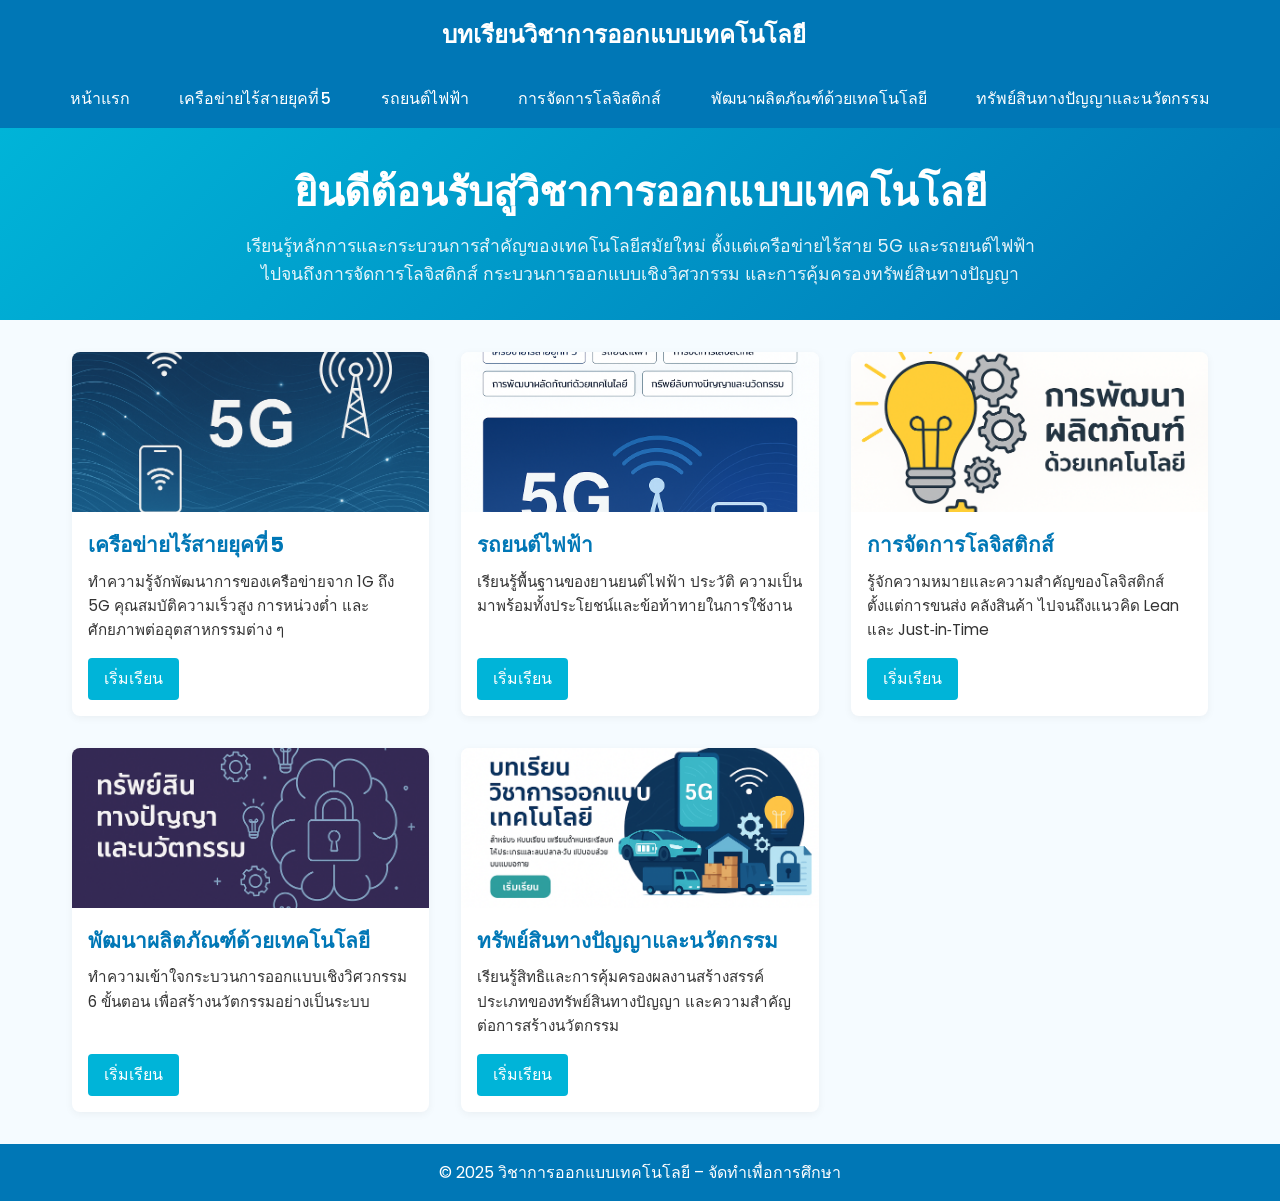
<file: index.html>
<!DOCTYPE html>
<html lang="th">
<head>
  <meta charset="UTF-8">
  <meta name="viewport" content="width=device-width, initial-scale=1.0">
  <title>บทเรียนวิชาการออกแบบเทคโนโลยี</title>
  <link rel="stylesheet" href="css/style.css">
</head>
<body>
  <header>
    <h1>บทเรียนวิชาการออกแบบเทคโนโลยี</h1>
    <nav>
      <ul>
        <li><a href="index.html">หน้าแรก</a></li>
        <li><a href="5g.html">เครือข่ายไร้สายยุคที่ 5</a></li>
        <li><a href="ev.html">รถยนต์ไฟฟ้า</a></li>
        <li><a href="logistics.html">การจัดการโลจิสติกส์</a></li>
        <li><a href="product_dev.html">พัฒนาผลิตภัณฑ์ด้วยเทคโนโลยี</a></li>
        <li><a href="ip.html">ทรัพย์สินทางปัญญาและนวัตกรรม</a></li>
      </ul>
    </nav>
  </header>

  <section class="hero">
    <h2>ยินดีต้อนรับสู่วิชาการออกแบบเทคโนโลยี</h2>
    <p>เรียนรู้หลักการและกระบวนการสำคัญของเทคโนโลยีสมัยใหม่ ตั้งแต่เครือข่ายไร้สาย 5G และรถยนต์ไฟฟ้า ไปจนถึงการจัดการโลจิสติกส์ กระบวนการออกแบบเชิงวิศวกรรม และการคุ้มครองทรัพย์สินทางปัญญา</p>
  </section>

  <main>
    <div class="card-grid">
      <!-- 5G card -->
      <div class="card">
        <img src="images/5g.png" alt="5G">
        <div class="card-content">
          <h3>เครือข่ายไร้สายยุคที่ 5</h3>
          <p>ทำความรู้จักพัฒนาการของเครือข่ายจาก 1G ถึง 5G คุณสมบัติความเร็วสูง การหน่วงต่ำ และศักยภาพต่ออุตสาหกรรมต่าง ๆ</p>
          <a href="5g.html">เริ่มเรียน</a>
        </div>
      </div>
      <!-- EV card -->
      <div class="card">
        <img src="images/ev.png" alt="EV">
        <div class="card-content">
          <h3>รถยนต์ไฟฟ้า</h3>
          <p>เรียนรู้พื้นฐานของยานยนต์ไฟฟ้า ประวัติ ความเป็นมาพร้อมทั้งประโยชน์และข้อท้าทายในการใช้งาน</p>
          <a href="ev.html">เริ่มเรียน</a>
        </div>
      </div>
      <!-- Logistics card -->
      <div class="card">
        <img src="images/logistics.png" alt="Logistics">
        <div class="card-content">
          <h3>การจัดการโลจิสติกส์</h3>
          <p>รู้จักความหมายและความสำคัญของโลจิสติกส์ ตั้งแต่การขนส่ง คลังสินค้า ไปจนถึงแนวคิด Lean และ Just‑in‑Time</p>
          <a href="logistics.html">เริ่มเรียน</a>
        </div>
      </div>
      <!-- Product development card -->
      <div class="card">
        <img src="images/product_dev.png" alt="Product Development">
        <div class="card-content">
          <h3>พัฒนาผลิตภัณฑ์ด้วยเทคโนโลยี</h3>
          <p>ทำความเข้าใจกระบวนการออกแบบเชิงวิศวกรรม 6 ขั้นตอน เพื่อสร้างนวัตกรรมอย่างเป็นระบบ</p>
          <a href="product_dev.html">เริ่มเรียน</a>
        </div>
      </div>
      <!-- IP card -->
      <div class="card">
        <img src="images/ip.png" alt="Intellectual Property">
        <div class="card-content">
          <h3>ทรัพย์สินทางปัญญาและนวัตกรรม</h3>
          <p>เรียนรู้สิทธิและการคุ้มครองผลงานสร้างสรรค์ ประเภทของทรัพย์สินทางปัญญา และความสำคัญต่อการสร้างนวัตกรรม</p>
          <a href="ip.html">เริ่มเรียน</a>
        </div>
      </div>
    </div>
  </main>

  <footer>
    <p>&copy; 2025 วิชาการออกแบบเทคโนโลยี – จัดทำเพื่อการศึกษา</p>
  </footer>
</body>
</html>
</file>
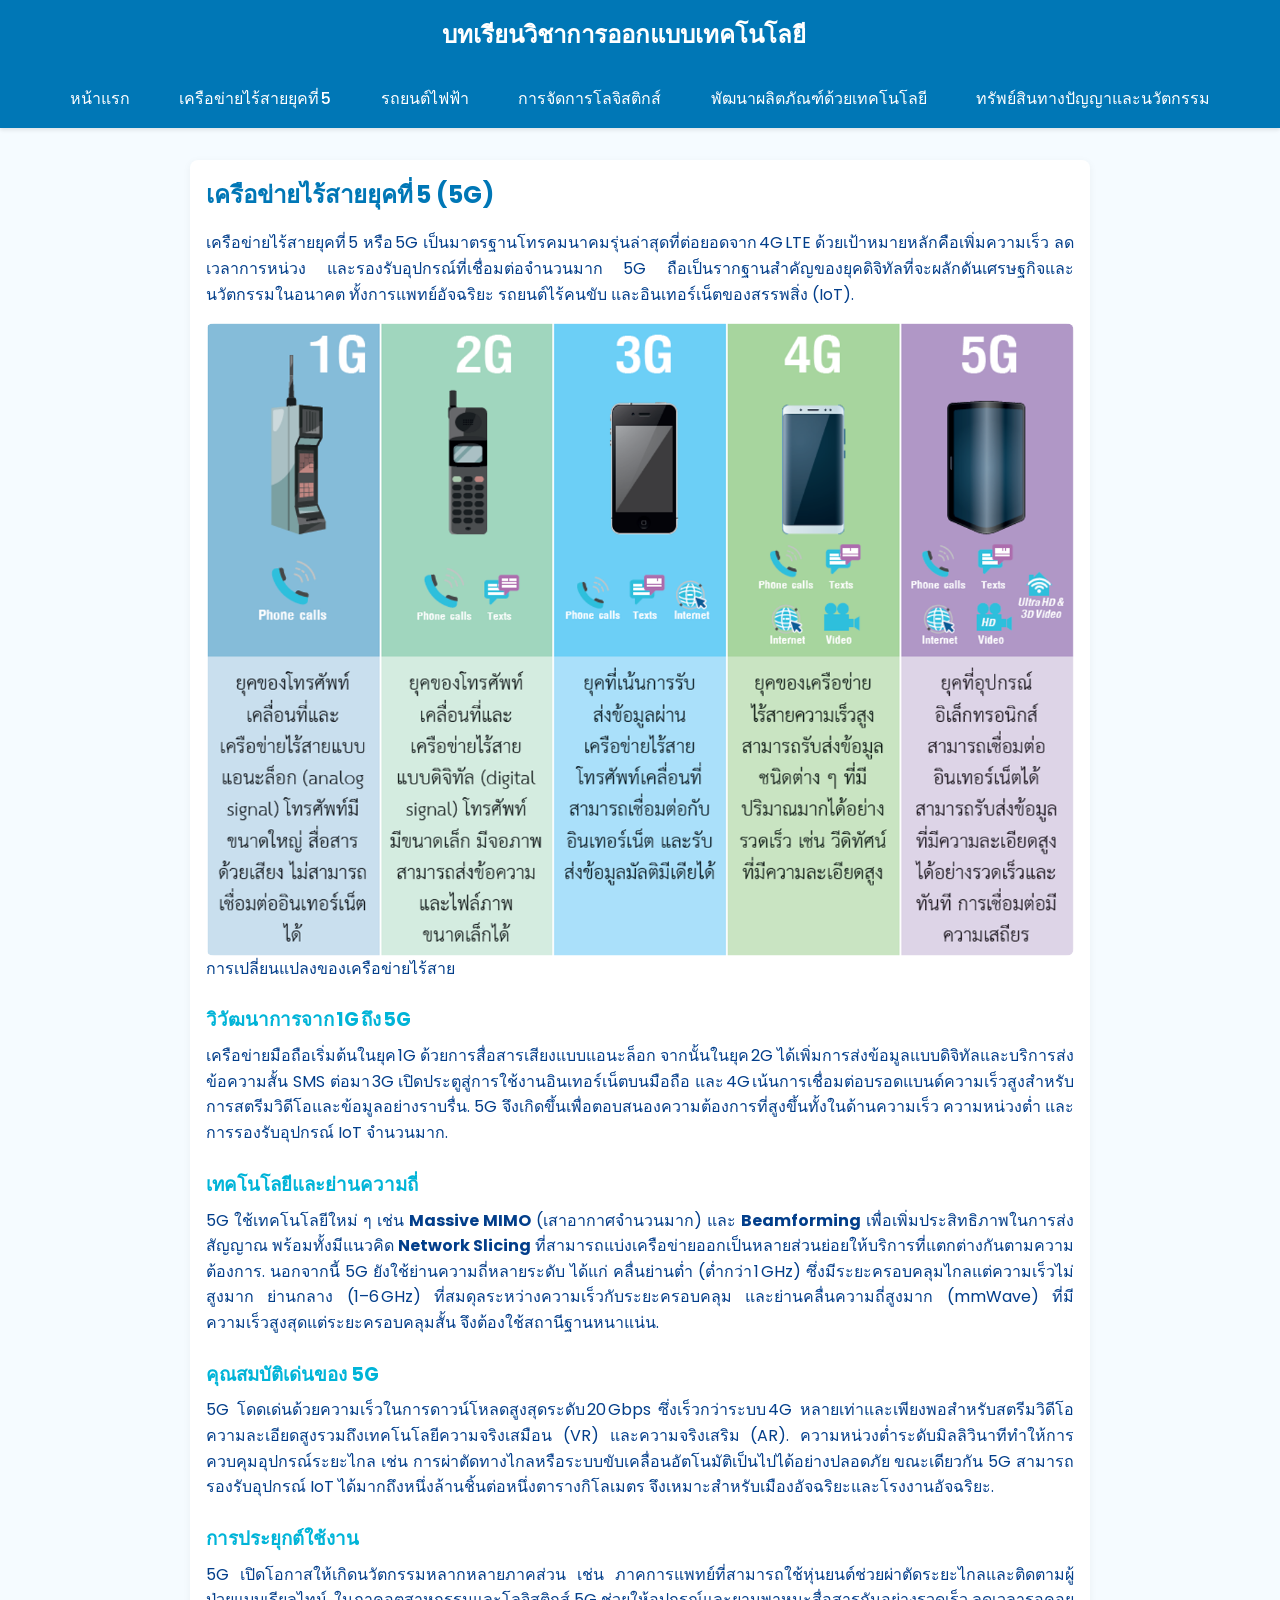
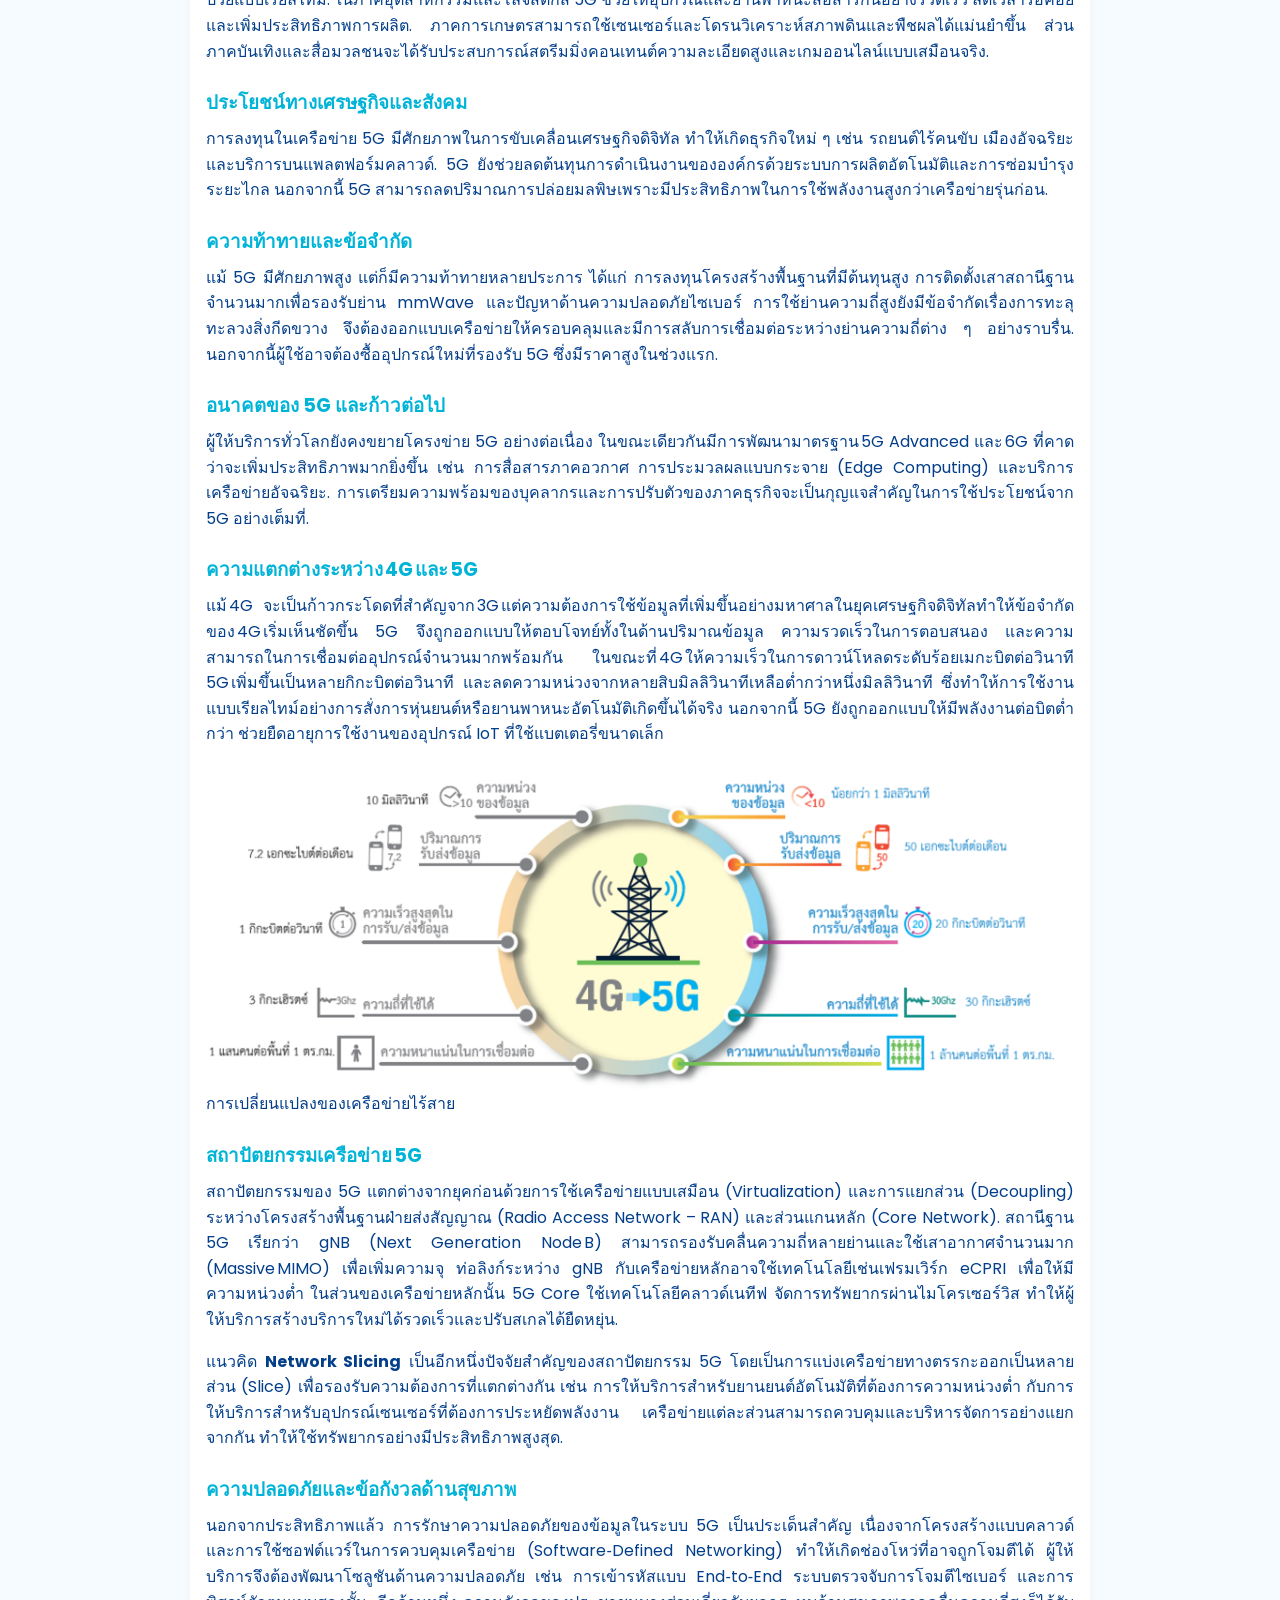
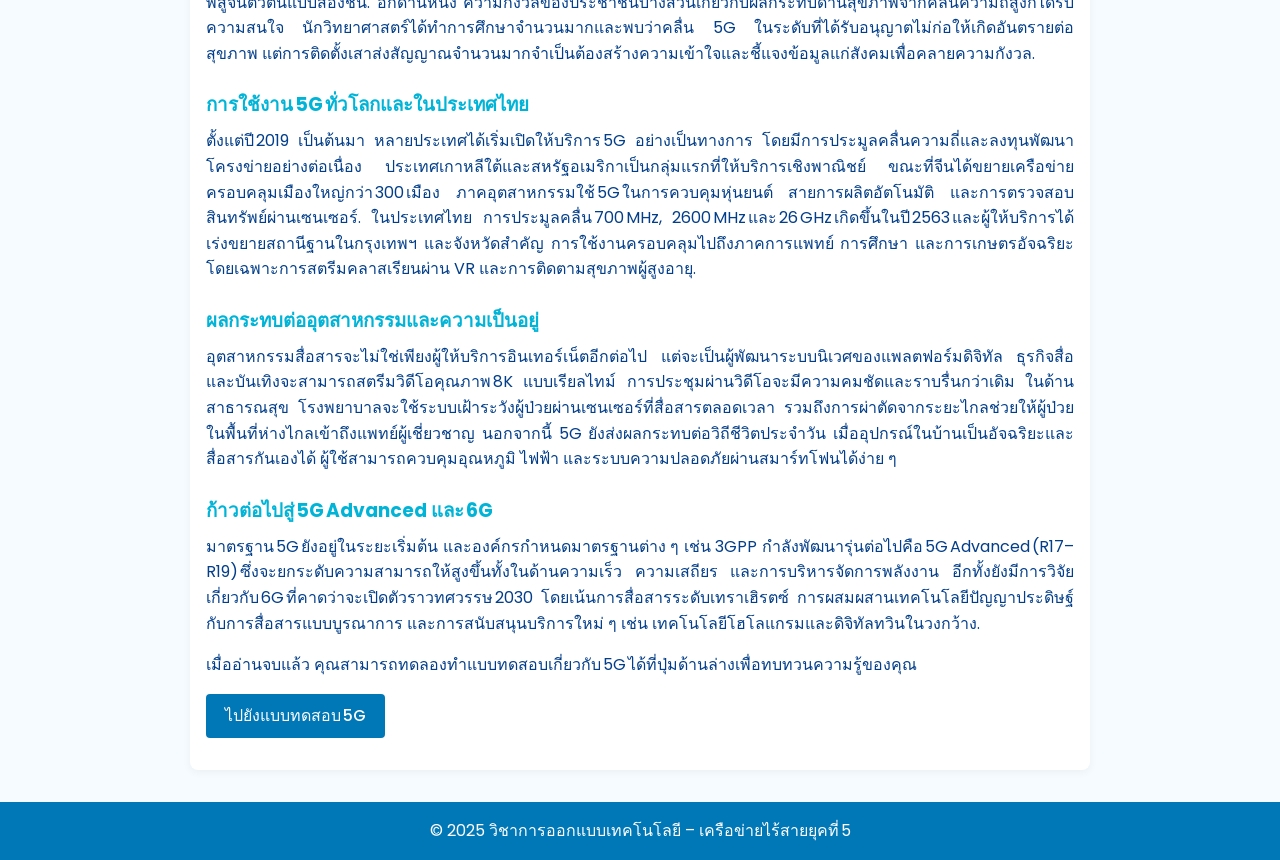
<file: 5g.html>
<!DOCTYPE html>
<html lang="th">
<head>
  <meta charset="UTF-8">
  <meta name="viewport" content="width=device-width, initial-scale=1.0">
  <title>เครือข่ายไร้สายยุคที่ 5 (5G)</title>
  <link rel="stylesheet" href="css/style.css">
</head>
<body>
  <header>
    <h1>บทเรียนวิชาการออกแบบเทคโนโลยี</h1>
    <nav>
      <ul>
        <li><a href="index.html">หน้าแรก</a></li>
        <li><a href="5g.html">เครือข่ายไร้สายยุคที่ 5</a></li>
        <li><a href="ev.html">รถยนต์ไฟฟ้า</a></li>
        <li><a href="logistics.html">การจัดการโลจิสติกส์</a></li>
        <li><a href="product_dev.html">พัฒนาผลิตภัณฑ์ด้วยเทคโนโลยี</a></li>
        <li><a href="ip.html">ทรัพย์สินทางปัญญาและนวัตกรรม</a></li>
      </ul>
    </nav>
  </header>

  <div class="container">
    <h2>เครือข่ายไร้สายยุคที่ 5 (5G)</h2>

    <p>เครือข่ายไร้สายยุคที่ 5 หรือ 5G เป็นมาตรฐานโทรคมนาคมรุ่นล่าสุดที่ต่อยอดจาก 4G LTE ด้วยเป้าหมายหลักคือเพิ่มความเร็ว ลดเวลาการหน่วง และรองรับอุปกรณ์ที่เชื่อมต่อจำนวนมาก 5G ถือเป็นรากฐานสำคัญของยุคดิจิทัลที่จะผลักดันเศรษฐกิจและนวัตกรรมในอนาคต ทั้งการแพทย์อัจฉริยะ รถยนต์ไร้คนขับ และอินเทอร์เน็ตของสรรพสิ่ง (IoT).</p>

    <figure>
      <img src="images/Picture1.png" 
      <figcaption>การเปลี่ยนแปลงของเครือข่ายไร้สาย</figcaption>
    </figure>

    <h3>วิวัฒนาการจาก 1G ถึง 5G</h3>
    <p>เครือข่ายมือถือเริ่มต้นในยุค 1G ด้วยการสื่อสารเสียงแบบแอนะล็อก จากนั้นในยุค 2G ได้เพิ่มการส่งข้อมูลแบบดิจิทัลและบริการส่งข้อความสั้น SMS ต่อมา 3G เปิดประตูสู่การใช้งานอินเทอร์เน็ตบนมือถือ และ 4G เน้นการเชื่อมต่อบรอดแบนด์ความเร็วสูงสำหรับการสตรีมวิดีโอและข้อมูลอย่างราบรื่น. 5G จึงเกิดขึ้นเพื่อตอบสนองความต้องการที่สูงขึ้นทั้งในด้านความเร็ว ความหน่วงต่ำ และการรองรับอุปกรณ์ IoT จำนวนมาก.</p>

    <h3>เทคโนโลยีและย่านความถี่</h3>
    <p>5G ใช้เทคโนโลยีใหม่ ๆ เช่น <strong>Massive MIMO</strong> (เสาอากาศจำนวนมาก) และ <strong>Beamforming</strong> เพื่อเพิ่มประสิทธิภาพในการส่งสัญญาณ พร้อมทั้งมีแนวคิด <strong>Network Slicing</strong> ที่สามารถแบ่งเครือข่ายออกเป็นหลายส่วนย่อยให้บริการที่แตกต่างกันตามความต้องการ. นอกจากนี้ 5G ยังใช้ย่านความถี่หลายระดับ ได้แก่ คลื่นย่านต่ำ (ต่ำกว่า 1 GHz) ซึ่งมีระยะครอบคลุมไกลแต่ความเร็วไม่สูงมาก ย่านกลาง (1–6 GHz) ที่สมดุลระหว่างความเร็วกับระยะครอบคลุม และย่านคลื่นความถี่สูงมาก (mmWave) ที่มีความเร็วสูงสุดแต่ระยะครอบคลุมสั้น จึงต้องใช้สถานีฐานหนาแน่น.</p>

    <h3>คุณสมบัติเด่นของ 5G</h3>
    <p>5G โดดเด่นด้วยความเร็วในการดาวน์โหลดสูงสุดระดับ 20 Gbps ซึ่งเร็วกว่าระบบ 4G หลายเท่าและเพียงพอสำหรับสตรีมวิดีโอความละเอียดสูงรวมถึงเทคโนโลยีความจริงเสมือน (VR) และความจริงเสริม (AR). ความหน่วงต่ำระดับมิลลิวินาทีทำให้การควบคุมอุปกรณ์ระยะไกล เช่น การผ่าตัดทางไกลหรือระบบขับเคลื่อนอัตโนมัติเป็นไปได้อย่างปลอดภัย ขณะเดียวกัน 5G สามารถรองรับอุปกรณ์ IoT ได้มากถึงหนึ่งล้านชิ้นต่อหนึ่งตารางกิโลเมตร จึงเหมาะสำหรับเมืองอัจฉริยะและโรงงานอัจฉริยะ.</p>

    <h3>การประยุกต์ใช้งาน</h3>
    <p>5G เปิดโอกาสให้เกิดนวัตกรรมหลากหลายภาคส่วน เช่น ภาคการแพทย์ที่สามารถใช้หุ่นยนต์ช่วยผ่าตัดระยะไกลและติดตามผู้ป่วยแบบเรียลไทม์. ในภาคอุตสาหกรรมและโลจิสติกส์ 5G ช่วยให้อุปกรณ์และยานพาหนะสื่อสารกันอย่างรวดเร็ว ลดเวลารอคอยและเพิ่มประสิทธิภาพการผลิต. ภาคการเกษตรสามารถใช้เซนเซอร์และโดรนวิเคราะห์สภาพดินและพืชผลได้แม่นยำขึ้น ส่วนภาคบันเทิงและสื่อมวลชนจะได้รับประสบการณ์สตรีมมิ่งคอนเทนต์ความละเอียดสูงและเกมออนไลน์แบบเสมือนจริง.</p>

    <h3>ประโยชน์ทางเศรษฐกิจและสังคม</h3>
    <p>การลงทุนในเครือข่าย 5G มีศักยภาพในการขับเคลื่อนเศรษฐกิจดิจิทัล ทำให้เกิดธุรกิจใหม่ ๆ เช่น รถยนต์ไร้คนขับ เมืองอัจฉริยะ และบริการบนแพลตฟอร์มคลาวด์. 5G ยังช่วยลดต้นทุนการดำเนินงานขององค์กรด้วยระบบการผลิตอัตโนมัติและการซ่อมบำรุงระยะไกล นอกจากนี้ 5G สามารถลดปริมาณการปล่อยมลพิษเพราะมีประสิทธิภาพในการใช้พลังงานสูงกว่าเครือข่ายรุ่นก่อน.</p>

    <h3>ความท้าทายและข้อจำกัด</h3>
    <p>แม้ 5G มีศักยภาพสูง แต่ก็มีความท้าทายหลายประการ ได้แก่ การลงทุนโครงสร้างพื้นฐานที่มีต้นทุนสูง การติดตั้งเสาสถานีฐานจำนวนมากเพื่อรองรับย่าน mmWave และปัญหาด้านความปลอดภัยไซเบอร์ การใช้ย่านความถี่สูงยังมีข้อจำกัดเรื่องการทะลุทะลวงสิ่งกีดขวาง จึงต้องออกแบบเครือข่ายให้ครอบคลุมและมีการสลับการเชื่อมต่อระหว่างย่านความถี่ต่าง ๆ อย่างราบรื่น. นอกจากนี้ผู้ใช้อาจต้องซื้ออุปกรณ์ใหม่ที่รองรับ 5G ซึ่งมีราคาสูงในช่วงแรก.</p>

    <h3>อนาคตของ 5G และก้าวต่อไป</h3>
    <p>ผู้ให้บริการทั่วโลกยังคงขยายโครงข่าย 5G อย่างต่อเนื่อง ในขณะเดียวกันมีการพัฒนามาตรฐาน 5G&nbsp;Advanced และ 6G ที่คาดว่าจะเพิ่มประสิทธิภาพมากยิ่งขึ้น เช่น การสื่อสารภาคอวกาศ การประมวลผลแบบกระจาย (Edge Computing) และบริการเครือข่ายอัจฉริยะ. การเตรียมความพร้อมของบุคลากรและการปรับตัวของภาคธุรกิจจะเป็นกุญแจสำคัญในการใช้ประโยชน์จาก 5G อย่างเต็มที่.</p>

    <!-- เพิ่มเนื้อหาเชิงลึกเกี่ยวกับเครือข่าย 5G -->
    <h3>ความแตกต่างระหว่าง 4G และ 5G</h3>
    <p>แม้ 4G จะเป็นก้าวกระโดดที่สำคัญจาก 3G แต่ความต้องการใช้ข้อมูลที่เพิ่มขึ้นอย่างมหาศาลในยุคเศรษฐกิจดิจิทัลทำให้ข้อจำกัดของ 4G เริ่มเห็นชัดขึ้น 5G จึงถูกออกแบบให้ตอบโจทย์ทั้งในด้านปริมาณข้อมูล ความรวดเร็วในการตอบสนอง และความสามารถในการเชื่อมต่ออุปกรณ์จำนวนมากพร้อมกัน ในขณะที่ 4G ให้ความเร็วในการดาวน์โหลดระดับร้อยเมกะบิตต่อวินาที 5G เพิ่มขึ้นเป็นหลายกิกะบิตต่อวินาที และลดความหน่วงจากหลายสิบมิลลิวินาทีเหลือต่ำกว่าหนึ่งมิลลิวินาที ซึ่งทำให้การใช้งานแบบเรียลไทม์อย่างการสั่งการหุ่นยนต์หรือยานพาหนะอัตโนมัติเกิดขึ้นได้จริง นอกจากนี้ 5G ยังถูกออกแบบให้มีพลังงานต่อบิตต่ำกว่า ช่วยยืดอายุการใช้งานของอุปกรณ์ IoT ที่ใช้แบตเตอรี่ขนาดเล็ก</p>
<figure>
      <img src="images/Picture2.png" 
      <figcaption>การเปลี่ยนแปลงของเครือข่ายไร้สาย</figcaption>
    </figure>
    <h3>สถาปัตยกรรมเครือข่าย 5G</h3>
    <p>สถาปัตยกรรมของ 5G แตกต่างจากยุคก่อนด้วยการใช้เครือข่ายแบบเสมือน (Virtualization) และการแยกส่วน (Decoupling) ระหว่างโครงสร้างพื้นฐานฝ่ายส่งสัญญาณ (Radio Access Network – RAN) และส่วนแกนหลัก (Core Network). สถานีฐาน 5G เรียกว่า gNB (Next Generation Node B) สามารถรองรับคลื่นความถี่หลายย่านและใช้เสาอากาศจำนวนมาก (Massive MIMO) เพื่อเพิ่มความจุ ท่อลิงก์ระหว่าง gNB กับเครือข่ายหลักอาจใช้เทคโนโลยีเช่นเฟรมเวิร์ก eCPRI เพื่อให้มีความหน่วงต่ำ ในส่วนของเครือข่ายหลักนั้น 5G Core ใช้เทคโนโลยีคลาวด์เนทีฟ จัดการทรัพยากรผ่านไมโครเซอร์วิส ทำให้ผู้ให้บริการสร้างบริการใหม่ได้รวดเร็วและปรับสเกลได้ยืดหยุ่น.</p>
    <p>แนวคิด <strong>Network Slicing</strong> เป็นอีกหนึ่งปัจจัยสำคัญของสถาปัตยกรรม 5G โดยเป็นการแบ่งเครือข่ายทางตรรกะออกเป็นหลายส่วน (Slice) เพื่อรองรับความต้องการที่แตกต่างกัน เช่น การให้บริการสำหรับยานยนต์อัตโนมัติที่ต้องการความหน่วงต่ำ กับการให้บริการสำหรับอุปกรณ์เซนเซอร์ที่ต้องการประหยัดพลังงาน เครือข่ายแต่ละส่วนสามารถควบคุมและบริหารจัดการอย่างแยกจากกัน ทำให้ใช้ทรัพยากรอย่างมีประสิทธิภาพสูงสุด.</p>

    <h3>ความปลอดภัยและข้อกังวลด้านสุขภาพ</h3>
    <p>นอกจากประสิทธิภาพแล้ว การรักษาความปลอดภัยของข้อมูลในระบบ 5G เป็นประเด็นสำคัญ เนื่องจากโครงสร้างแบบคลาวด์และการใช้ซอฟต์แวร์ในการควบคุมเครือข่าย (Software‑Defined Networking) ทำให้เกิดช่องโหว่ที่อาจถูกโจมตีได้ ผู้ให้บริการจึงต้องพัฒนาโซลูชันด้านความปลอดภัย เช่น การเข้ารหัสแบบ End‑to‑End ระบบตรวจจับการโจมตีไซเบอร์ และการพิสูจน์ตัวตนแบบสองชั้น. อีกด้านหนึ่ง ความกังวลของประชาชนบางส่วนเกี่ยวกับผลกระทบด้านสุขภาพจากคลื่นความถี่สูงก็ได้รับความสนใจ นักวิทยาศาสตร์ได้ทำการศึกษาจำนวนมากและพบว่าคลื่น 5G ในระดับที่ได้รับอนุญาตไม่ก่อให้เกิดอันตรายต่อสุขภาพ แต่การติดตั้งเสาส่งสัญญาณจำนวนมากจำเป็นต้องสร้างความเข้าใจและชี้แจงข้อมูลแก่สังคมเพื่อคลายความกังวล.</p>

    <h3>การใช้งาน 5G ทั่วโลกและในประเทศไทย</h3>
    <p>ตั้งแต่ปี 2019 เป็นต้นมา หลายประเทศได้เริ่มเปิดให้บริการ 5G อย่างเป็นทางการ โดยมีการประมูลคลื่นความถี่และลงทุนพัฒนาโครงข่ายอย่างต่อเนื่อง ประเทศเกาหลีใต้และสหรัฐอเมริกาเป็นกลุ่มแรกที่ให้บริการเชิงพาณิชย์ ขณะที่จีนได้ขยายเครือข่ายครอบคลุมเมืองใหญ่กว่า 300 เมือง ภาคอุตสาหกรรมใช้ 5G ในการควบคุมหุ่นยนต์ สายการผลิตอัตโนมัติ และการตรวจสอบสินทรัพย์ผ่านเซนเซอร์. ในประเทศไทย การประมูลคลื่น 700 MHz, 2600 MHz และ 26 GHz เกิดขึ้นในปี 2563 และผู้ให้บริการได้เร่งขยายสถานีฐานในกรุงเทพฯ และจังหวัดสำคัญ การใช้งานครอบคลุมไปถึงภาคการแพทย์ การศึกษา และการเกษตรอัจฉริยะ โดยเฉพาะการสตรีมคลาสเรียนผ่าน VR และการติดตามสุขภาพผู้สูงอายุ.</p>

    <h3>ผลกระทบต่ออุตสาหกรรมและความเป็นอยู่</h3>
    <p>อุตสาหกรรมสื่อสารจะไม่ใช่เพียงผู้ให้บริการอินเทอร์เน็ตอีกต่อไป แต่จะเป็นผู้พัฒนาระบบนิเวศของแพลตฟอร์มดิจิทัล ธุรกิจสื่อและบันเทิงจะสามารถสตรีมวิดีโอคุณภาพ 8K แบบเรียลไทม์ การประชุมผ่านวิดีโอจะมีความคมชัดและราบรื่นกว่าเดิม ในด้านสาธารณสุข โรงพยาบาลจะใช้ระบบเฝ้าระวังผู้ป่วยผ่านเซนเซอร์ที่สื่อสารตลอดเวลา รวมถึงการผ่าตัดจากระยะไกลช่วยให้ผู้ป่วยในพื้นที่ห่างไกลเข้าถึงแพทย์ผู้เชี่ยวชาญ นอกจากนี้ 5G ยังส่งผลกระทบต่อวิถีชีวิตประจำวัน เมื่ออุปกรณ์ในบ้านเป็นอัจฉริยะและสื่อสารกันเองได้ ผู้ใช้สามารถควบคุมอุณหภูมิ ไฟฟ้า และระบบความปลอดภัยผ่านสมาร์ทโฟนได้ง่าย ๆ</p>

    <h3>ก้าวต่อไปสู่ 5G Advanced และ 6G</h3>
    <p>มาตรฐาน 5G ยังอยู่ในระยะเริ่มต้น และองค์กรกำหนดมาตรฐานต่าง ๆ เช่น 3GPP กำลังพัฒนารุ่นต่อไปคือ 5G Advanced (R17–R19) ซึ่งจะยกระดับความสามารถให้สูงขึ้นทั้งในด้านความเร็ว ความเสถียร และการบริหารจัดการพลังงาน อีกทั้งยังมีการวิจัยเกี่ยวกับ 6G ที่คาดว่าจะเปิดตัวราวทศวรรษ 2030 โดยเน้นการสื่อสารระดับเทราเฮิรตซ์ การผสมผสานเทคโนโลยีปัญญาประดิษฐ์กับการสื่อสารแบบบูรณาการ และการสนับสนุนบริการใหม่ ๆ เช่น เทคโนโลยีโฮโลแกรมและดิจิทัลทวินในวงกว้าง.</p>

    <p>เมื่ออ่านจบแล้ว คุณสามารถทดลองทำแบบทดสอบเกี่ยวกับ 5G ได้ที่ปุ่มด้านล่างเพื่อทบทวนความรู้ของคุณ</p>
    <p><a href="5g_quiz.html" class="button-link">ไปยังแบบทดสอบ 5G</a></p>
  </div>

  <footer>
    <p>&copy; 2025 วิชาการออกแบบเทคโนโลยี – เครือข่ายไร้สายยุคที่ 5</p>
  </footer>
</body>
</html>
</file>
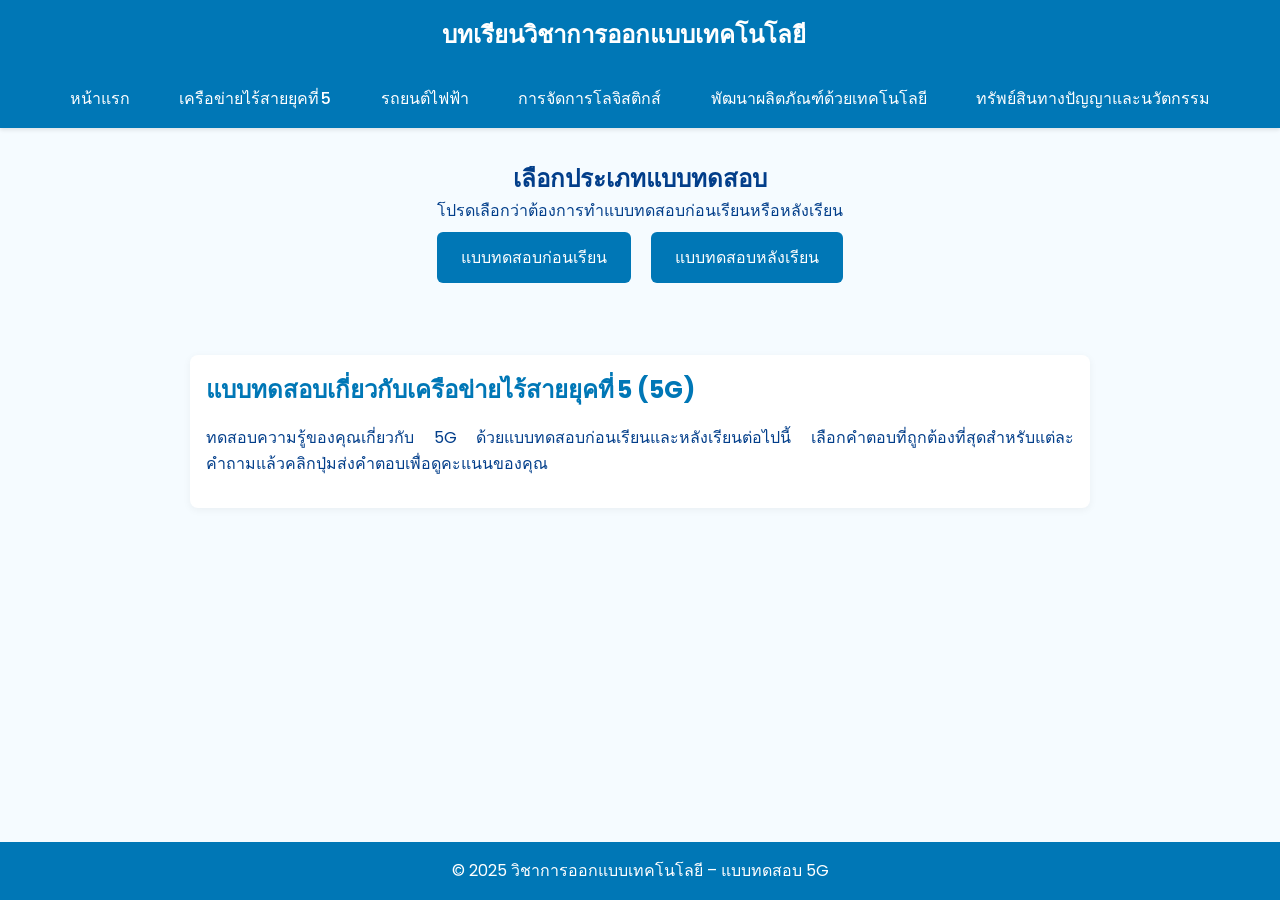
<file: 5g_quiz.html>
<!DOCTYPE html>
<html lang="th">
<head>
  <meta charset="UTF-8">
  <meta name="viewport" content="width=device-width, initial-scale=1.0">
  <title>แบบทดสอบ 5G</title>
  <link rel="stylesheet" href="css/style.css">
  <script src="js/script.js"></script>
</head>
<body>
  <header>
    <h1>บทเรียนวิชาการออกแบบเทคโนโลยี</h1>
    <nav>
      <ul>
        <li><a href="index.html">หน้าแรก</a></li>
        <li><a href="5g.html">เครือข่ายไร้สายยุคที่ 5</a></li>
        <li><a href="ev.html">รถยนต์ไฟฟ้า</a></li>
        <li><a href="logistics.html">การจัดการโลจิสติกส์</a></li>
        <li><a href="product_dev.html">พัฒนาผลิตภัณฑ์ด้วยเทคโนโลยี</a></li>
        <li><a href="ip.html">ทรัพย์สินทางปัญญาและนวัตกรรม</a></li>
      </ul>
    </nav>
  </header>


  <div id="quiz-selector" class="quiz-selector">
  <h2>เลือกประเภทแบบทดสอบ</h2>
  <p>โปรดเลือกว่าต้องการทำแบบทดสอบก่อนเรียนหรือหลังเรียน</p>
  <button onclick="showQuiz('pre-test')">แบบทดสอบก่อนเรียน</button>
  <button onclick="showQuiz('post-test')">แบบทดสอบหลังเรียน</button>
</div>

  <div class="container">
    <h2>แบบทดสอบเกี่ยวกับเครือข่ายไร้สายยุคที่ 5 (5G)</h2>

    <p>ทดสอบความรู้ของคุณเกี่ยวกับ 5G ด้วยแบบทดสอบก่อนเรียนและหลังเรียนต่อไปนี้ เลือกคำตอบที่ถูกต้องที่สุดสำหรับแต่ละคำถามแล้วคลิกปุ่มส่งคำตอบเพื่อดูคะแนนของคุณ</p>

    <!-- Pre-test -->
    <section id="pre-test" class="quiz-section" style="display:none;">
      <h3>แบบทดสอบก่อนเรียน</h3>
      <form id="preQuiz">
        <div class="question">
          <p>1. ข้อใดคือเครือข่ายที่เริ่มให้บริการส่งข้อความ SMS?</p>
          <label><input type="radio" name="q1" value="1G"> 1G</label>
          <label><input type="radio" name="q1" value="2G"> 2G</label>
          <label><input type="radio" name="q1" value="3G"> 3G</label>
          <label><input type="radio" name="q1" value="4G"> 4G</label>
        </div>
        <div class="question">
          <p>2. ข้อใดเป็นคุณสมบัติหลักของ 5G?</p>
          <label><input type="radio" name="q2" value="high-latency"> ความหน่วงสูง</label>
          <label><input type="radio" name="q2" value="slower"> ช้ากว่า 4G</label>
          <label><input type="radio" name="q2" value="few-devices"> รองรับอุปกรณ์จำนวนน้อย</label>
          <label><input type="radio" name="q2" value="speed-low-latency"> ความเร็วสูงและความหน่วงต่ำ</label>
        </div>
        <div class="question">
          <p>3. เครือข่าย 5G สามารถรองรับอุปกรณ์ได้ถึงกี่เครื่องต่อหนึ่งตารางกิโลเมตร?</p>
          <label><input type="radio" name="q3" value="1k"> 1,000</label>
          <label><input type="radio" name="q3" value="10k"> 10,000</label>
          <label><input type="radio" name="q3" value="1M"> 1&nbsp;ล้าน</label>
          <label><input type="radio" name="q3" value="10M"> 10&nbsp;ล้าน</label>
        </div>
        <button type="button" onclick="gradeQuiz('preQuiz', ['2G','speed-low-latency','1M'])">ส่งคำตอบ</button>
      </form>
    </section>

    <!-- Post-test -->
    <section id="post-test" class="quiz-section" style="display:none;">
      <h3>แบบทดสอบหลังเรียน</h3>
      <form id="postQuiz">
        <div class="question">
          <p>1. 5G มีประโยชน์ต่อภาคใดบ้าง?</p>
          <label><input type="radio" name="q1" value="finance"> การเงิน</label>
          <label><input type="radio" name="q1" value="industry"> อุตสาหกรรมและการผลิต</label>
          <label><input type="radio" name="q1" value="agriculture"> การเกษตร</label>
          <label><input type="radio" name="q1" value="all-sectors"> ทั้งหมดที่กล่าวมา</label>
        </div>
        <div class="question">
          <p>2. คุณสมบัติใดช่วยให้แพทย์ผ่าตัดจากระยะไกลผ่านเครือข่าย 5G ได้?</p>
          <label><input type="radio" name="q2" value="high-speed"> ความเร็วสูง</label>
          <label><input type="radio" name="q2" value="low-latency"> ความหน่วงต่ำ</label>
          <label><input type="radio" name="q2" value="few-devices"> รองรับอุปกรณ์น้อย</label>
          <label><input type="radio" name="q2" value="high-energy"> บริโภคพลังงานสูง</label>
        </div>
        <div class="question">
          <p>3. ความเร็วในการรับส่งข้อมูลของ 5G สูงสุดประมาณเท่าใด?</p>
          <label><input type="radio" name="q3" value="20Kbps"> 20&nbsp;กิโลบิตต่อวินาที</label>
          <label><input type="radio" name="q3" value="20Mbps"> 20&nbsp;เมกะบิตต่อวินาที</label>
          <label><input type="radio" name="q3" value="20Gbps"> 20&nbsp;กิกะบิตต่อวินาที</label>
          <label><input type="radio" name="q3" value="200Gbps"> 200&nbsp;กิกะบิตต่อวินาที</label>
        </div>
        <button type="button" onclick="gradeQuiz('postQuiz', ['all-sectors','low-latency','20Gbps'])">ส่งคำตอบ</button>
      </form>
    </section>
  </div>

  <!-- Modal -->
  <div id="modal-overlay" class="modal-overlay">
    <div id="modal" class="modal">
      <h4>ผลการทดสอบ</h4>
      <p></p>
      <button onclick="hideModal()">ปิด</button>
    </div>
  </div>

  <footer>
    <p>&copy; 2025 วิชาการออกแบบเทคโนโลยี – แบบทดสอบ 5G</p>
  </footer>
</body>
<script>
function showQuiz(type) {
  // ซ่อนหน้าตัวเลือก
  document.getElementById('quiz-selector').style.display = 'none';
  // แสดงแบบทดสอบที่เลือก
  document.getElementById(type).style.display = 'block';
  // เลื่อนไปด้านบน
  window.scrollTo({ top: 0, behavior: 'smooth' });
}
</script>

</html>
</file>
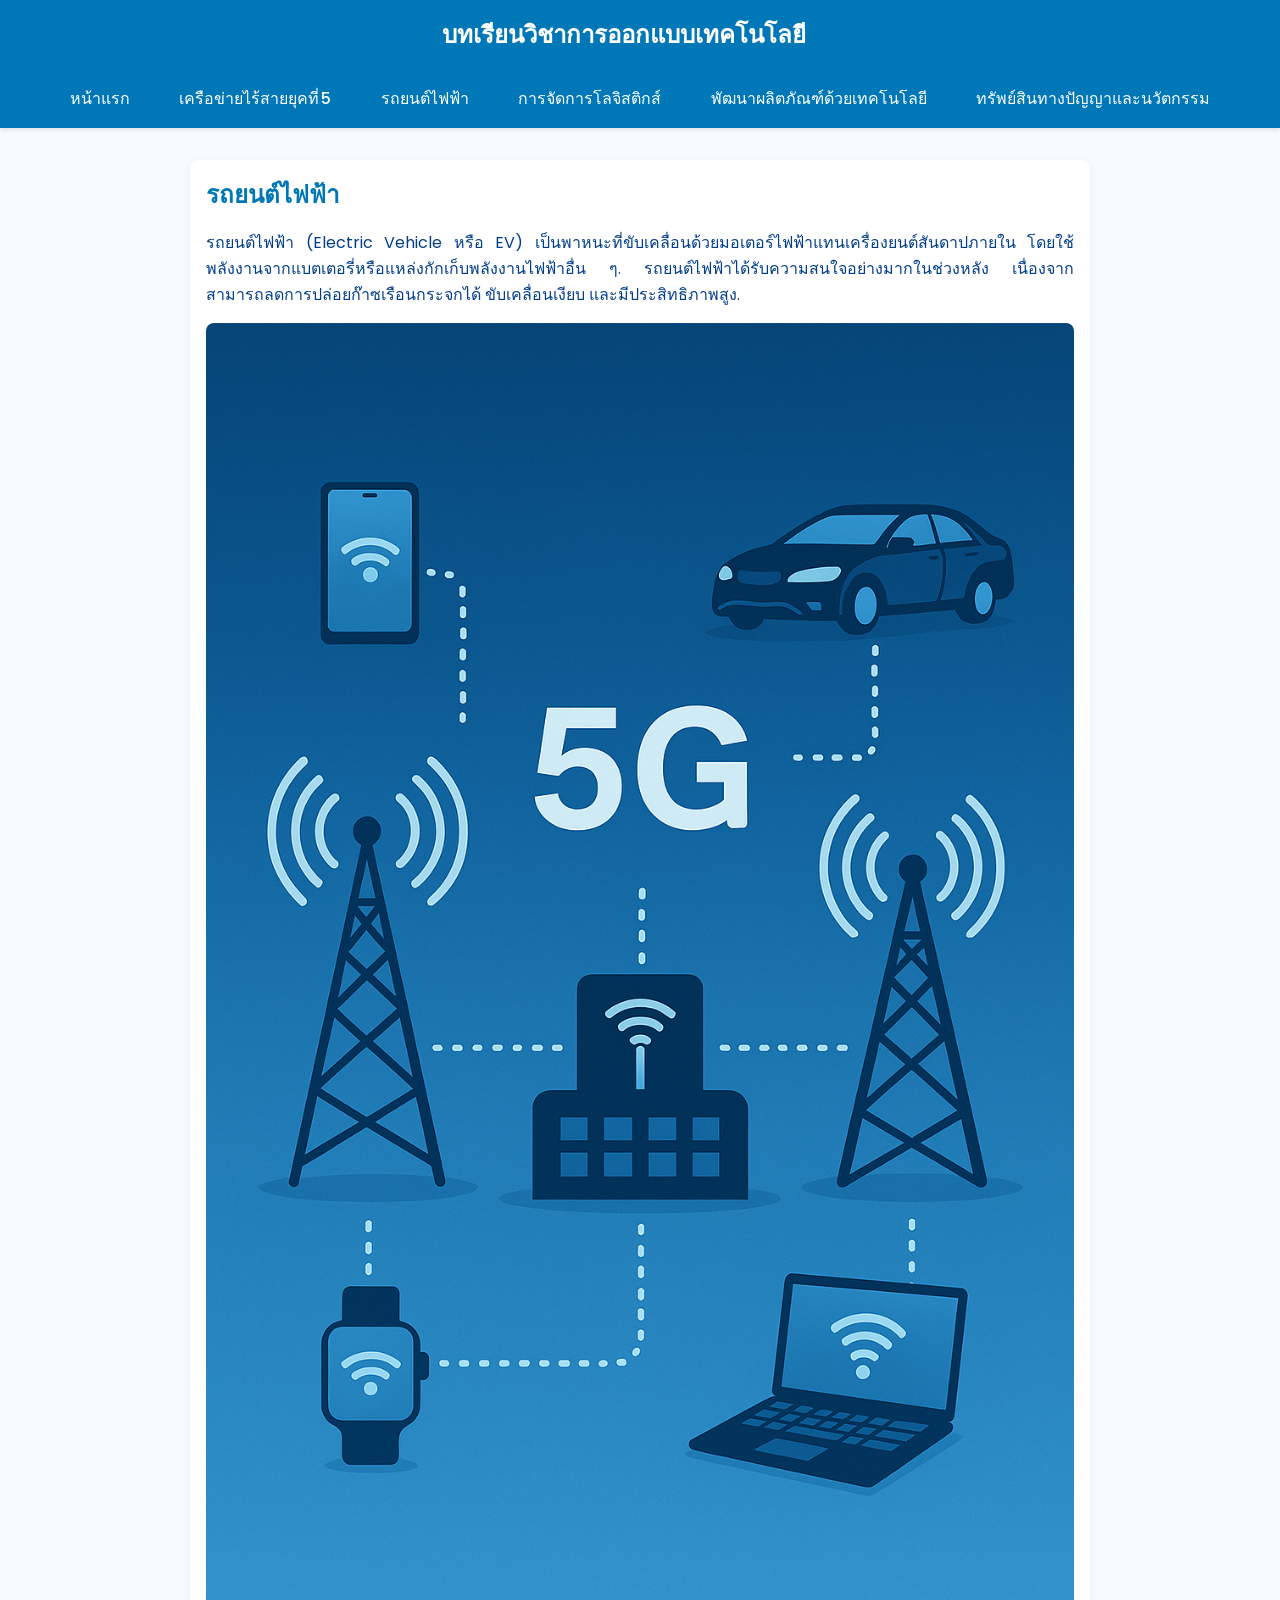
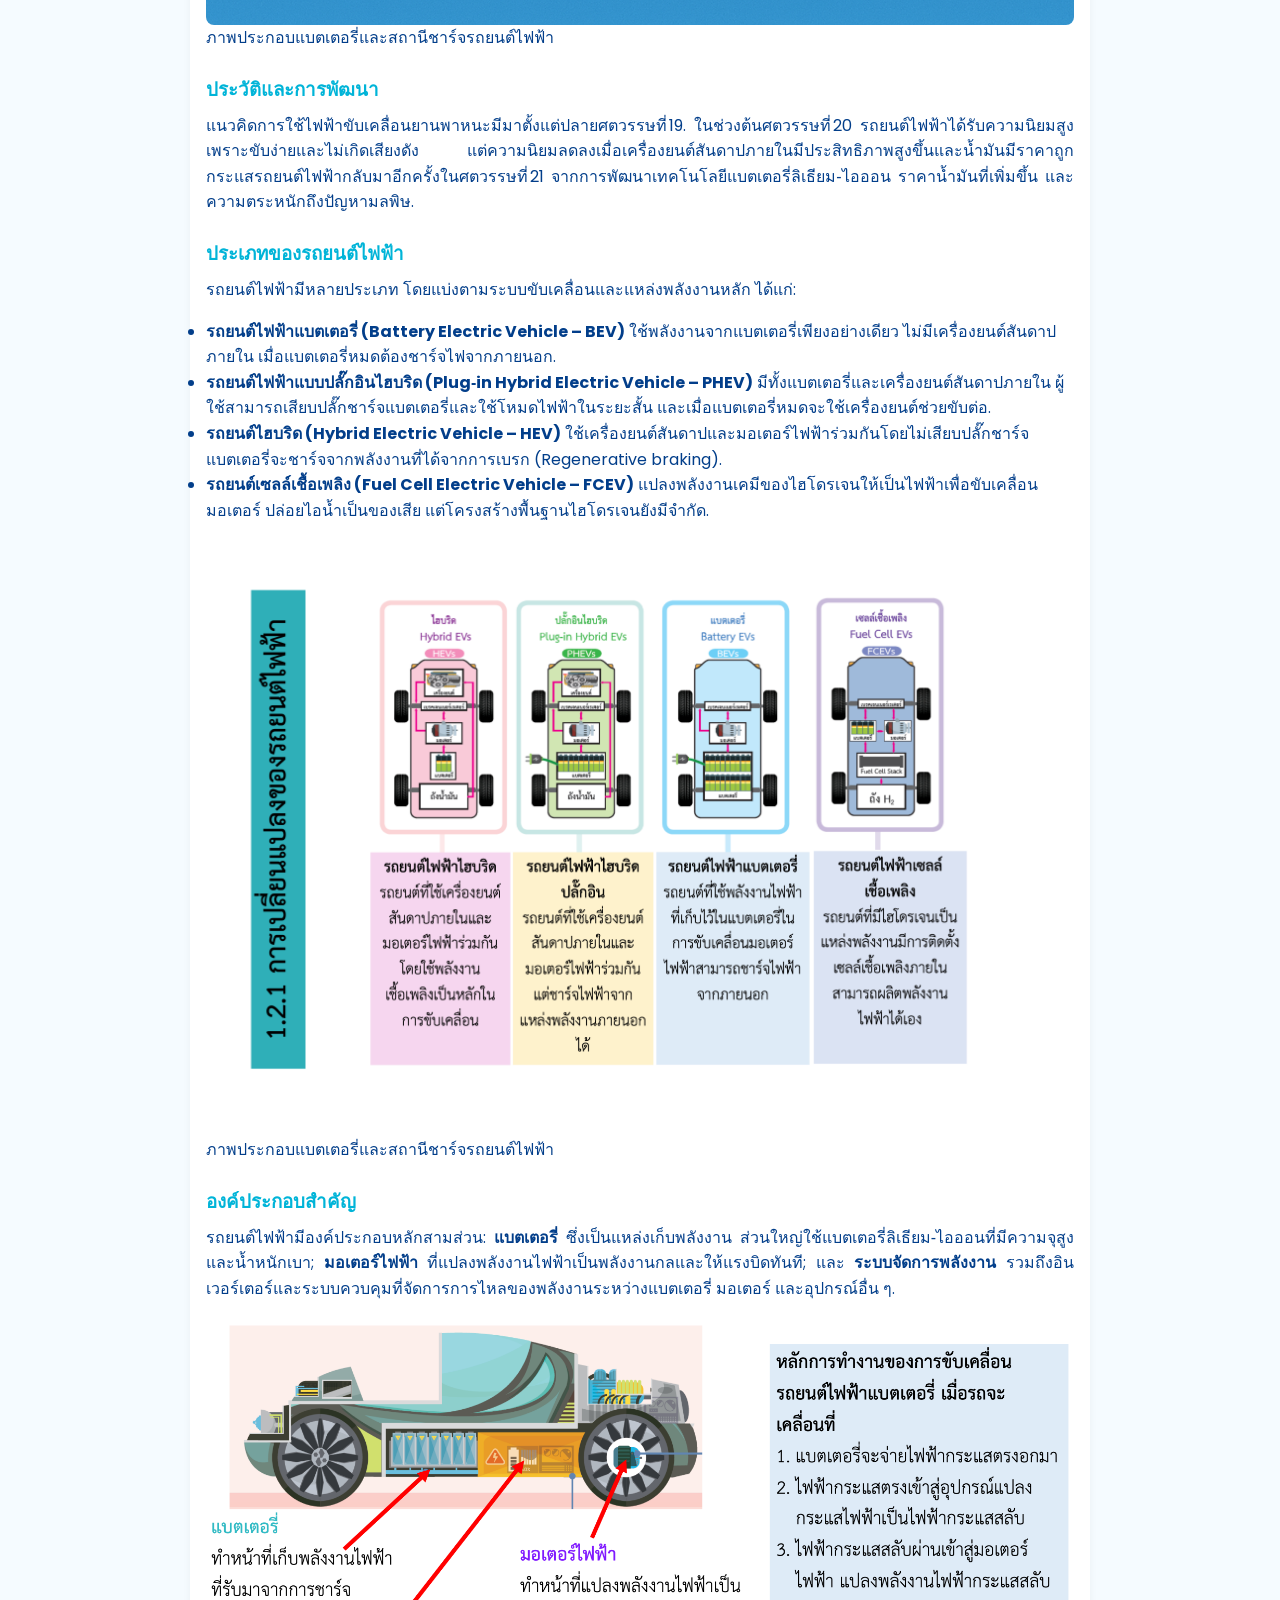
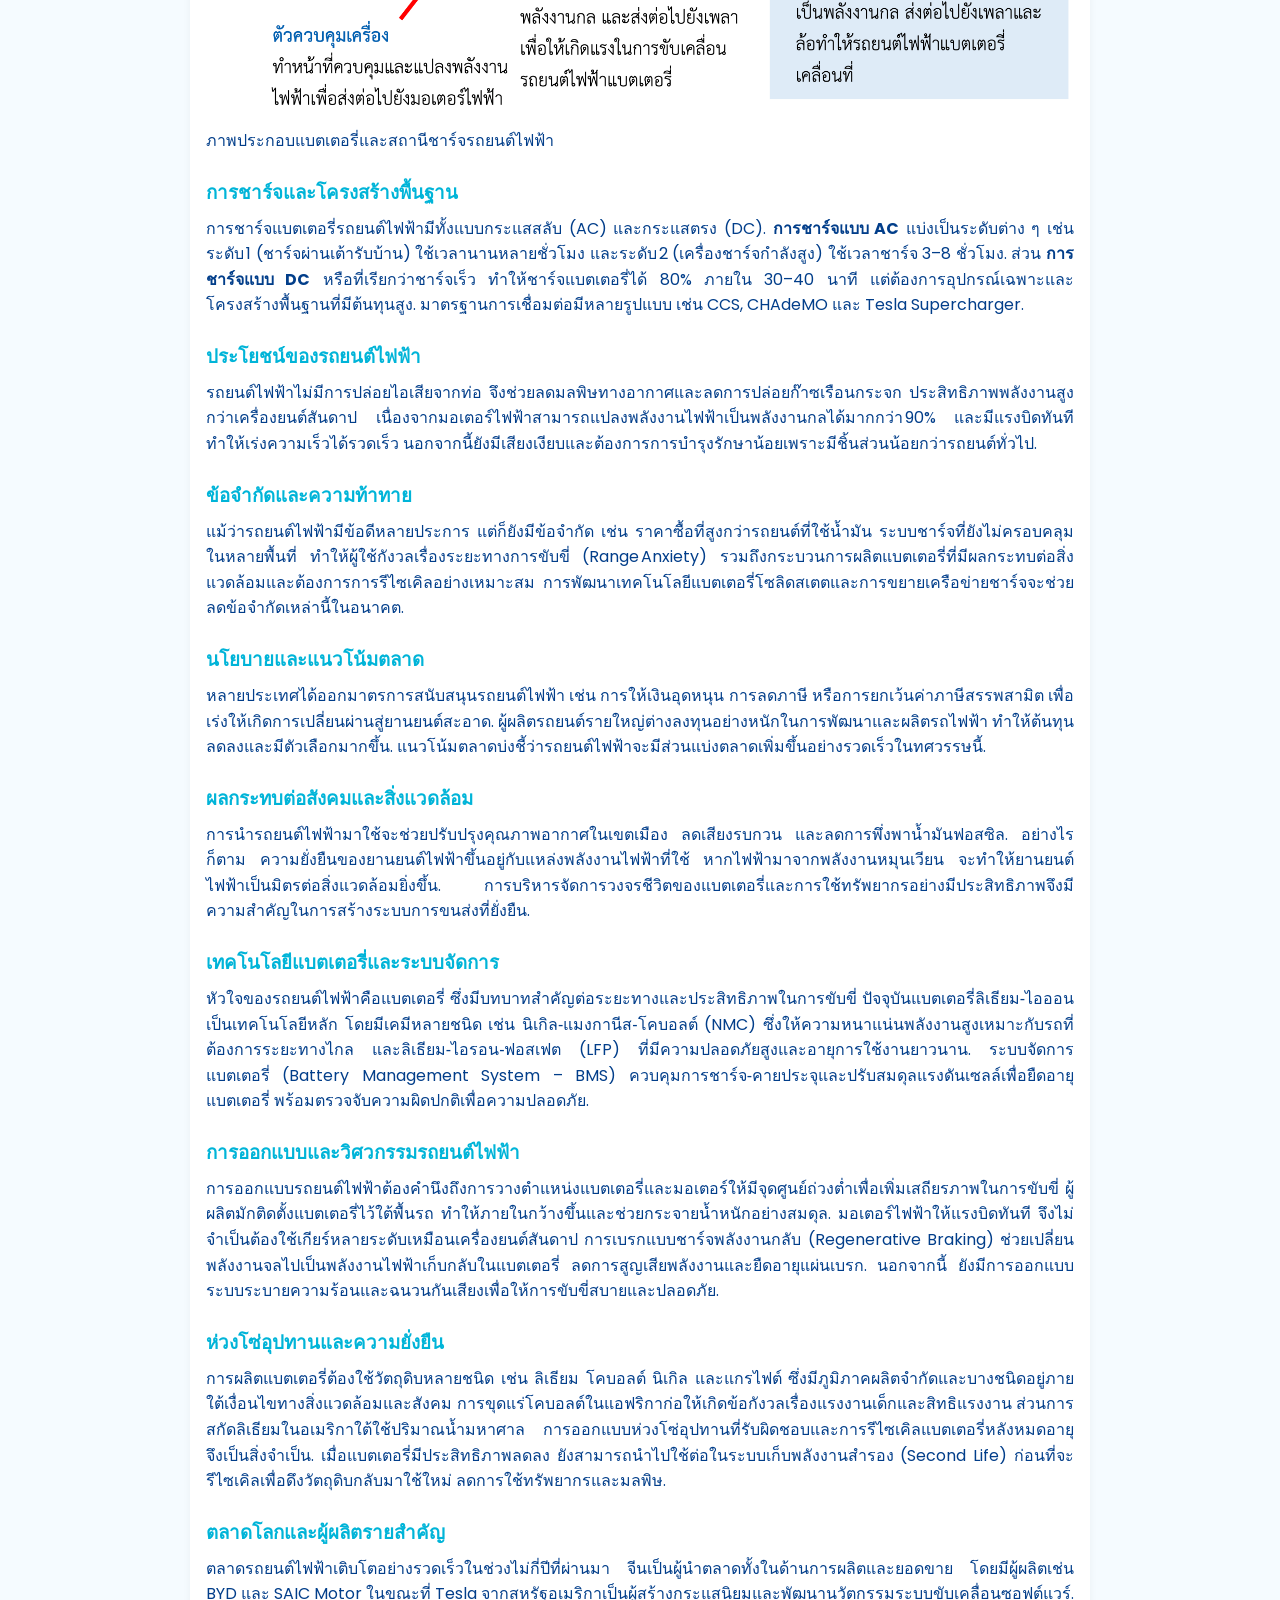
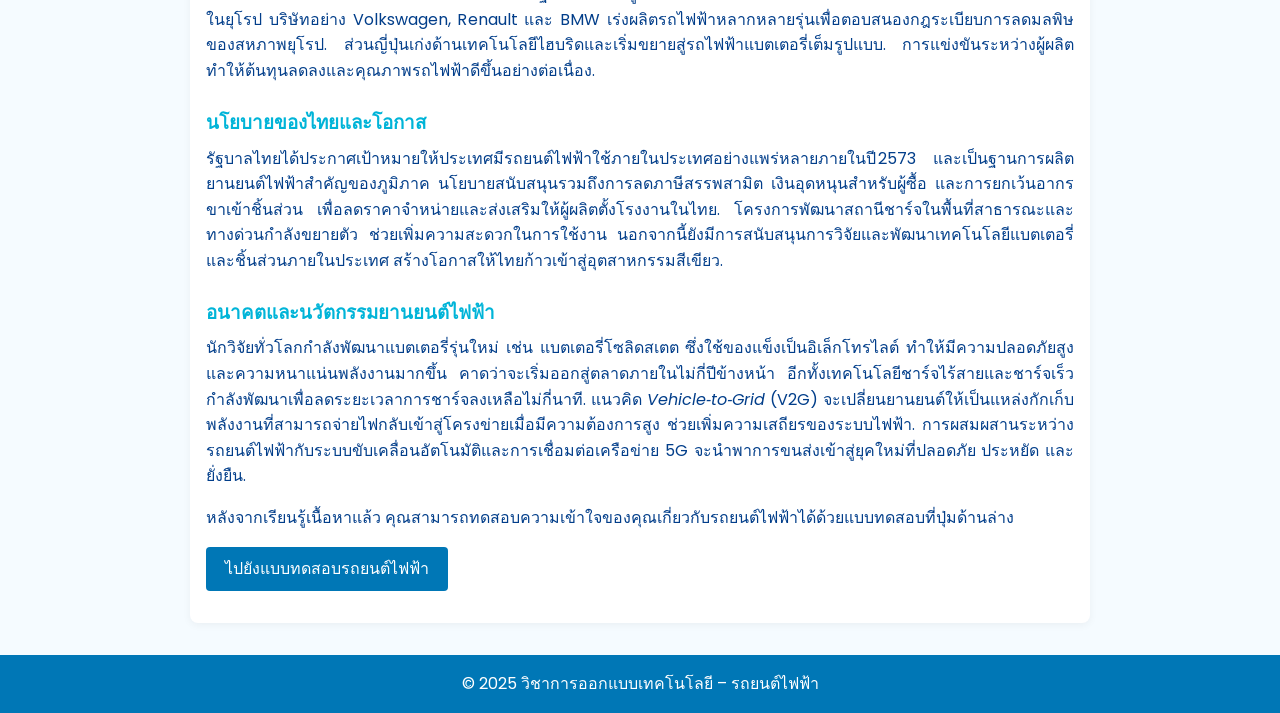
<file: ev.html>
<!DOCTYPE html>
<html lang="th">
<head>
  <meta charset="UTF-8">
  <meta name="viewport" content="width=device-width, initial-scale=1.0">
  <title>รถยนต์ไฟฟ้า</title>
  <link rel="stylesheet" href="css/style.css">
</head>
<body>
  <header>
    <h1>บทเรียนวิชาการออกแบบเทคโนโลยี</h1>
    <nav>
      <ul>
        <li><a href="index.html">หน้าแรก</a></li>
        <li><a href="5g.html">เครือข่ายไร้สายยุคที่ 5</a></li>
        <li><a href="ev.html">รถยนต์ไฟฟ้า</a></li>
        <li><a href="logistics.html">การจัดการโลจิสติกส์</a></li>
        <li><a href="product_dev.html">พัฒนาผลิตภัณฑ์ด้วยเทคโนโลยี</a></li>
        <li><a href="ip.html">ทรัพย์สินทางปัญญาและนวัตกรรม</a></li>
      </ul>
    </nav>
  </header>

  <div class="container">
    <h2>รถยนต์ไฟฟ้า</h2>

    <p>รถยนต์ไฟฟ้า (Electric Vehicle หรือ EV) เป็นพาหนะที่ขับเคลื่อนด้วยมอเตอร์ไฟฟ้าแทนเครื่องยนต์สันดาปภายใน โดยใช้พลังงานจากแบตเตอรี่หรือแหล่งกักเก็บพลังงานไฟฟ้าอื่น ๆ. รถยนต์ไฟฟ้าได้รับความสนใจอย่างมากในช่วงหลัง เนื่องจากสามารถลดการปล่อยก๊าซเรือนกระจกได้ ขับเคลื่อนเงียบ และมีประสิทธิภาพสูง.</p>

    <figure>
      <img src="images/ev_detail.png" alt="ภาพแสดงแบตเตอรี่และสถานีชาร์จรถยนต์ไฟฟ้า">
      <figcaption>ภาพประกอบแบตเตอรี่และสถานีชาร์จรถยนต์ไฟฟ้า</figcaption>
    </figure>

    <h3>ประวัติและการพัฒนา</h3>
    <p>แนวคิดการใช้ไฟฟ้าขับเคลื่อนยานพาหนะมีมาตั้งแต่ปลายศตวรรษที่ 19. ในช่วงต้นศตวรรษที่ 20 รถยนต์ไฟฟ้าได้รับความนิยมสูงเพราะขับง่ายและไม่เกิดเสียงดัง แต่ความนิยมลดลงเมื่อเครื่องยนต์สันดาปภายในมีประสิทธิภาพสูงขึ้นและน้ำมันมีราคาถูก กระแสรถยนต์ไฟฟ้ากลับมาอีกครั้งในศตวรรษที่ 21 จากการพัฒนาเทคโนโลยีแบตเตอรี่ลิเธียม‑ไอออน ราคาน้ำมันที่เพิ่มขึ้น และความตระหนักถึงปัญหามลพิษ.</p>

    <h3>ประเภทของรถยนต์ไฟฟ้า</h3>
    <p>รถยนต์ไฟฟ้ามีหลายประเภท โดยแบ่งตามระบบขับเคลื่อนและแหล่งพลังงานหลัก ได้แก่:</p>
    <ul>
      <li><strong>รถยนต์ไฟฟ้าแบตเตอรี่ (Battery Electric Vehicle – BEV)</strong> ใช้พลังงานจากแบตเตอรี่เพียงอย่างเดียว ไม่มีเครื่องยนต์สันดาปภายใน เมื่อแบตเตอรี่หมดต้องชาร์จไฟจากภายนอก.</li>
      <li><strong>รถยนต์ไฟฟ้าแบบปลั๊กอินไฮบริด (Plug‑in Hybrid Electric Vehicle – PHEV)</strong> มีทั้งแบตเตอรี่และเครื่องยนต์สันดาปภายใน ผู้ใช้สามารถเสียบปลั๊กชาร์จแบตเตอรี่และใช้โหมดไฟฟ้าในระยะสั้น และเมื่อแบตเตอรี่หมดจะใช้เครื่องยนต์ช่วยขับต่อ.</li>
      <li><strong>รถยนต์ไฮบริด (Hybrid Electric Vehicle – HEV)</strong> ใช้เครื่องยนต์สันดาปและมอเตอร์ไฟฟ้าร่วมกันโดยไม่เสียบปลั๊กชาร์จ แบตเตอรี่จะชาร์จจากพลังงานที่ได้จากการเบรก (Regenerative braking).</li>
      <li><strong>รถยนต์เซลล์เชื้อเพลิง (Fuel Cell Electric Vehicle – FCEV)</strong> แปลงพลังงานเคมีของไฮโดรเจนให้เป็นไฟฟ้าเพื่อขับเคลื่อนมอเตอร์ ปล่อยไอน้ำเป็นของเสีย แต่โครงสร้างพื้นฐานไฮโดรเจนยังมีจำกัด.</li>
    <figure>
      <img src="images/Picture3.png" alt="ภาพแสดงแบตเตอรี่และสถานีชาร์จรถยนต์ไฟฟ้า">
      <figcaption>ภาพประกอบแบตเตอรี่และสถานีชาร์จรถยนต์ไฟฟ้า</figcaption>
    </figure>
    </ul>

    <h3>องค์ประกอบสำคัญ</h3>
    <p>รถยนต์ไฟฟ้ามีองค์ประกอบหลักสามส่วน: <strong>แบตเตอรี่</strong> ซึ่งเป็นแหล่งเก็บพลังงาน ส่วนใหญ่ใช้แบตเตอรี่ลิเธียม‑ไอออนที่มีความจุสูงและน้ำหนักเบา; <strong>มอเตอร์ไฟฟ้า</strong> ที่แปลงพลังงานไฟฟ้าเป็นพลังงานกลและให้แรงบิดทันที; และ <strong>ระบบจัดการพลังงาน</strong> รวมถึงอินเวอร์เตอร์และระบบควบคุมที่จัดการการไหลของพลังงานระหว่างแบตเตอรี่ มอเตอร์ และอุปกรณ์อื่น ๆ.</p>
  <figure>
      <img src="images/Picture4.png" alt="ภาพแสดงแบตเตอรี่และสถานีชาร์จรถยนต์ไฟฟ้า">
      <figcaption>ภาพประกอบแบตเตอรี่และสถานีชาร์จรถยนต์ไฟฟ้า</figcaption>
    </figure>
    <h3>การชาร์จและโครงสร้างพื้นฐาน</h3>
    <p>การชาร์จแบตเตอรี่รถยนต์ไฟฟ้ามีทั้งแบบกระแสสลับ (AC) และกระแสตรง (DC). <strong>การชาร์จแบบ AC</strong> แบ่งเป็นระดับต่าง ๆ เช่น ระดับ 1 (ชาร์จผ่านเต้ารับบ้าน) ใช้เวลานานหลายชั่วโมง และระดับ 2 (เครื่องชาร์จกำลังสูง) ใช้เวลาชาร์จ 3–8 ชั่วโมง. ส่วน <strong>การชาร์จแบบ DC</strong> หรือที่เรียกว่าชาร์จเร็ว ทำให้ชาร์จแบตเตอรี่ได้ 80% ภายใน 30–40 นาที แต่ต้องการอุปกรณ์เฉพาะและโครงสร้างพื้นฐานที่มีต้นทุนสูง. มาตรฐานการเชื่อมต่อมีหลายรูปแบบ เช่น CCS, CHAdeMO และ Tesla Supercharger.</p>

    <h3>ประโยชน์ของรถยนต์ไฟฟ้า</h3>
    <p>รถยนต์ไฟฟ้าไม่มีการปล่อยไอเสียจากท่อ จึงช่วยลดมลพิษทางอากาศและลดการปล่อยก๊าซเรือนกระจก ประสิทธิภาพพลังงานสูงกว่าเครื่องยนต์สันดาป เนื่องจากมอเตอร์ไฟฟ้าสามารถแปลงพลังงานไฟฟ้าเป็นพลังงานกลได้มากกว่า 90% และมีแรงบิดทันที ทำให้เร่งความเร็วได้รวดเร็ว นอกจากนี้ยังมีเสียงเงียบและต้องการการบำรุงรักษาน้อยเพราะมีชิ้นส่วนน้อยกว่ารถยนต์ทั่วไป.</p>

    <h3>ข้อจำกัดและความท้าทาย</h3>
    <p>แม้ว่ารถยนต์ไฟฟ้ามีข้อดีหลายประการ แต่ก็ยังมีข้อจำกัด เช่น ราคาซื้อที่สูงกว่ารถยนต์ที่ใช้น้ำมัน ระบบชาร์จที่ยังไม่ครอบคลุมในหลายพื้นที่ ทำให้ผู้ใช้กังวลเรื่องระยะทางการขับขี่ (Range Anxiety) รวมถึงกระบวนการผลิตแบตเตอรี่ที่มีผลกระทบต่อสิ่งแวดล้อมและต้องการการรีไซเคิลอย่างเหมาะสม การพัฒนาเทคโนโลยีแบตเตอรี่โซลิดสเตตและการขยายเครือข่ายชาร์จจะช่วยลดข้อจำกัดเหล่านี้ในอนาคต.</p>

    <h3>นโยบายและแนวโน้มตลาด</h3>
    <p>หลายประเทศได้ออกมาตรการสนับสนุนรถยนต์ไฟฟ้า เช่น การให้เงินอุดหนุน การลดภาษี หรือการยกเว้นค่าภาษีสรรพสามิต เพื่อเร่งให้เกิดการเปลี่ยนผ่านสู่ยานยนต์สะอาด. ผู้ผลิตรถยนต์รายใหญ่ต่างลงทุนอย่างหนักในการพัฒนาและผลิตรถไฟฟ้า ทำให้ต้นทุนลดลงและมีตัวเลือกมากขึ้น. แนวโน้มตลาดบ่งชี้ว่ารถยนต์ไฟฟ้าจะมีส่วนแบ่งตลาดเพิ่มขึ้นอย่างรวดเร็วในทศวรรษนี้.</p>

    <h3>ผลกระทบต่อสังคมและสิ่งแวดล้อม</h3>
    <p>การนำรถยนต์ไฟฟ้ามาใช้จะช่วยปรับปรุงคุณภาพอากาศในเขตเมือง ลดเสียงรบกวน และลดการพึ่งพาน้ำมันฟอสซิล. อย่างไรก็ตาม ความยั่งยืนของยานยนต์ไฟฟ้าขึ้นอยู่กับแหล่งพลังงานไฟฟ้าที่ใช้ หากไฟฟ้ามาจากพลังงานหมุนเวียน จะทำให้ยานยนต์ไฟฟ้าเป็นมิตรต่อสิ่งแวดล้อมยิ่งขึ้น. การบริหารจัดการวงจรชีวิตของแบตเตอรี่และการใช้ทรัพยากรอย่างมีประสิทธิภาพจึงมีความสำคัญในการสร้างระบบการขนส่งที่ยั่งยืน.</p>

    <h3>เทคโนโลยีแบตเตอรี่และระบบจัดการ</h3>
    <p>หัวใจของรถยนต์ไฟฟ้าคือแบตเตอรี่ ซึ่งมีบทบาทสำคัญต่อระยะทางและประสิทธิภาพในการขับขี่ ปัจจุบันแบตเตอรี่ลิเธียม‑ไอออนเป็นเทคโนโลยีหลัก โดยมีเคมีหลายชนิด เช่น นิเกิล‑แมงกานีส‑โคบอลต์ (NMC) ซึ่งให้ความหนาแน่นพลังงานสูงเหมาะกับรถที่ต้องการระยะทางไกล และลิเธียม‑ไอรอน‑ฟอสเฟต (LFP) ที่มีความปลอดภัยสูงและอายุการใช้งานยาวนาน. ระบบจัดการแบตเตอรี่ (Battery Management System – BMS) ควบคุมการชาร์จ‑คายประจุและปรับสมดุลแรงดันเซลล์เพื่อยืดอายุแบตเตอรี่ พร้อมตรวจจับความผิดปกติเพื่อความปลอดภัย.</p>

    <h3>การออกแบบและวิศวกรรมรถยนต์ไฟฟ้า</h3>
    <p>การออกแบบรถยนต์ไฟฟ้าต้องคำนึงถึงการวางตำแหน่งแบตเตอรี่และมอเตอร์ให้มีจุดศูนย์ถ่วงต่ำเพื่อเพิ่มเสถียรภาพในการขับขี่ ผู้ผลิตมักติดตั้งแบตเตอรี่ไว้ใต้พื้นรถ ทำให้ภายในกว้างขึ้นและช่วยกระจายน้ำหนักอย่างสมดุล. มอเตอร์ไฟฟ้าให้แรงบิดทันที จึงไม่จำเป็นต้องใช้เกียร์หลายระดับเหมือนเครื่องยนต์สันดาป การเบรกแบบชาร์จพลังงานกลับ (Regenerative Braking) ช่วยเปลี่ยนพลังงานจลไปเป็นพลังงานไฟฟ้าเก็บกลับในแบตเตอรี่ ลดการสูญเสียพลังงานและยืดอายุแผ่นเบรก. นอกจากนี้ ยังมีการออกแบบระบบระบายความร้อนและฉนวนกันเสียงเพื่อให้การขับขี่สบายและปลอดภัย.</p>

    <h3>ห่วงโซ่อุปทานและความยั่งยืน</h3>
    <p>การผลิตแบตเตอรี่ต้องใช้วัตถุดิบหลายชนิด เช่น ลิเธียม โคบอลต์ นิเกิล และแกรไฟต์ ซึ่งมีภูมิภาคผลิตจำกัดและบางชนิดอยู่ภายใต้เงื่อนไขทางสิ่งแวดล้อมและสังคม การขุดแร่โคบอลต์ในแอฟริกาก่อให้เกิดข้อกังวลเรื่องแรงงานเด็กและสิทธิแรงงาน ส่วนการสกัดลิเธียมในอเมริกาใต้ใช้ปริมาณน้ำมหาศาล การออกแบบห่วงโซ่อุปทานที่รับผิดชอบและการรีไซเคิลแบตเตอรี่หลังหมดอายุจึงเป็นสิ่งจำเป็น. เมื่อแบตเตอรี่มีประสิทธิภาพลดลง ยังสามารถนำไปใช้ต่อในระบบเก็บพลังงานสำรอง (Second Life) ก่อนที่จะรีไซเคิลเพื่อดึงวัตถุดิบกลับมาใช้ใหม่ ลดการใช้ทรัพยากรและมลพิษ.</p>

    <h3>ตลาดโลกและผู้ผลิตรายสำคัญ</h3>
    <p>ตลาดรถยนต์ไฟฟ้าเติบโตอย่างรวดเร็วในช่วงไม่กี่ปีที่ผ่านมา จีนเป็นผู้นำตลาดทั้งในด้านการผลิตและยอดขาย โดยมีผู้ผลิตเช่น BYD และ SAIC Motor ในขณะที่ Tesla จากสหรัฐอเมริกาเป็นผู้สร้างกระแสนิยมและพัฒนานวัตกรรมระบบขับเคลื่อนซอฟต์แวร์. ในยุโรป บริษัทอย่าง Volkswagen, Renault และ BMW เร่งผลิตรถไฟฟ้าหลากหลายรุ่นเพื่อตอบสนองกฎระเบียบการลดมลพิษของสหภาพยุโรป. ส่วนญี่ปุ่นเก่งด้านเทคโนโลยีไฮบริดและเริ่มขยายสู่รถไฟฟ้าแบตเตอรี่เต็มรูปแบบ. การแข่งขันระหว่างผู้ผลิตทำให้ต้นทุนลดลงและคุณภาพรถไฟฟ้าดีขึ้นอย่างต่อเนื่อง.</p>

    <h3>นโยบายของไทยและโอกาส</h3>
    <p>รัฐบาลไทยได้ประกาศเป้าหมายให้ประเทศมีรถยนต์ไฟฟ้าใช้ภายในประเทศอย่างแพร่หลายภายในปี 2573 และเป็นฐานการผลิตยานยนต์ไฟฟ้าสำคัญของภูมิภาค นโยบายสนับสนุนรวมถึงการลดภาษีสรรพสามิต เงินอุดหนุนสำหรับผู้ซื้อ และการยกเว้นอากรขาเข้าชิ้นส่วน เพื่อลดราคาจำหน่ายและส่งเสริมให้ผู้ผลิตตั้งโรงงานในไทย. โครงการพัฒนาสถานีชาร์จในพื้นที่สาธารณะและทางด่วนกำลังขยายตัว ช่วยเพิ่มความสะดวกในการใช้งาน นอกจากนี้ยังมีการสนับสนุนการวิจัยและพัฒนาเทคโนโลยีแบตเตอรี่และชิ้นส่วนภายในประเทศ สร้างโอกาสให้ไทยก้าวเข้าสู่อุตสาหกรรมสีเขียว.</p>

    <h3>อนาคตและนวัตกรรมยานยนต์ไฟฟ้า</h3>
    <p>นักวิจัยทั่วโลกกำลังพัฒนาแบตเตอรี่รุ่นใหม่ เช่น แบตเตอรี่โซลิดสเตต ซึ่งใช้ของแข็งเป็นอิเล็กโทรไลต์ ทำให้มีความปลอดภัยสูงและความหนาแน่นพลังงานมากขึ้น คาดว่าจะเริ่มออกสู่ตลาดภายในไม่กี่ปีข้างหน้า อีกทั้งเทคโนโลยีชาร์จไร้สายและชาร์จเร็วกำลังพัฒนาเพื่อลดระยะเวลาการชาร์จลงเหลือไม่กี่นาที. แนวคิด <em>Vehicle‑to‑Grid</em> (V2G) จะเปลี่ยนยานยนต์ให้เป็นแหล่งกักเก็บพลังงานที่สามารถจ่ายไฟกลับเข้าสู่โครงข่ายเมื่อมีความต้องการสูง ช่วยเพิ่มความเสถียรของระบบไฟฟ้า. การผสมผสานระหว่างรถยนต์ไฟฟ้ากับระบบขับเคลื่อนอัตโนมัติและการเชื่อมต่อเครือข่าย 5G จะนำพาการขนส่งเข้าสู่ยุคใหม่ที่ปลอดภัย ประหยัด และยั่งยืน.</p>

    <p>หลังจากเรียนรู้เนื้อหาแล้ว คุณสามารถทดสอบความเข้าใจของคุณเกี่ยวกับรถยนต์ไฟฟ้าได้ด้วยแบบทดสอบที่ปุ่มด้านล่าง</p>
    <p><a href="ev_quiz.html" class="button-link">ไปยังแบบทดสอบรถยนต์ไฟฟ้า</a></p>
  </div>

  <footer>
    <p>&copy; 2025 วิชาการออกแบบเทคโนโลยี – รถยนต์ไฟฟ้า</p>
  </footer>
</body>
</html>
</file>
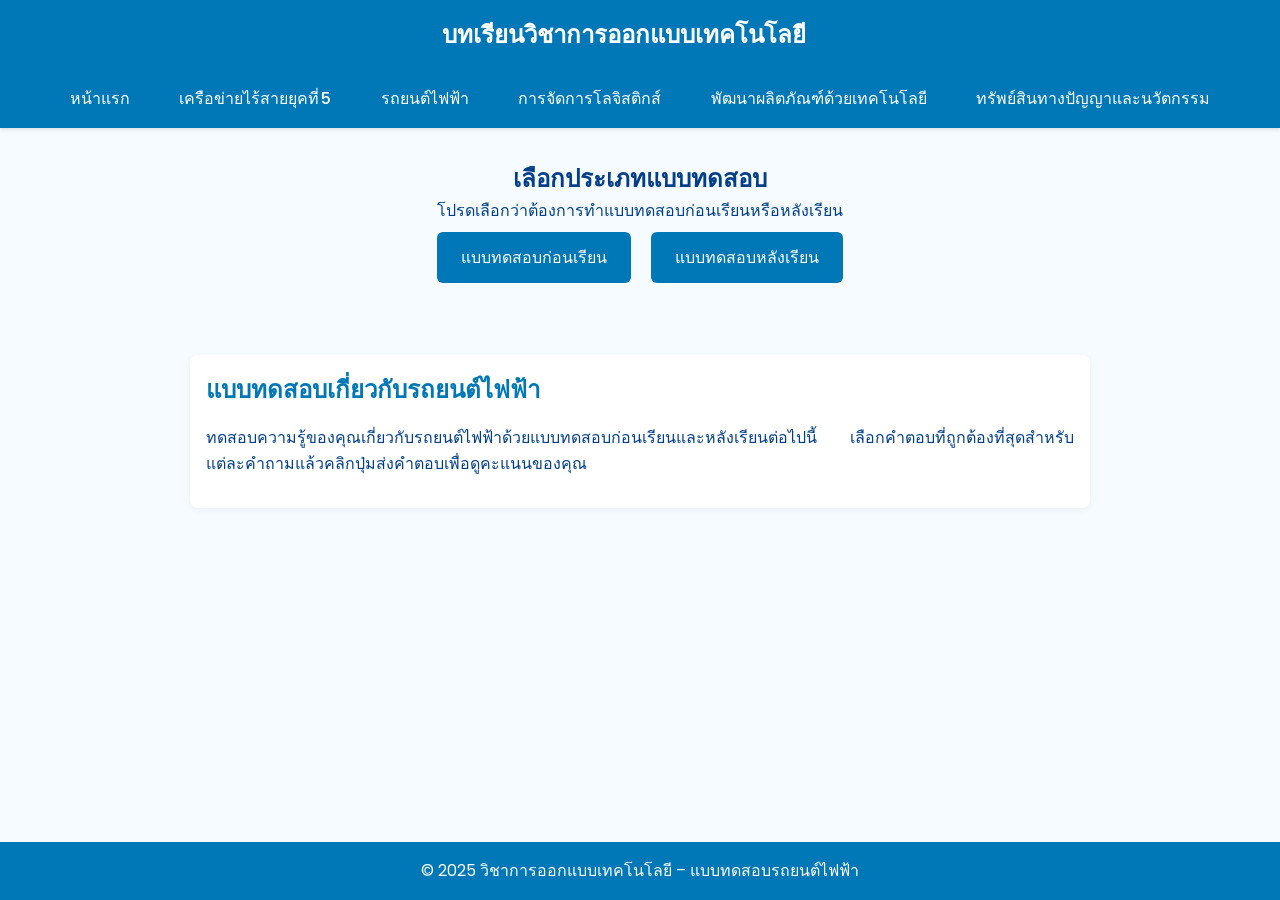
<file: ev_quiz.html>
<!DOCTYPE html>
<html lang="th">
<head>
  <meta charset="UTF-8">
  <meta name="viewport" content="width=device-width, initial-scale=1.0">
  <title>แบบทดสอบรถยนต์ไฟฟ้า</title>
  <link rel="stylesheet" href="css/style.css">
  <script src="js/script.js"></script>
</head>
<body>
  <header>
    <h1>บทเรียนวิชาการออกแบบเทคโนโลยี</h1>
    <nav>
      <ul>
        <li><a href="index.html">หน้าแรก</a></li>
        <li><a href="5g.html">เครือข่ายไร้สายยุคที่ 5</a></li>
        <li><a href="ev.html">รถยนต์ไฟฟ้า</a></li>
        <li><a href="logistics.html">การจัดการโลจิสติกส์</a></li>
        <li><a href="product_dev.html">พัฒนาผลิตภัณฑ์ด้วยเทคโนโลยี</a></li>
        <li><a href="ip.html">ทรัพย์สินทางปัญญาและนวัตกรรม</a></li>
      </ul>
    </nav>
  </header>

<div id="quiz-selector" class="quiz-selector">
  <h2>เลือกประเภทแบบทดสอบ</h2>
  <p>โปรดเลือกว่าต้องการทำแบบทดสอบก่อนเรียนหรือหลังเรียน</p>
  <button onclick="showQuiz('pre-test')">แบบทดสอบก่อนเรียน</button>
  <button onclick="showQuiz('post-test')">แบบทดสอบหลังเรียน</button>
</div>

  <div class="container">
    <h2>แบบทดสอบเกี่ยวกับรถยนต์ไฟฟ้า</h2>
    <p>ทดสอบความรู้ของคุณเกี่ยวกับรถยนต์ไฟฟ้าด้วยแบบทดสอบก่อนเรียนและหลังเรียนต่อไปนี้ เลือกคำตอบที่ถูกต้องที่สุดสำหรับแต่ละคำถามแล้วคลิกปุ่มส่งคำตอบเพื่อดูคะแนนของคุณ</p>

    <!-- Pre‑test -->
    <section id="pre-test" class="quiz-section" style="display:none;">
      <h3>แบบทดสอบก่อนเรียน</h3>
      <form id="preQuiz">
        <div class="question">
          <p>1. รถยนต์ไฟฟ้าประเภทใดไม่มีเครื่องยนต์สันดาปภายใน?</p>
          <label><input type="radio" name="q1" value="BEV"> รถยนต์ไฟฟ้าแบตเตอรี่ (BEV)</label>
          <label><input type="radio" name="q1" value="PHEV"> รถยนต์ไฟฟ้าแบบปลั๊กอินไฮบริด (PHEV)</label>
          <label><input type="radio" name="q1" value="HEV"> รถยนต์ไฮบริด (HEV)</label>
          <label><input type="radio" name="q1" value="FCEV"> รถยนต์เซลล์เชื้อเพลิง (FCEV)</label>
        </div>
        <div class="question">
          <p>2. ส่วนประกอบใดทำหน้าที่แปลงพลังงานไฟฟ้าเป็นพลังงานกลเพื่อขับเคลื่อนรถ?</p>
          <label><input type="radio" name="q2" value="battery"> แบตเตอรี่</label>
          <label><input type="radio" name="q2" value="motor"> มอเตอร์ไฟฟ้า</label>
          <label><input type="radio" name="q2" value="inverter"> อินเวอร์เตอร์</label>
          <label><input type="radio" name="q2" value="charger"> เครื่องชาร์จ</label>
        </div>
        <div class="question">
          <p>3. เทคโนโลยีการเบรกแบบใดที่ช่วยชาร์จพลังงานกลับเข้าสู่แบตเตอรี่?</p>
          <label><input type="radio" name="q3" value="disc"> ดิสก์เบรก</label>
          <label><input type="radio" name="q3" value="drum"> ดรัมเบรก</label>
          <label><input type="radio" name="q3" value="regen"> ระบบเบรกแบบชาร์จพลังงานกลับ (Regenerative Braking)</label>
          <label><input type="radio" name="q3" value="abs"> ระบบเบรกกันล้อล็อก (ABS)</label>
        </div>
        <button type="button" onclick="gradeQuiz('preQuiz', ['BEV','motor','regen'])">ส่งคำตอบ</button>
      </form>
    </section>

    <!-- Post‑test -->
    <section id="post-test" class="quiz-section" style="display:none;">
      <h3>แบบทดสอบหลังเรียน</h3>
      <form id="postQuiz">
        <div class="question">
          <p>1. แบตเตอรี่ประเภทใดที่มักใช้ในรถยนต์ไฟฟ้าสมัยใหม่?</p>
          <label><input type="radio" name="q1" value="lead-acid"> ตะกั่ว‑กรด (Lead‑acid)</label>
          <label><input type="radio" name="q1" value="nickel-metal"> นิเกิล‑เมทัลไฮไดรด์</label>
          <label><input type="radio" name="q1" value="lithium"> ลิเธียม‑ไอออน</label>
          <label><input type="radio" name="q1" value="zinc-air"> สังกะสี‑อากาศ</label>
        </div>
        <div class="question">
          <p>2. ข้อใดคือประโยชน์หลักของรถยนต์ไฟฟ้า?</p>
          <label><input type="radio" name="q2" value="pollution"> ลดมลพิษทางอากาศและก๊าซเรือนกระจก</label>
          <label><input type="radio" name="q2" value="noise"> สร้างเสียงดัง</label>
          <label><input type="radio" name="q2" value="fuel-consumption"> บริโภคน้ำมันมากขึ้น</label>
          <label><input type="radio" name="q2" value="complex"> มีระบบซับซ้อนจนต้องบำรุงรักษามาก</label>
        </div>
        <div class="question">
          <p>3. แนวคิด Vehicle‑to‑Grid (V2G) ช่วยให้รถยนต์ไฟฟ้าทำอะไรได้?</p>
          <label><input type="radio" name="q3" value="charge-only"> ชาร์จไฟจากบ้านเท่านั้น</label>
          <label><input type="radio" name="q3" value="drive"> วิ่งได้ไกลขึ้น</label>
          <label><input type="radio" name="q3" value="sell"> จ่ายไฟกลับเข้าสู่โครงข่ายไฟฟ้าเพื่อช่วยเสริมความเสถียร</label>
          <label><input type="radio" name="q3" value="play-music"> เล่นเพลงได้ดังขึ้น</label>
        </div>
        <button type="button" onclick="gradeQuiz('postQuiz', ['lithium','pollution','sell'])">ส่งคำตอบ</button>
      </form>
    </section>
  </div>

  <!-- Modal for quiz results -->
  <div id="modal-overlay" class="modal-overlay">
    <div id="modal" class="modal">
      <h4>ผลการทดสอบ</h4>
      <p></p>
      <button onclick="hideModal()">ปิด</button>
    </div>
  </div>

  <footer>
    <p>&copy; 2025 วิชาการออกแบบเทคโนโลยี – แบบทดสอบรถยนต์ไฟฟ้า</p>
  </footer>
</body>
<script>
function showQuiz(type) {
  // ซ่อนหน้าตัวเลือก
  document.getElementById('quiz-selector').style.display = 'none';
  // แสดงแบบทดสอบที่เลือก
  document.getElementById(type).style.display = 'block';
  // เลื่อนไปด้านบน
  window.scrollTo({ top: 0, behavior: 'smooth' });
}
</script>

</html>
</file>
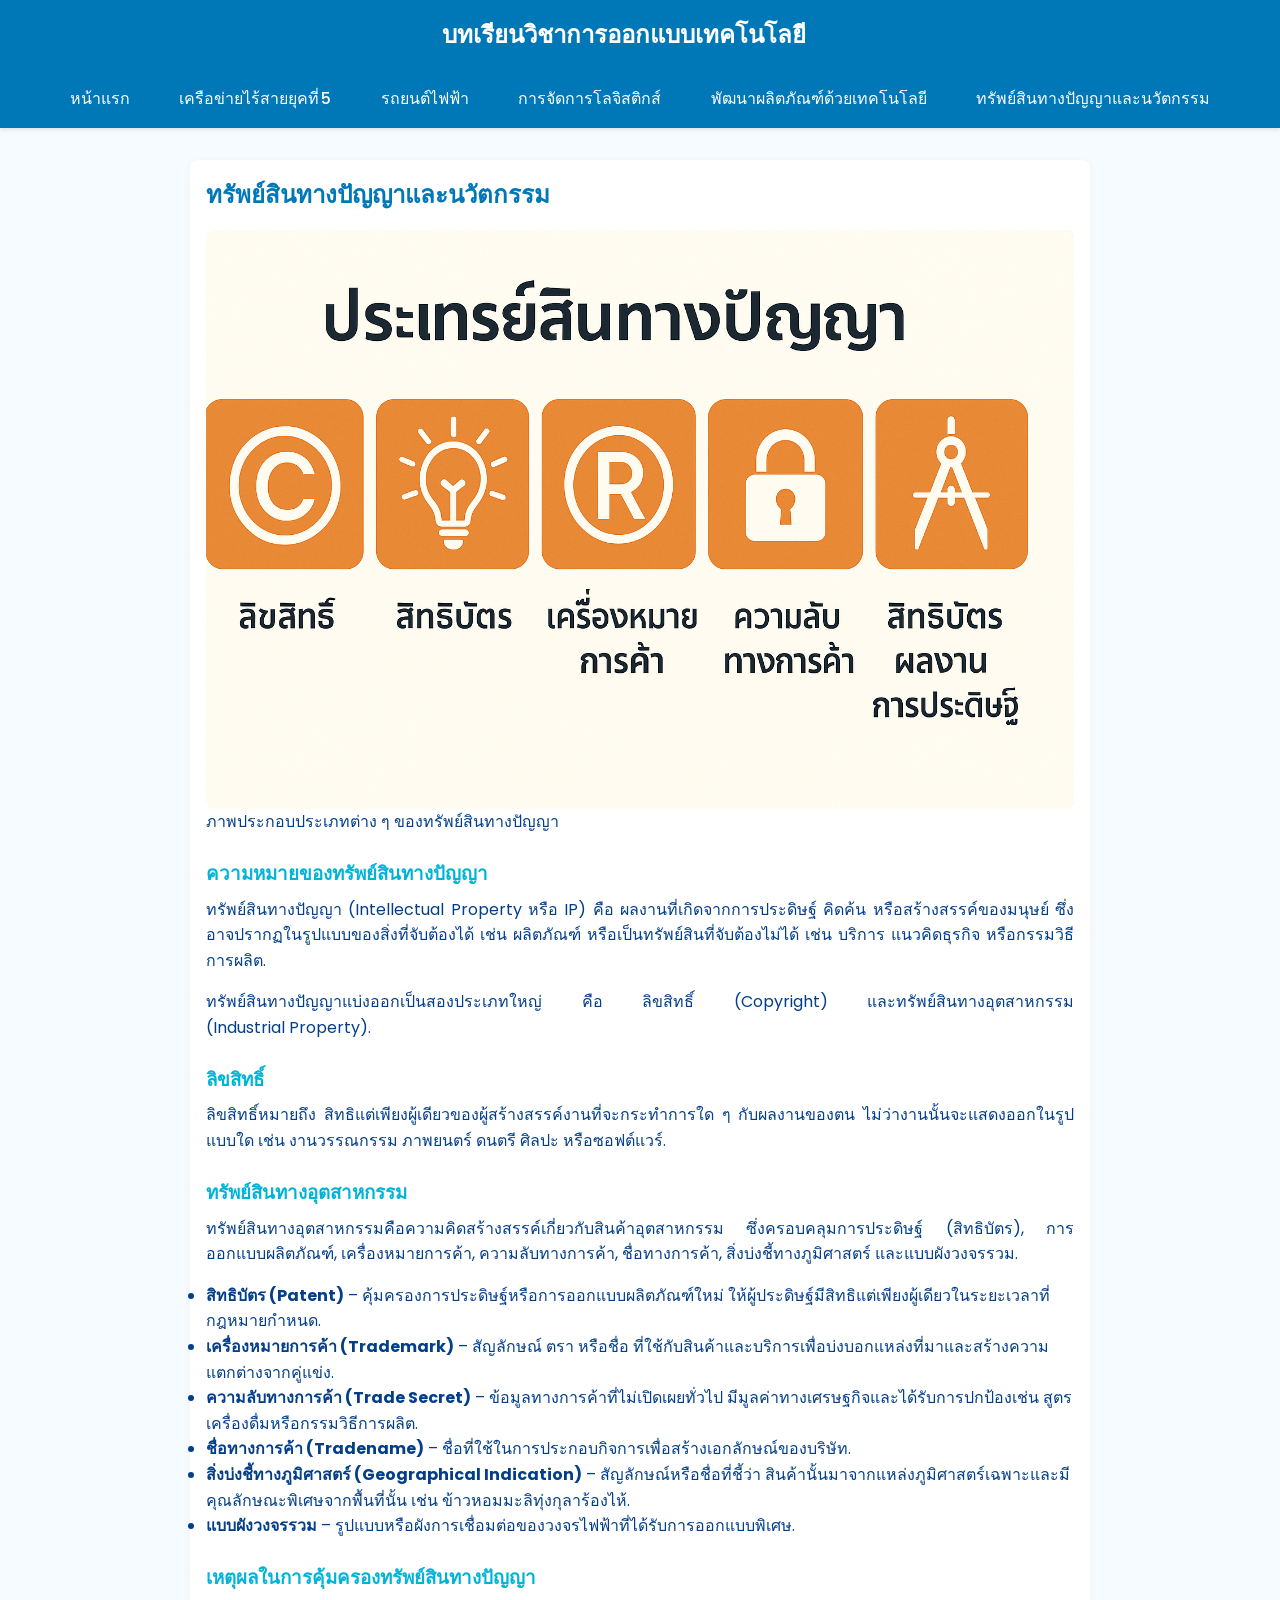
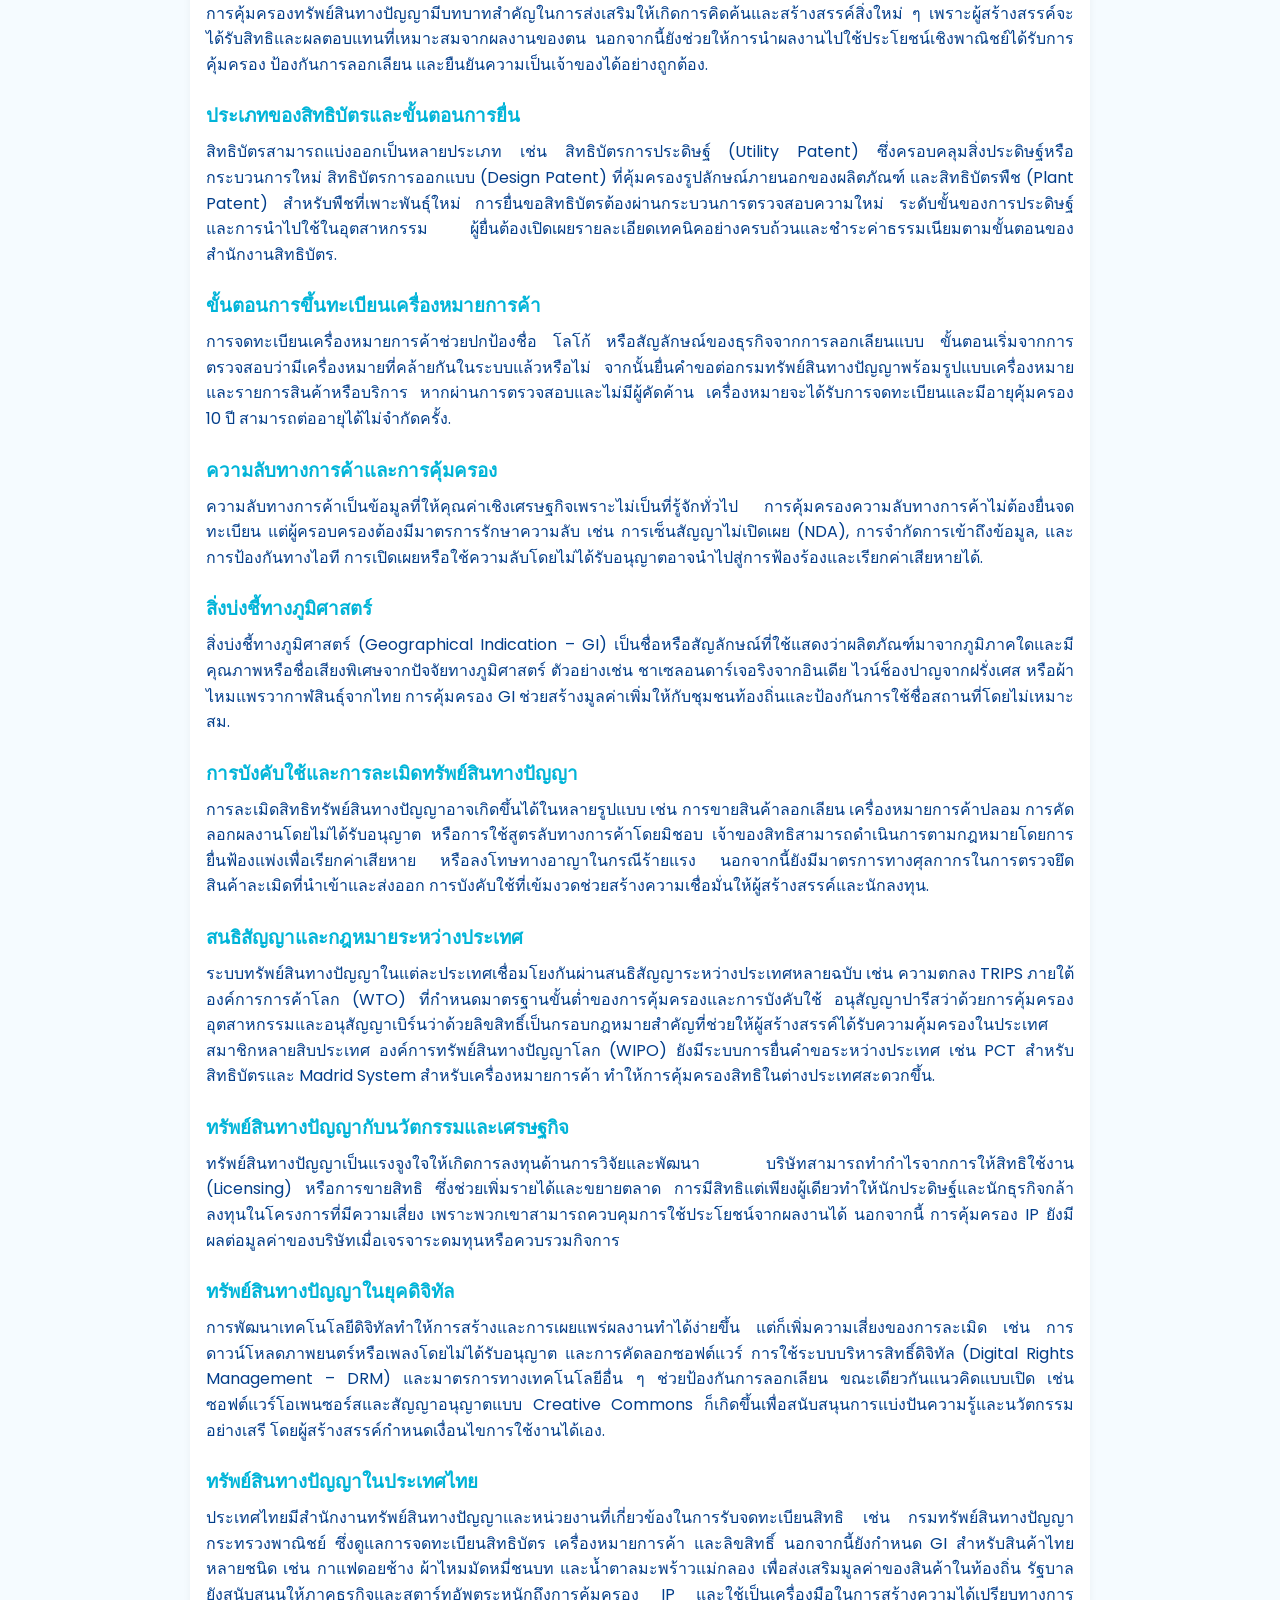
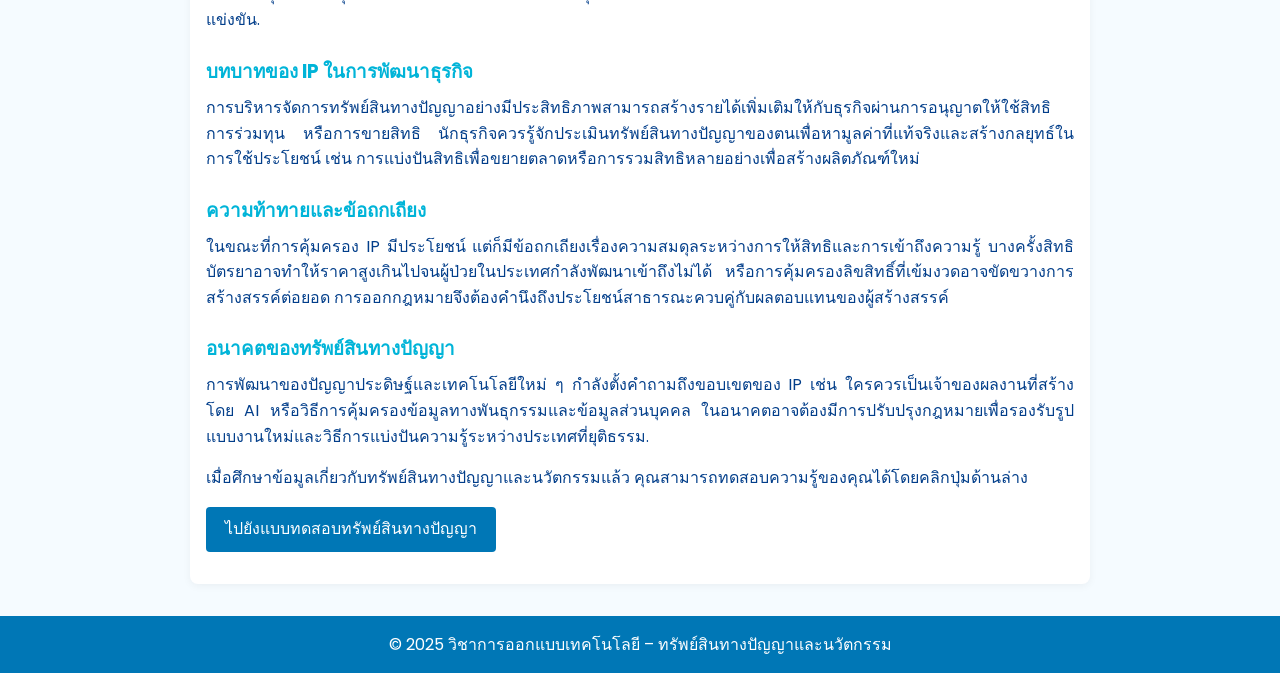
<file: ip.html>
<!DOCTYPE html>
<html lang="th">
<head>
  <meta charset="UTF-8">
  <meta name="viewport" content="width=device-width, initial-scale=1.0">
  <title>ทรัพย์สินทางปัญญาและนวัตกรรม</title>
  <link rel="stylesheet" href="css/style.css">
</head>
<body>
  <header>
    <h1>บทเรียนวิชาการออกแบบเทคโนโลยี</h1>
    <nav>
      <ul>
        <li><a href="index.html">หน้าแรก</a></li>
        <li><a href="5g.html">เครือข่ายไร้สายยุคที่ 5</a></li>
        <li><a href="ev.html">รถยนต์ไฟฟ้า</a></li>
        <li><a href="logistics.html">การจัดการโลจิสติกส์</a></li>
        <li><a href="product_dev.html">พัฒนาผลิตภัณฑ์ด้วยเทคโนโลยี</a></li>
        <li><a href="ip.html">ทรัพย์สินทางปัญญาและนวัตกรรม</a></li>
      </ul>
    </nav>
  </header>

  <div class="container">
    <h2>ทรัพย์สินทางปัญญาและนวัตกรรม</h2>

    <figure>
      <img src="images/product_detail.png" alt="ภาพแทนแนวคิดทรัพย์สินทางปัญญา">
      <figcaption>ภาพประกอบประเภทต่าง ๆ ของทรัพย์สินทางปัญญา</figcaption>
    </figure>


    <!-- Content section -->
    <section>
      <h3>ความหมายของทรัพย์สินทางปัญญา</h3>
      <p>ทรัพย์สินทางปัญญา (Intellectual&nbsp;Property หรือ&nbsp;IP) คือ ผลงานที่เกิดจากการประดิษฐ์ คิดค้น หรือสร้างสรรค์ของมนุษย์ ซึ่งอาจปรากฏในรูปแบบของสิ่งที่จับต้องได้ เช่น ผลิตภัณฑ์ หรือเป็นทรัพย์สินที่จับต้องไม่ได้ เช่น บริการ แนวคิดธุรกิจ หรือกรรมวิธีการผลิต.</p>
      <p>ทรัพย์สินทางปัญญาแบ่งออกเป็นสองประเภทใหญ่&nbsp;คือ ลิขสิทธิ์ (Copyright) และทรัพย์สินทางอุตสาหกรรม (Industrial&nbsp;Property).</p>

      <h3>ลิขสิทธิ์</h3>
      <p>ลิขสิทธิ์หมายถึง สิทธิแต่เพียงผู้เดียวของผู้สร้างสรรค์งานที่จะกระทำการใด ๆ กับผลงานของตน ไม่ว่างานนั้นจะแสดงออกในรูปแบบใด เช่น งานวรรณกรรม ภาพยนตร์ ดนตรี ศิลปะ หรือซอฟต์แวร์.</p>

      <h3>ทรัพย์สินทางอุตสาหกรรม</h3>
      <p>ทรัพย์สินทางอุตสาหกรรมคือความคิดสร้างสรรค์เกี่ยวกับสินค้าอุตสาหกรรม ซึ่งครอบคลุมการประดิษฐ์ (สิทธิบัตร), การออกแบบผลิตภัณฑ์, เครื่องหมายการค้า, ความลับทางการค้า, ชื่อทางการค้า, สิ่งบ่งชี้ทางภูมิศาสตร์ และแบบผังวงจรรวม.</p>
      <ul>
        <li><strong>สิทธิบัตร (Patent)</strong> – คุ้มครองการประดิษฐ์หรือการออกแบบผลิตภัณฑ์ใหม่ ให้ผู้ประดิษฐ์มีสิทธิแต่เพียงผู้เดียวในระยะเวลาที่กฎหมายกำหนด.</li>
        <li><strong>เครื่องหมายการค้า (Trademark)</strong> – สัญลักษณ์ ตรา หรือชื่อ ที่ใช้กับสินค้าและบริการเพื่อบ่งบอกแหล่งที่มาและสร้างความแตกต่างจากคู่แข่ง.</li>
        <li><strong>ความลับทางการค้า (Trade&nbsp;Secret)</strong> – ข้อมูลทางการค้าที่ไม่เปิดเผยทั่วไป มีมูลค่าทางเศรษฐกิจและได้รับการปกป้องเช่น สูตรเครื่องดื่มหรือกรรมวิธีการผลิต.</li>
        <li><strong>ชื่อทางการค้า (Tradename)</strong> – ชื่อที่ใช้ในการประกอบกิจการเพื่อสร้างเอกลักษณ์ของบริษัท.</li>
        <li><strong>สิ่งบ่งชี้ทางภูมิศาสตร์ (Geographical&nbsp;Indication)</strong> – สัญลักษณ์หรือชื่อที่ชี้ว่า สินค้านั้นมาจากแหล่งภูมิศาสตร์เฉพาะและมีคุณลักษณะพิเศษจากพื้นที่นั้น เช่น ข้าวหอมมะลิทุ่งกุลาร้องไห้.</li>
        <li><strong>แบบผังวงจรรวม</strong> – รูปแบบหรือผังการเชื่อมต่อของวงจรไฟฟ้าที่ได้รับการออกแบบพิเศษ.</li>
      </ul>

      <h3>เหตุผลในการคุ้มครองทรัพย์สินทางปัญญา</h3>
      <p>การคุ้มครองทรัพย์สินทางปัญญามีบทบาทสำคัญในการส่งเสริมให้เกิดการคิดค้นและสร้างสรรค์สิ่งใหม่ ๆ เพราะผู้สร้างสรรค์จะได้รับสิทธิและผลตอบแทนที่เหมาะสมจากผลงานของตน นอกจากนี้ยังช่วยให้การนำผลงานไปใช้ประโยชน์เชิงพาณิชย์ได้รับการคุ้มครอง ป้องกันการลอกเลียน และยืนยันความเป็นเจ้าของได้อย่างถูกต้อง.</p>

      <h3>ประเภทของสิทธิบัตรและขั้นตอนการยื่น</h3>
      <p>สิทธิบัตรสามารถแบ่งออกเป็นหลายประเภท เช่น สิทธิบัตรการประดิษฐ์ (Utility Patent) ซึ่งครอบคลุมสิ่งประดิษฐ์หรือกระบวนการใหม่ สิทธิบัตรการออกแบบ (Design Patent) ที่คุ้มครองรูปลักษณ์ภายนอกของผลิตภัณฑ์ และสิทธิบัตรพืช (Plant Patent) สำหรับพืชที่เพาะพันธุ์ใหม่ การยื่นขอสิทธิบัตรต้องผ่านกระบวนการตรวจสอบความใหม่ ระดับขั้นของการประดิษฐ์ และการนำไปใช้ในอุตสาหกรรม ผู้ยื่นต้องเปิดเผยรายละเอียดเทคนิคอย่างครบถ้วนและชำระค่าธรรมเนียมตามขั้นตอนของสำนักงานสิทธิบัตร.</p>

      <h3>ขั้นตอนการขึ้นทะเบียนเครื่องหมายการค้า</h3>
      <p>การจดทะเบียนเครื่องหมายการค้าช่วยปกป้องชื่อ โลโก้ หรือสัญลักษณ์ของธุรกิจจากการลอกเลียนแบบ ขั้นตอนเริ่มจากการตรวจสอบว่ามีเครื่องหมายที่คล้ายกันในระบบแล้วหรือไม่ จากนั้นยื่นคำขอต่อกรมทรัพย์สินทางปัญญาพร้อมรูปแบบเครื่องหมายและรายการสินค้าหรือบริการ หากผ่านการตรวจสอบและไม่มีผู้คัดค้าน เครื่องหมายจะได้รับการจดทะเบียนและมีอายุคุ้มครอง 10 ปี สามารถต่ออายุได้ไม่จำกัดครั้ง.</p>

      <h3>ความลับทางการค้าและการคุ้มครอง</h3>
      <p>ความลับทางการค้าเป็นข้อมูลที่ให้คุณค่าเชิงเศรษฐกิจเพราะไม่เป็นที่รู้จักทั่วไป การคุ้มครองความลับทางการค้าไม่ต้องยื่นจดทะเบียน แต่ผู้ครอบครองต้องมีมาตรการรักษาความลับ เช่น การเซ็นสัญญาไม่เปิดเผย (NDA), การจำกัดการเข้าถึงข้อมูล, และการป้องกันทางไอที การเปิดเผยหรือใช้ความลับโดยไม่ได้รับอนุญาตอาจนำไปสู่การฟ้องร้องและเรียกค่าเสียหายได้.</p>

      <h3>สิ่งบ่งชี้ทางภูมิศาสตร์</h3>
      <p>สิ่งบ่งชี้ทางภูมิศาสตร์ (Geographical Indication – GI) เป็นชื่อหรือสัญลักษณ์ที่ใช้แสดงว่าผลิตภัณฑ์มาจากภูมิภาคใดและมีคุณภาพหรือชื่อเสียงพิเศษจากปัจจัยทางภูมิศาสตร์ ตัวอย่างเช่น ชาเซลอนดาร์เจอริงจากอินเดีย ไวน์ช็องปาญจากฝรั่งเศส หรือผ้าไหมแพรวากาฬสินธุ์จากไทย การคุ้มครอง GI ช่วยสร้างมูลค่าเพิ่มให้กับชุมชนท้องถิ่นและป้องกันการใช้ชื่อสถานที่โดยไม่เหมาะสม.</p>

      <h3>การบังคับใช้และการละเมิดทรัพย์สินทางปัญญา</h3>
      <p>การละเมิดสิทธิทรัพย์สินทางปัญญาอาจเกิดขึ้นได้ในหลายรูปแบบ เช่น การขายสินค้าลอกเลียน เครื่องหมายการค้าปลอม การคัดลอกผลงานโดยไม่ได้รับอนุญาต หรือการใช้สูตรลับทางการค้าโดยมิชอบ เจ้าของสิทธิสามารถดำเนินการตามกฎหมายโดยการยื่นฟ้องแพ่งเพื่อเรียกค่าเสียหาย หรือลงโทษทางอาญาในกรณีร้ายแรง นอกจากนี้ยังมีมาตรการทางศุลกากรในการตรวจยึดสินค้าละเมิดที่นำเข้าและส่งออก การบังคับใช้ที่เข้มงวดช่วยสร้างความเชื่อมั่นให้ผู้สร้างสรรค์และนักลงทุน.</p>

      <h3>สนธิสัญญาและกฎหมายระหว่างประเทศ</h3>
      <p>ระบบทรัพย์สินทางปัญญาในแต่ละประเทศเชื่อมโยงกันผ่านสนธิสัญญาระหว่างประเทศหลายฉบับ เช่น ความตกลง TRIPS ภายใต้องค์การการค้าโลก (WTO) ที่กำหนดมาตรฐานขั้นต่ำของการคุ้มครองและการบังคับใช้ อนุสัญญาปารีสว่าด้วยการคุ้มครองอุตสาหกรรมและอนุสัญญาเบิร์นว่าด้วยลิขสิทธิ์เป็นกรอบกฎหมายสำคัญที่ช่วยให้ผู้สร้างสรรค์ได้รับความคุ้มครองในประเทศสมาชิกหลายสิบประเทศ องค์การทรัพย์สินทางปัญญาโลก (WIPO) ยังมีระบบการยื่นคำขอระหว่างประเทศ เช่น PCT สำหรับสิทธิบัตรและ Madrid System สำหรับเครื่องหมายการค้า ทำให้การคุ้มครองสิทธิในต่างประเทศสะดวกขึ้น.</p>

      <h3>ทรัพย์สินทางปัญญากับนวัตกรรมและเศรษฐกิจ</h3>
      <p>ทรัพย์สินทางปัญญาเป็นแรงจูงใจให้เกิดการลงทุนด้านการวิจัยและพัฒนา บริษัทสามารถทำกำไรจากการให้สิทธิใช้งาน (Licensing) หรือการขายสิทธิ ซึ่งช่วยเพิ่มรายได้และขยายตลาด การมีสิทธิแต่เพียงผู้เดียวทำให้นักประดิษฐ์และนักธุรกิจกล้าลงทุนในโครงการที่มีความเสี่ยง เพราะพวกเขาสามารถควบคุมการใช้ประโยชน์จากผลงานได้ นอกจากนี้ การคุ้มครอง IP ยังมีผลต่อมูลค่าของบริษัทเมื่อเจรจาระดมทุนหรือควบรวมกิจการ</p>

      <h3>ทรัพย์สินทางปัญญาในยุคดิจิทัล</h3>
      <p>การพัฒนาเทคโนโลยีดิจิทัลทำให้การสร้างและการเผยแพร่ผลงานทำได้ง่ายขึ้น แต่ก็เพิ่มความเสี่ยงของการละเมิด เช่น การดาวน์โหลดภาพยนตร์หรือเพลงโดยไม่ได้รับอนุญาต และการคัดลอกซอฟต์แวร์ การใช้ระบบบริหารสิทธิ์ดิจิทัล (Digital Rights Management – DRM) และมาตรการทางเทคโนโลยีอื่น ๆ ช่วยป้องกันการลอกเลียน ขณะเดียวกันแนวคิดแบบเปิด เช่น ซอฟต์แวร์โอเพนซอร์สและสัญญาอนุญาตแบบ Creative Commons ก็เกิดขึ้นเพื่อสนับสนุนการแบ่งปันความรู้และนวัตกรรมอย่างเสรี โดยผู้สร้างสรรค์กำหนดเงื่อนไขการใช้งานได้เอง.</p>

      <h3>ทรัพย์สินทางปัญญาในประเทศไทย</h3>
      <p>ประเทศไทยมีสำนักงานทรัพย์สินทางปัญญาและหน่วยงานที่เกี่ยวข้องในการรับจดทะเบียนสิทธิ เช่น กรมทรัพย์สินทางปัญญา กระทรวงพาณิชย์ ซึ่งดูแลการจดทะเบียนสิทธิบัตร เครื่องหมายการค้า และลิขสิทธิ์ นอกจากนี้ยังกำหนด GI สำหรับสินค้าไทยหลายชนิด เช่น กาแฟดอยช้าง ผ้าไหมมัดหมี่ชนบท และน้ำตาลมะพร้าวแม่กลอง เพื่อส่งเสริมมูลค่าของสินค้าในท้องถิ่น รัฐบาลยังสนับสนุนให้ภาคธุรกิจและสตาร์ทอัพตระหนักถึงการคุ้มครอง IP และใช้เป็นเครื่องมือในการสร้างความได้เปรียบทางการแข่งขัน.</p>

      <h3>บทบาทของ IP ในการพัฒนาธุรกิจ</h3>
      <p>การบริหารจัดการทรัพย์สินทางปัญญาอย่างมีประสิทธิภาพสามารถสร้างรายได้เพิ่มเติมให้กับธุรกิจผ่านการอนุญาตให้ใช้สิทธิ การร่วมทุน หรือการขายสิทธิ นักธุรกิจควรรู้จักประเมินทรัพย์สินทางปัญญาของตนเพื่อหามูลค่าที่แท้จริงและสร้างกลยุทธ์ในการใช้ประโยชน์ เช่น การแบ่งปันสิทธิเพื่อขยายตลาดหรือการรวมสิทธิหลายอย่างเพื่อสร้างผลิตภัณฑ์ใหม่</p>

      <h3>ความท้าทายและข้อถกเถียง</h3>
      <p>ในขณะที่การคุ้มครอง IP มีประโยชน์ แต่ก็มีข้อถกเถียงเรื่องความสมดุลระหว่างการให้สิทธิและการเข้าถึงความรู้ บางครั้งสิทธิบัตรยาอาจทำให้ราคาสูงเกินไปจนผู้ป่วยในประเทศกำลังพัฒนาเข้าถึงไม่ได้ หรือการคุ้มครองลิขสิทธิ์ที่เข้มงวดอาจขัดขวางการสร้างสรรค์ต่อยอด การออกกฎหมายจึงต้องคำนึงถึงประโยชน์สาธารณะควบคู่กับผลตอบแทนของผู้สร้างสรรค์</p>

      <h3>อนาคตของทรัพย์สินทางปัญญา</h3>
      <p>การพัฒนาของปัญญาประดิษฐ์และเทคโนโลยีใหม่ ๆ กำลังตั้งคำถามถึงขอบเขตของ IP เช่น ใครควรเป็นเจ้าของผลงานที่สร้างโดย AI หรือวิธีการคุ้มครองข้อมูลทางพันธุกรรมและข้อมูลส่วนบุคคล ในอนาคตอาจต้องมีการปรับปรุงกฎหมายเพื่อรองรับรูปแบบงานใหม่และวิธีการแบ่งปันความรู้ระหว่างประเทศที่ยุติธรรม.</p>
    </section>

    <p>เมื่อศึกษาข้อมูลเกี่ยวกับทรัพย์สินทางปัญญาและนวัตกรรมแล้ว คุณสามารถทดสอบความรู้ของคุณได้โดยคลิกปุ่มด้านล่าง</p>
    <p><a href="ip_quiz.html" class="button-link">ไปยังแบบทดสอบทรัพย์สินทางปัญญา</a></p>

  </div>


  <footer>
    <p>&copy; 2025 วิชาการออกแบบเทคโนโลยี – ทรัพย์สินทางปัญญาและนวัตกรรม</p>
  </footer>
</body>
</html>
</file>
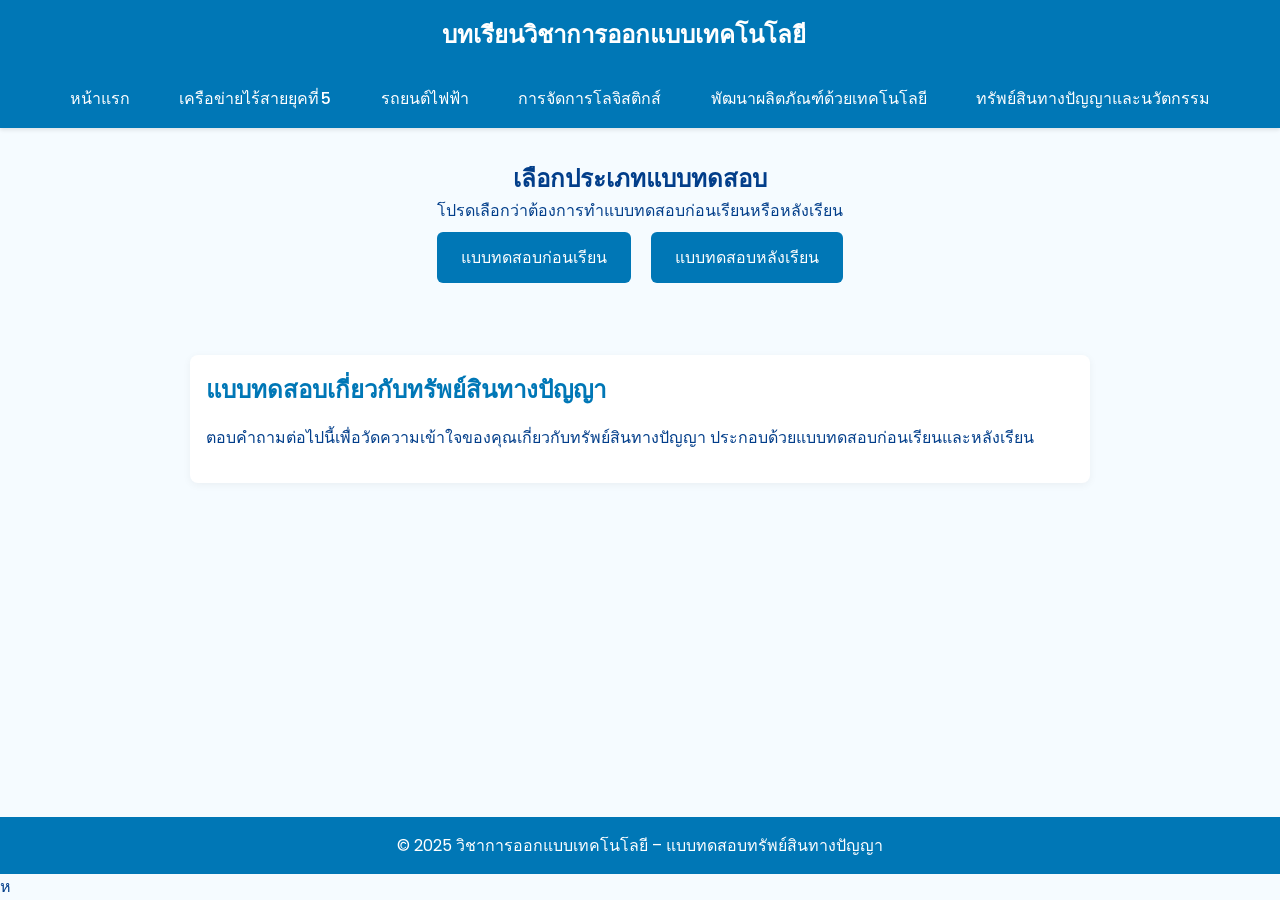
<file: ip_quiz.html>
<!DOCTYPE html>
<html lang="th">
<head>
  <meta charset="UTF-8">
  <meta name="viewport" content="width=device-width, initial-scale=1.0">
  <title>แบบทดสอบทรัพย์สินทางปัญญา</title>
  <link rel="stylesheet" href="css/style.css">
  <script src="js/script.js"></script>
</head>
<body>
  <header>
    <h1>บทเรียนวิชาการออกแบบเทคโนโลยี</h1>
    <nav>
      <ul>
        <li><a href="index.html">หน้าแรก</a></li>
        <li><a href="5g.html">เครือข่ายไร้สายยุคที่ 5</a></li>
        <li><a href="ev.html">รถยนต์ไฟฟ้า</a></li>
        <li><a href="logistics.html">การจัดการโลจิสติกส์</a></li>
        <li><a href="product_dev.html">พัฒนาผลิตภัณฑ์ด้วยเทคโนโลยี</a></li>
        <li><a href="ip.html">ทรัพย์สินทางปัญญาและนวัตกรรม</a></li>
      </ul>
    </nav>
  </header>

  <div id="quiz-selector" class="quiz-selector">
  <h2>เลือกประเภทแบบทดสอบ</h2>
  <p>โปรดเลือกว่าต้องการทำแบบทดสอบก่อนเรียนหรือหลังเรียน</p>
  <button onclick="showQuiz('pre-test')">แบบทดสอบก่อนเรียน</button>
  <button onclick="showQuiz('post-test')">แบบทดสอบหลังเรียน</button>
</div>

  <div class="container">
    <h2>แบบทดสอบเกี่ยวกับทรัพย์สินทางปัญญา</h2>
    <p>ตอบคำถามต่อไปนี้เพื่อวัดความเข้าใจของคุณเกี่ยวกับทรัพย์สินทางปัญญา ประกอบด้วยแบบทดสอบก่อนเรียนและหลังเรียน</p>

    <!-- Pre‑test -->
    <section id="pre-test" class="quiz-section" style="display:none;">
      <h3>แบบทดสอบก่อนเรียน</h3>
      <form id="preQuiz">
        <div class="question">
          <p>1. ทรัพย์สินทางปัญญาแบ่งออกเป็นกี่ประเภทหลัก?</p>
          <label><input type="radio" name="q1" value="1"> 1 ประเภท</label>
          <label><input type="radio" name="q1" value="2"> 2 ประเภท</label>
          <label><input type="radio" name="q1" value="3"> 3 ประเภท</label>
          <label><input type="radio" name="q1" value="many"> หลายประเภท</label>
        </div>
        <div class="question">
          <p>2. ข้อใดเป็นตัวอย่างของเครื่องหมายการค้า?</p>
          <label><input type="radio" name="q2" value="patent"> สิทธิบัตรการประดิษฐ์</label>
          <label><input type="radio" name="q2" value="logo"> โลโก้ของสินค้าและบริการ</label>
          <label><input type="radio" name="q2" value="gi"> สิ่งบ่งชี้ทางภูมิศาสตร์</label>
          <label><input type="radio" name="q2" value="trade-secret"> ความลับทางการค้า</label>
        </div>
        <div class="question">
          <p>3. สิ่งบ่งชี้ทางภูมิศาสตร์มีวัตถุประสงค์อย่างไร?</p>
          <label><input type="radio" name="q3" value="origin"> ระบุแหล่งที่มาของผลิตภัณฑ์และคุณลักษณะเฉพาะที่เกิดจากภูมิประเทศ</label>
          <label><input type="radio" name="q3" value="decoration"> เป็นเพียงเครื่องตกแต่งบรรจุภัณฑ์</label>
          <label><input type="radio" name="q3" value="patent"> ใช้แทนการขอสิทธิบัตร</label>
          <label><input type="radio" name="q3" value="no-purpose"> ไม่มีวัตถุประสงค์</label>
        </div>
        <button type="button" onclick="gradeQuiz('preQuiz', ['2','logo','origin'])">ส่งคำตอบ</button>
      </form>
    </section>

    <!-- Post‑test -->
    <section id="post-test" class="quiz-section" style="display:none;">
      <h3>แบบทดสอบหลังเรียน</h3>
      <form id="postQuiz">
        <div class="question">
          <p>1. ข้อใดต่อไปนี้ไม่ใช่ประเภทของสิทธิบัตร?</p>
          <label><input type="radio" name="q1" value="utility"> สิทธิบัตรการประดิษฐ์</label>
          <label><input type="radio" name="q1" value="design"> สิทธิบัตรการออกแบบ</label>
          <label><input type="radio" name="q1" value="plant"> สิทธิบัตรพืช</label>
          <label><input type="radio" name="q1" value="copyright"> ลิขสิทธิ์</label>
        </div>
        <div class="question">
          <p>2. เพื่อให้ความลับทางการค้าได้รับการคุ้มครอง เจ้าของควรทำสิ่งใด?</p>
          <label><input type="radio" name="q2" value="share"> เผยแพร่ข้อมูลให้สาธารณชนทราบ</label>
          <label><input type="radio" name="q2" value="ignore"> ไม่ต้องทำอะไร</label>
          <label><input type="radio" name="q2" value="protect"> รักษาความลับและใช้มาตรการป้องกัน เช่น NDA</label>
          <label><input type="radio" name="q2" value="register"> จดทะเบียนกับรัฐ</label>
        </div>
        <div class="question">
          <p>3. ความตกลง TRIPS เกี่ยวข้องกับอะไร?</p>
          <label><input type="radio" name="q3" value="travel"> กฎระเบียบด้านการท่องเที่ยว</label>
          <label><input type="radio" name="q3" value="food"> มาตรฐานอาหาร</label>
          <label><input type="radio" name="q3" value="ip"> มาตรฐานการคุ้มครองทรัพย์สินทางปัญญาระหว่างประเทศ</label>
          <label><input type="radio" name="q3" value="sports"> กฎของการแข่งขันกีฬา</label>
        </div>
        <button type="button" onclick="gradeQuiz('postQuiz', ['copyright','protect','ip'])">ส่งคำตอบ</button>
      </form>
    </section>
  </div>

  <!-- Modal for quiz results -->
  <div id="modal-overlay" class="modal-overlay">
    <div id="modal" class="modal">
      <h4>ผลการทดสอบ</h4>
      <p></p>
      <button onclick="hideModal()">ปิด</button>
    </div>
  </div>

  <footer>
    <p>&copy; 2025 วิชาการออกแบบเทคโนโลยี – แบบทดสอบทรัพย์สินทางปัญญา</p>
  </footer>
</body>
<script>
function showQuiz(type) {
  // ซ่อนหน้าตัวเลือก
  document.getElementById('quiz-selector').style.display = 'none';
  // แสดงแบบทดสอบที่เลือก
  document.getElementById(type).style.display = 'block';
  // เลื่อนไปด้านบน
  window.scrollTo({ top: 0, behavior: 'smooth' });
}
</script>

</html>ห
</file>
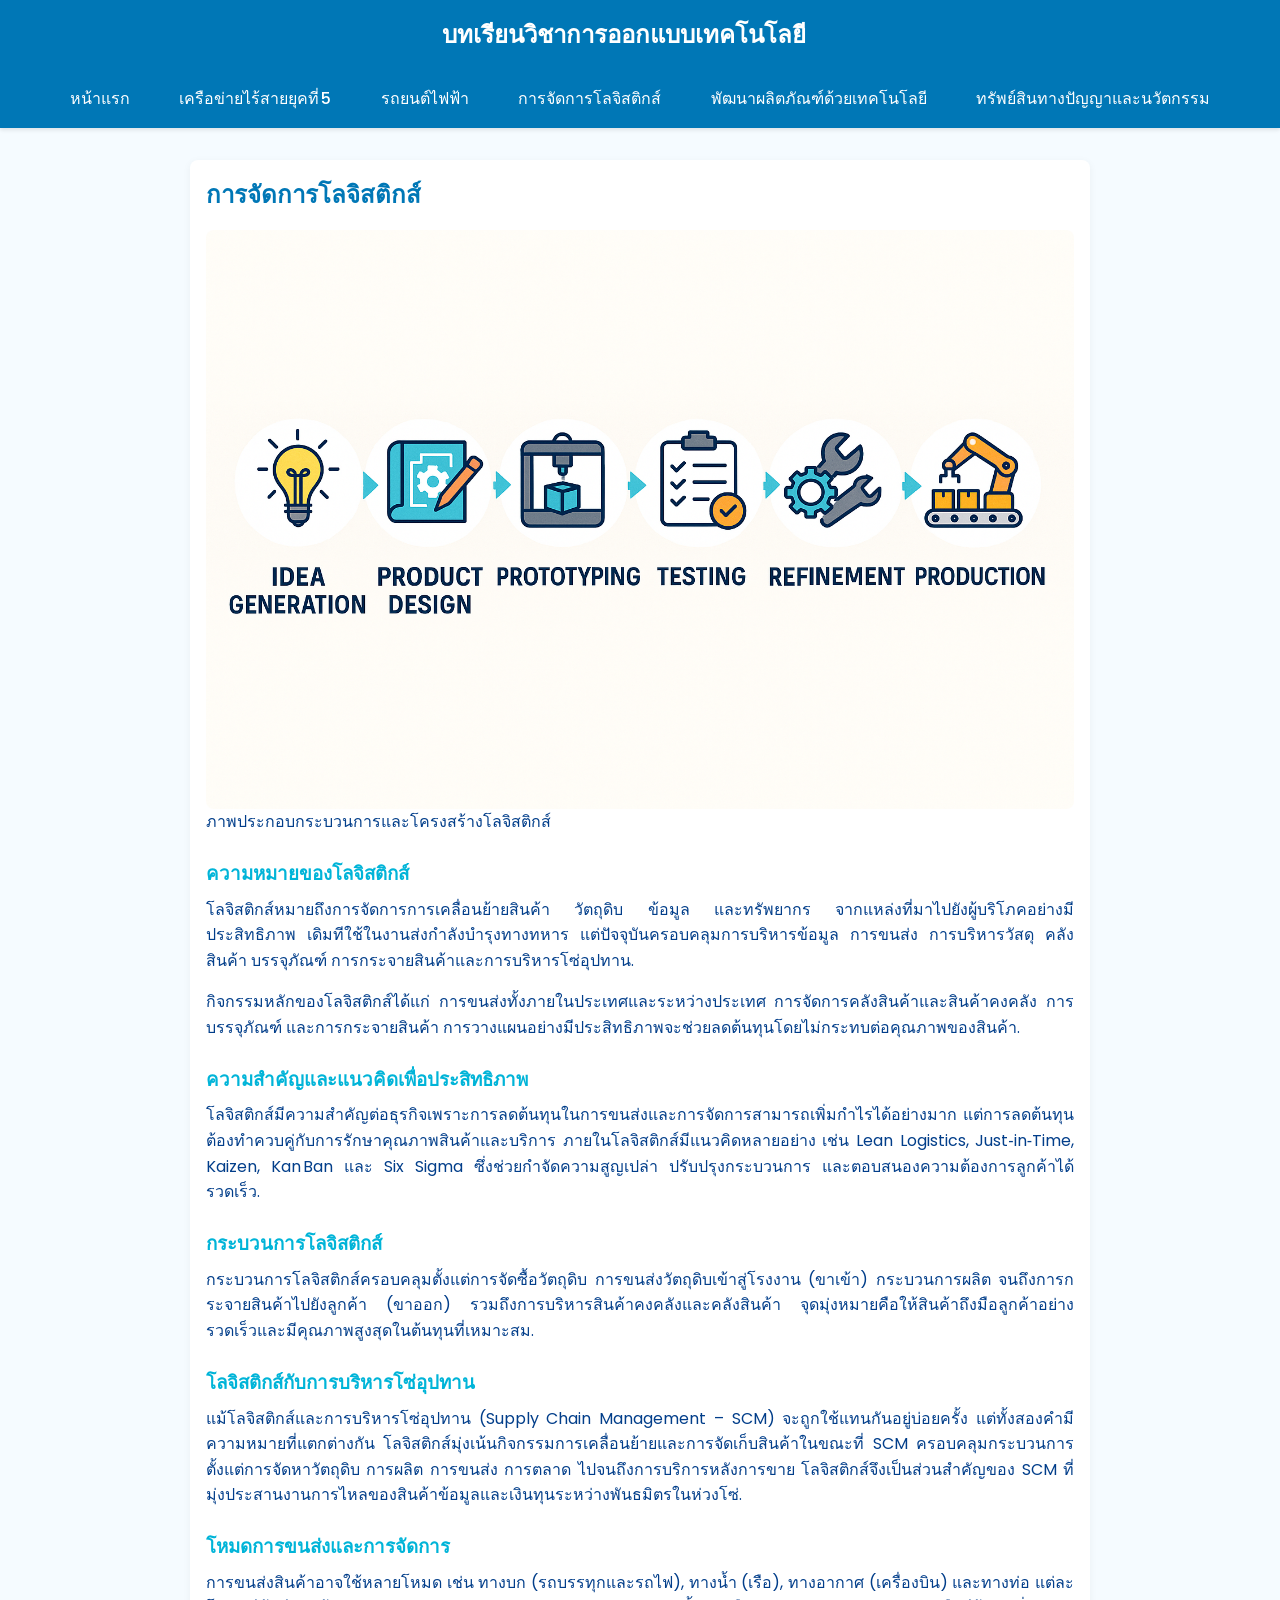
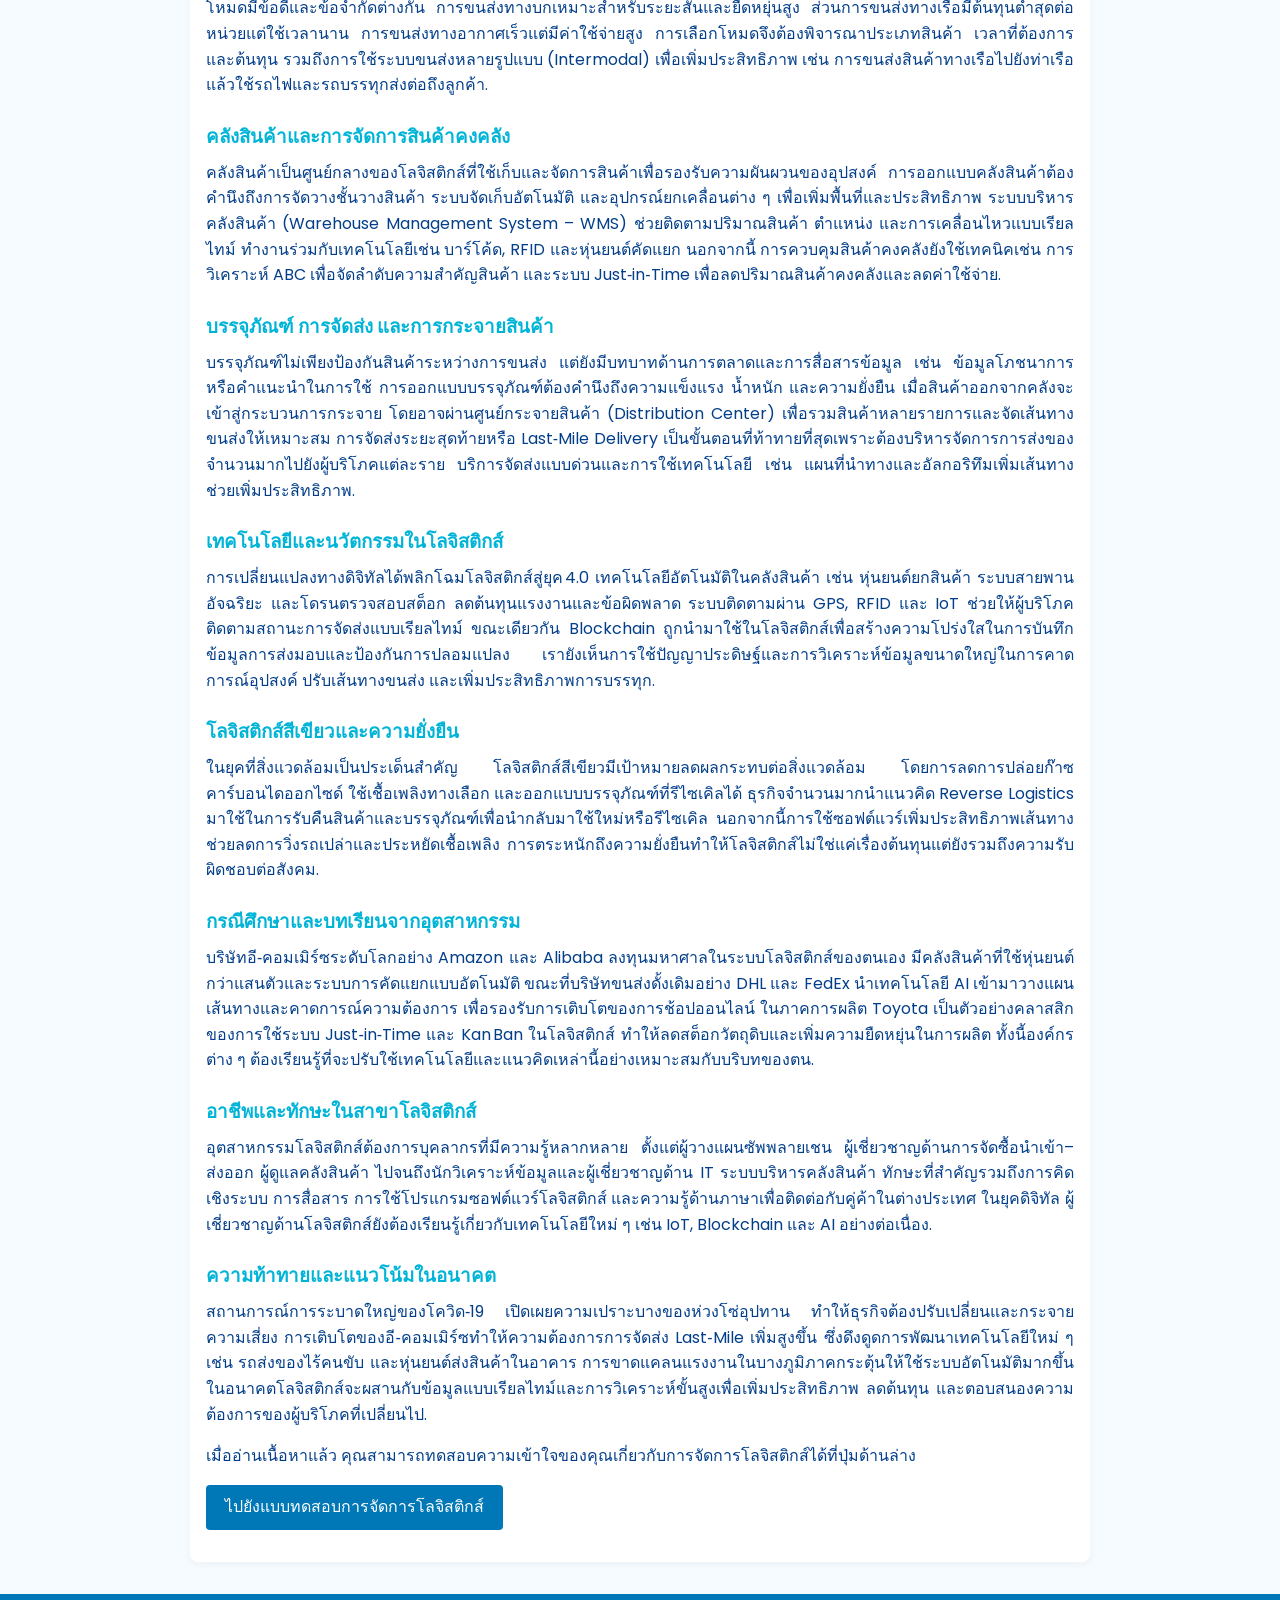
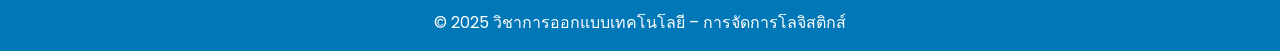
<file: logistics.html>
<!DOCTYPE html>
<html lang="th">
<head>
  <meta charset="UTF-8">
  <meta name="viewport" content="width=device-width, initial-scale=1.0">
  <title>การจัดการโลจิสติกส์</title>
  <link rel="stylesheet" href="css/style.css">
</head>
<body>
  <header>
    <h1>บทเรียนวิชาการออกแบบเทคโนโลยี</h1>
    <nav>
      <ul>
        <li><a href="index.html">หน้าแรก</a></li>
        <li><a href="5g.html">เครือข่ายไร้สายยุคที่ 5</a></li>
        <li><a href="ev.html">รถยนต์ไฟฟ้า</a></li>
        <li><a href="logistics.html">การจัดการโลจิสติกส์</a></li>
        <li><a href="product_dev.html">พัฒนาผลิตภัณฑ์ด้วยเทคโนโลยี</a></li>
        <li><a href="ip.html">ทรัพย์สินทางปัญญาและนวัตกรรม</a></li>
      </ul>
    </nav>
  </header>

  <div class="container">
    <h2>การจัดการโลจิสติกส์</h2>

    <figure>
      <img src="images/logistics_detail.png" alt="ภาพประกอบกระบวนการโลจิสติกส์">
      <figcaption>ภาพประกอบกระบวนการและโครงสร้างโลจิสติกส์</figcaption>
    </figure>


    <!-- Content section -->
    <section>
      <h3>ความหมายของโลจิสติกส์</h3>
      <p>โลจิสติกส์หมายถึงการจัดการการเคลื่อนย้ายสินค้า วัตถุดิบ ข้อมูล และทรัพยากร จากแหล่งที่มาไปยังผู้บริโภคอย่างมีประสิทธิภาพ เดิมทีใช้ในงานส่งกำลังบำรุงทางทหาร แต่ปัจจุบันครอบคลุมการบริหารข้อมูล การขนส่ง การบริหารวัสดุ คลังสินค้า บรรจุภัณฑ์ การกระจายสินค้าและการบริหารโซ่อุปทาน.</p>
      <p>กิจกรรมหลักของโลจิสติกส์ได้แก่ การขนส่งทั้งภายในประเทศและระหว่างประเทศ การจัดการคลังสินค้าและสินค้าคงคลัง การบรรจุภัณฑ์ และการกระจายสินค้า การวางแผนอย่างมีประสิทธิภาพจะช่วยลดต้นทุนโดยไม่กระทบต่อคุณภาพของสินค้า.</p>

      <h3>ความสำคัญและแนวคิดเพื่อประสิทธิภาพ</h3>
      <p>โลจิสติกส์มีความสำคัญต่อธุรกิจเพราะการลดต้นทุนในการขนส่งและการจัดการสามารถเพิ่มกำไรได้อย่างมาก แต่การลดต้นทุนต้องทำควบคู่กับการรักษาคุณภาพสินค้าและบริการ ภายในโลจิสติกส์มีแนวคิดหลายอย่าง เช่น Lean Logistics, Just‑in‑Time, Kaizen, Kan Ban และ Six Sigma ซึ่งช่วยกำจัดความสูญเปล่า ปรับปรุงกระบวนการ และตอบสนองความต้องการลูกค้าได้รวดเร็ว.</p>

      <h3>กระบวนการโลจิสติกส์</h3>
      <p>กระบวนการโลจิสติกส์ครอบคลุมตั้งแต่การจัดซื้อวัตถุดิบ การขนส่งวัตถุดิบเข้าสู่โรงงาน (ขาเข้า) กระบวนการผลิต จนถึงการกระจายสินค้าไปยังลูกค้า (ขาออก) รวมถึงการบริหารสินค้าคงคลังและคลังสินค้า จุดมุ่งหมายคือให้สินค้าถึงมือลูกค้าอย่างรวดเร็วและมีคุณภาพสูงสุดในต้นทุนที่เหมาะสม.</p>

      <h3>โลจิสติกส์กับการบริหารโซ่อุปทาน</h3>
      <p>แม้โลจิสติกส์และการบริหารโซ่อุปทาน (Supply Chain Management – SCM) จะถูกใช้แทนกันอยู่บ่อยครั้ง แต่ทั้งสองคำมีความหมายที่แตกต่างกัน โลจิสติกส์มุ่งเน้นกิจกรรมการเคลื่อนย้ายและการจัดเก็บสินค้าในขณะที่ SCM ครอบคลุมกระบวนการตั้งแต่การจัดหาวัตถุดิบ การผลิต การขนส่ง การตลาด ไปจนถึงการบริการหลังการขาย โลจิสติกส์จึงเป็นส่วนสำคัญของ SCM ที่มุ่งประสานงานการไหลของสินค้าข้อมูลและเงินทุนระหว่างพันธมิตรในห่วงโซ่.</p>

      <h3>โหมดการขนส่งและการจัดการ</h3>
      <p>การขนส่งสินค้าอาจใช้หลายโหมด เช่น ทางบก (รถบรรทุกและรถไฟ), ทางน้ำ (เรือ), ทางอากาศ (เครื่องบิน) และทางท่อ แต่ละโหมดมีข้อดีและข้อจำกัดต่างกัน การขนส่งทางบกเหมาะสำหรับระยะสั้นและยืดหยุ่นสูง ส่วนการขนส่งทางเรือมีต้นทุนต่ำสุดต่อหน่วยแต่ใช้เวลานาน การขนส่งทางอากาศเร็วแต่มีค่าใช้จ่ายสูง การเลือกโหมดจึงต้องพิจารณาประเภทสินค้า เวลาที่ต้องการ และต้นทุน รวมถึงการใช้ระบบขนส่งหลายรูปแบบ (Intermodal) เพื่อเพิ่มประสิทธิภาพ เช่น การขนส่งสินค้าทางเรือไปยังท่าเรือ แล้วใช้รถไฟและรถบรรทุกส่งต่อถึงลูกค้า.</p>

      <h3>คลังสินค้าและการจัดการสินค้าคงคลัง</h3>
      <p>คลังสินค้าเป็นศูนย์กลางของโลจิสติกส์ที่ใช้เก็บและจัดการสินค้าเพื่อรองรับความผันผวนของอุปสงค์ การออกแบบคลังสินค้าต้องคำนึงถึงการจัดวางชั้นวางสินค้า ระบบจัดเก็บอัตโนมัติ และอุปกรณ์ยกเคลื่อนต่าง ๆ เพื่อเพิ่มพื้นที่และประสิทธิภาพ ระบบบริหารคลังสินค้า (Warehouse Management System – WMS) ช่วยติดตามปริมาณสินค้า ตำแหน่ง และการเคลื่อนไหวแบบเรียลไทม์ ทำงานร่วมกับเทคโนโลยีเช่น บาร์โค้ด, RFID และหุ่นยนต์คัดแยก นอกจากนี้ การควบคุมสินค้าคงคลังยังใช้เทคนิคเช่น การวิเคราะห์ ABC เพื่อจัดลำดับความสำคัญสินค้า และระบบ Just‑in‑Time เพื่อลดปริมาณสินค้าคงคลังและลดค่าใช้จ่าย.</p>

      <h3>บรรจุภัณฑ์ การจัดส่ง และการกระจายสินค้า</h3>
      <p>บรรจุภัณฑ์ไม่เพียงป้องกันสินค้าระหว่างการขนส่ง แต่ยังมีบทบาทด้านการตลาดและการสื่อสารข้อมูล เช่น ข้อมูลโภชนาการหรือคำแนะนำในการใช้ การออกแบบบรรจุภัณฑ์ต้องคำนึงถึงความแข็งแรง น้ำหนัก และความยั่งยืน เมื่อสินค้าออกจากคลังจะเข้าสู่กระบวนการกระจาย โดยอาจผ่านศูนย์กระจายสินค้า (Distribution Center) เพื่อรวมสินค้าหลายรายการและจัดเส้นทางขนส่งให้เหมาะสม การจัดส่งระยะสุดท้ายหรือ Last‑Mile Delivery เป็นขั้นตอนที่ท้าทายที่สุดเพราะต้องบริหารจัดการการส่งของจำนวนมากไปยังผู้บริโภคแต่ละราย บริการจัดส่งแบบด่วนและการใช้เทคโนโลยี เช่น แผนที่นำทางและอัลกอริทึมเพิ่มเส้นทางช่วยเพิ่มประสิทธิภาพ.</p>

      <h3>เทคโนโลยีและนวัตกรรมในโลจิสติกส์</h3>
      <p>การเปลี่ยนแปลงทางดิจิทัลได้พลิกโฉมโลจิสติกส์สู่ยุค 4.0 เทคโนโลยีอัตโนมัติในคลังสินค้า เช่น หุ่นยนต์ยกสินค้า ระบบสายพานอัจฉริยะ และโดรนตรวจสอบสต็อก ลดต้นทุนแรงงานและข้อผิดพลาด ระบบติดตามผ่าน GPS, RFID และ IoT ช่วยให้ผู้บริโภคติดตามสถานะการจัดส่งแบบเรียลไทม์ ขณะเดียวกัน Blockchain ถูกนำมาใช้ในโลจิสติกส์เพื่อสร้างความโปร่งใสในการบันทึกข้อมูลการส่งมอบและป้องกันการปลอมแปลง เรายังเห็นการใช้ปัญญาประดิษฐ์และการวิเคราะห์ข้อมูลขนาดใหญ่ในการคาดการณ์อุปสงค์ ปรับเส้นทางขนส่ง และเพิ่มประสิทธิภาพการบรรทุก.</p>

      <h3>โลจิสติกส์สีเขียวและความยั่งยืน</h3>
      <p>ในยุคที่สิ่งแวดล้อมเป็นประเด็นสำคัญ โลจิสติกส์สีเขียวมีเป้าหมายลดผลกระทบต่อสิ่งแวดล้อม โดยการลดการปล่อยก๊าซคาร์บอนไดออกไซด์ ใช้เชื้อเพลิงทางเลือก และออกแบบบรรจุภัณฑ์ที่รีไซเคิลได้ ธุรกิจจำนวนมากนำแนวคิด Reverse Logistics มาใช้ในการรับคืนสินค้าและบรรจุภัณฑ์เพื่อนำกลับมาใช้ใหม่หรือรีไซเคิล นอกจากนี้การใช้ซอฟต์แวร์เพิ่มประสิทธิภาพเส้นทางช่วยลดการวิ่งรถเปล่าและประหยัดเชื้อเพลิง การตระหนักถึงความยั่งยืนทำให้โลจิสติกส์ไม่ใช่แค่เรื่องต้นทุนแต่ยังรวมถึงความรับผิดชอบต่อสังคม.</p>

      <h3>กรณีศึกษาและบทเรียนจากอุตสาหกรรม</h3>
      <p>บริษัทอี‑คอมเมิร์ซระดับโลกอย่าง Amazon และ Alibaba ลงทุนมหาศาลในระบบโลจิสติกส์ของตนเอง มีคลังสินค้าที่ใช้หุ่นยนต์กว่าแสนตัวและระบบการคัดแยกแบบอัตโนมัติ ขณะที่บริษัทขนส่งดั้งเดิมอย่าง DHL และ FedEx นำเทคโนโลยี AI เข้ามาวางแผนเส้นทางและคาดการณ์ความต้องการ เพื่อรองรับการเติบโตของการช้อปออนไลน์ ในภาคการผลิต Toyota เป็นตัวอย่างคลาสสิกของการใช้ระบบ Just‑in‑Time และ Kan Ban ในโลจิสติกส์ ทำให้ลดสต็อกวัตถุดิบและเพิ่มความยืดหยุ่นในการผลิต ทั้งนี้องค์กรต่าง ๆ ต้องเรียนรู้ที่จะปรับใช้เทคโนโลยีและแนวคิดเหล่านี้อย่างเหมาะสมกับบริบทของตน.</p>

      <h3>อาชีพและทักษะในสาขาโลจิสติกส์</h3>
      <p>อุตสาหกรรมโลจิสติกส์ต้องการบุคลากรที่มีความรู้หลากหลาย ตั้งแต่ผู้วางแผนซัพพลายเชน ผู้เชี่ยวชาญด้านการจัดซื้อนำเข้า–ส่งออก ผู้ดูแลคลังสินค้า ไปจนถึงนักวิเคราะห์ข้อมูลและผู้เชี่ยวชาญด้าน IT ระบบบริหารคลังสินค้า ทักษะที่สำคัญรวมถึงการคิดเชิงระบบ การสื่อสาร การใช้โปรแกรมซอฟต์แวร์โลจิสติกส์ และความรู้ด้านภาษาเพื่อติดต่อกับคู่ค้าในต่างประเทศ ในยุคดิจิทัล ผู้เชี่ยวชาญด้านโลจิสติกส์ยังต้องเรียนรู้เกี่ยวกับเทคโนโลยีใหม่ ๆ เช่น IoT, Blockchain และ AI อย่างต่อเนื่อง.</p>

      <h3>ความท้าทายและแนวโน้มในอนาคต</h3>
      <p>สถานการณ์การระบาดใหญ่ของโควิด‑19 เปิดเผยความเปราะบางของห่วงโซ่อุปทาน ทำให้ธุรกิจต้องปรับเปลี่ยนและกระจายความเสี่ยง การเติบโตของอี‑คอมเมิร์ซทำให้ความต้องการการจัดส่ง Last‑Mile เพิ่มสูงขึ้น ซึ่งดึงดูดการพัฒนาเทคโนโลยีใหม่ ๆ เช่น รถส่งของไร้คนขับ และหุ่นยนต์ส่งสินค้าในอาคาร การขาดแคลนแรงงานในบางภูมิภาคกระตุ้นให้ใช้ระบบอัตโนมัติมากขึ้น ในอนาคตโลจิสติกส์จะผสานกับข้อมูลแบบเรียลไทม์และการวิเคราะห์ขั้นสูงเพื่อเพิ่มประสิทธิภาพ ลดต้นทุน และตอบสนองความต้องการของผู้บริโภคที่เปลี่ยนไป.</p>
    </section>

    <p>เมื่ออ่านเนื้อหาแล้ว คุณสามารถทดสอบความเข้าใจของคุณเกี่ยวกับการจัดการโลจิสติกส์ได้ที่ปุ่มด้านล่าง</p>
    <p><a href="logistics_quiz.html" class="button-link">ไปยังแบบทดสอบการจัดการโลจิสติกส์</a></p>

  </div>


  <footer>
    <p>&copy; 2025 วิชาการออกแบบเทคโนโลยี – การจัดการโลจิสติกส์</p>
  </footer>
</body>
</html>
</file>
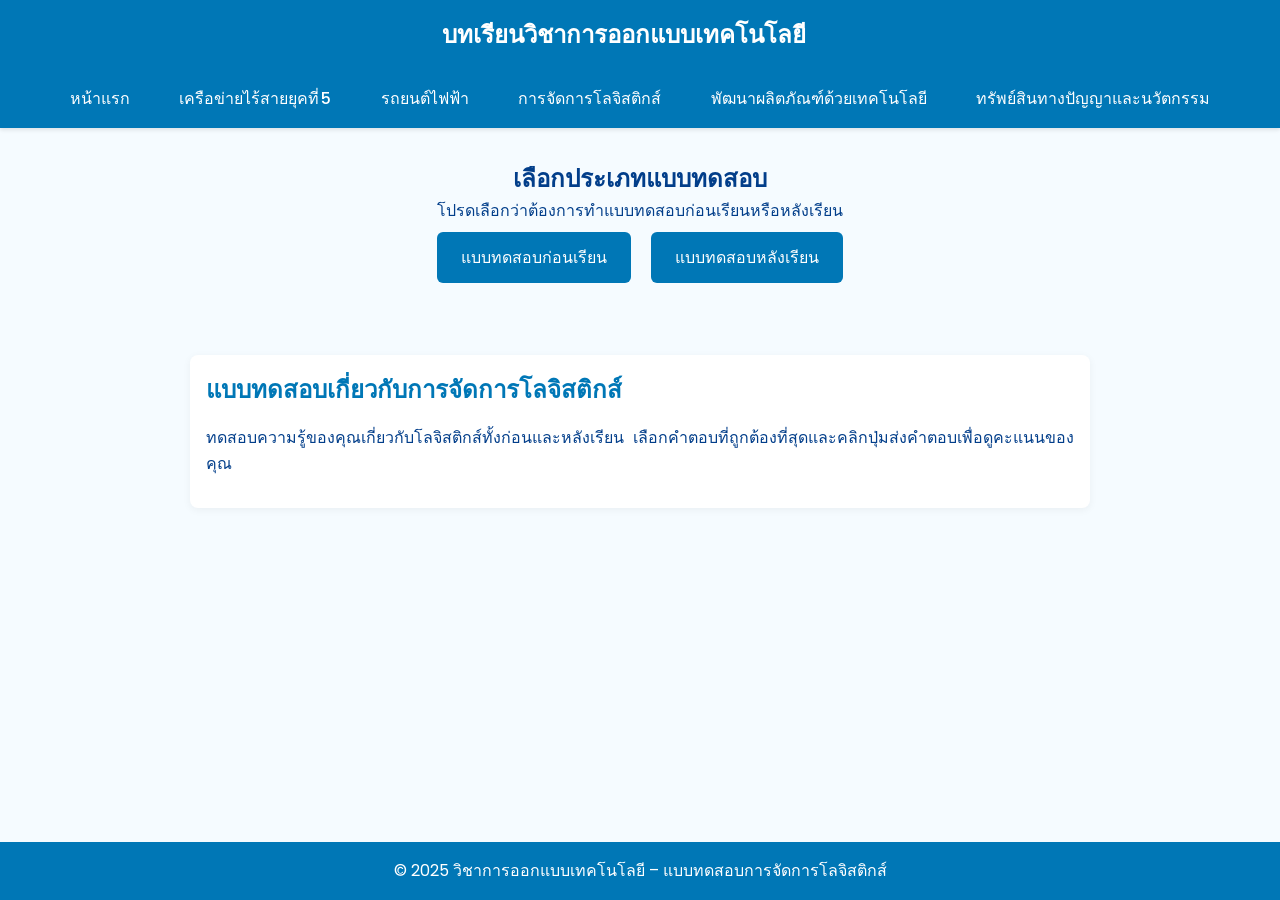
<file: logistics_quiz.html>
<!DOCTYPE html>
<html lang="th">
<head>
  <meta charset="UTF-8">
  <meta name="viewport" content="width=device-width, initial-scale=1.0">
  <title>แบบทดสอบการจัดการโลจิสติกส์</title>
  <link rel="stylesheet" href="css/style.css">
  <script src="js/script.js"></script>
</head>
<body>
  <header>
    <h1>บทเรียนวิชาการออกแบบเทคโนโลยี</h1>
    <nav>
      <ul>
        <li><a href="index.html">หน้าแรก</a></li>
        <li><a href="5g.html">เครือข่ายไร้สายยุคที่ 5</a></li>
        <li><a href="ev.html">รถยนต์ไฟฟ้า</a></li>
        <li><a href="logistics.html">การจัดการโลจิสติกส์</a></li>
        <li><a href="product_dev.html">พัฒนาผลิตภัณฑ์ด้วยเทคโนโลยี</a></li>
        <li><a href="ip.html">ทรัพย์สินทางปัญญาและนวัตกรรม</a></li>
      </ul>
    </nav>
  </header>

<div id="quiz-selector" class="quiz-selector">
  <h2>เลือกประเภทแบบทดสอบ</h2>
  <p>โปรดเลือกว่าต้องการทำแบบทดสอบก่อนเรียนหรือหลังเรียน</p>
  <button onclick="showQuiz('pre-test')">แบบทดสอบก่อนเรียน</button>
  <button onclick="showQuiz('post-test')">แบบทดสอบหลังเรียน</button>
</div>

  <div class="container">
    <h2>แบบทดสอบเกี่ยวกับการจัดการโลจิสติกส์</h2>
    <p>ทดสอบความรู้ของคุณเกี่ยวกับโลจิสติกส์ทั้งก่อนและหลังเรียน เลือกคำตอบที่ถูกต้องที่สุดและคลิกปุ่มส่งคำตอบเพื่อดูคะแนนของคุณ</p>

    <!-- Pre‑test -->
    <section id="pre-test" class="quiz-section" style="display:none;">
      <h3>แบบทดสอบก่อนเรียน</h3>
      <form id="preQuiz">
        <div class="question">
          <p>1. โลจิสติกส์เกี่ยวข้องกับกิจกรรมใดเป็นหลัก?</p>
          <label><input type="radio" name="q1" value="marketing"> การตลาดและการโฆษณา</label>
          <label><input type="radio" name="q1" value="movement"> การเคลื่อนย้ายสินค้าและข้อมูลจากต้นทางไปยังปลายทาง</label>
          <label><input type="radio" name="q1" value="human-resource"> การจัดการบุคลากร</label>
          <label><input type="radio" name="q1" value="finance"> การเงินและบัญชี</label>
        </div>
        <div class="question">
          <p>2. ระบบใดใช้จัดเก็บและควบคุมปริมาณสินค้าในคลัง?</p>
          <label><input type="radio" name="q2" value="ERP"> ระบบ ERP</label>
          <label><input type="radio" name="q2" value="CRM"> ระบบ CRM</label>
          <label><input type="radio" name="q2" value="WMS"> ระบบบริหารคลังสินค้า (WMS)</label>
          <label><input type="radio" name="q2" value="POS"> ระบบ POS</label>
        </div>
        <div class="question">
          <p>3. แนวคิดใดเน้นลดความสูญเปล่าและปรับปรุงอย่างต่อเนื่องในโลจิสติกส์?</p>
          <label><input type="radio" name="q3" value="random"> Random Logistics</label>
          <label><input type="radio" name="q3" value="lean"> Lean Logistics</label>
          <label><input type="radio" name="q3" value="slow"> Slow Logistics</label>
          <label><input type="radio" name="q3" value="idle"> Idle Logistics</label>
        </div>
        <button type="button" onclick="gradeQuiz('preQuiz', ['movement','WMS','lean'])">ส่งคำตอบ</button>
      </form>
    </section>

    <!-- Post‑test -->
    <section id="post-test" class="quiz-section" style="display:none;">
      <h3>แบบทดสอบหลังเรียน</h3>
      <form id="postQuiz">
        <div class="question">
          <p>1. โหมดการขนส่งใดมีความเร็วสูงสุดแต่ต้นทุนสูงกว่ามาก?</p>
          <label><input type="radio" name="q1" value="sea"> การขนส่งทางทะเล</label>
          <label><input type="radio" name="q1" value="road"> การขนส่งทางรถบรรทุก</label>
          <label><input type="radio" name="q1" value="air"> การขนส่งทางอากาศ</label>
          <label><input type="radio" name="q1" value="rail"> การขนส่งทางรถไฟ</label>
        </div>
        <div class="question">
          <p>2. เทคโนโลยีใดใช้ในการระบุตำแหน่งและติดตามสินค้าผ่านคลื่นวิทยุ?</p>
          <label><input type="radio" name="q2" value="barcode"> บาร์โค้ด</label>
          <label><input type="radio" name="q2" value="rfid"> RFID</label>
          <label><input type="radio" name="q2" value="gps"> GPS</label>
          <label><input type="radio" name="q2" value="wifi"> Wi‑Fi</label>
        </div>
        <div class="question">
          <p>3. โลจิสติกส์สีเขียวมีเป้าหมายหลักคืออะไร?</p>
          <label><input type="radio" name="q3" value="reduce-cost"> ลดต้นทุนและเพิ่มกำไรเท่านั้น</label>
          <label><input type="radio" name="q3" value="increase-stock"> เพิ่มปริมาณสินค้าคงคลัง</label>
          <label><input type="radio" name="q3" value="environment"> ลดผลกระทบต่อสิ่งแวดล้อมและใช้ทรัพยากรอย่างยั่งยืน</label>
          <label><input type="radio" name="q3" value="delay"> เพิ่มเวลาการขนส่ง</label>
        </div>
        <button type="button" onclick="gradeQuiz('postQuiz', ['air','rfid','environment'])">ส่งคำตอบ</button>
      </form>
    </section>
  </div>

  <!-- Modal for quiz results -->
  <div id="modal-overlay" class="modal-overlay">
    <div id="modal" class="modal">
      <h4>ผลการทดสอบ</h4>
      <p></p>
      <button onclick="hideModal()">ปิด</button>
    </div>
  </div>

  <footer>
    <p>&copy; 2025 วิชาการออกแบบเทคโนโลยี – แบบทดสอบการจัดการโลจิสติกส์</p>
  </footer>
</body>
<script>
function showQuiz(type) {
  // ซ่อนหน้าตัวเลือก
  document.getElementById('quiz-selector').style.display = 'none';
  // แสดงแบบทดสอบที่เลือก
  document.getElementById(type).style.display = 'block';
  // เลื่อนไปด้านบน
  window.scrollTo({ top: 0, behavior: 'smooth' });
}
</script>

</html>
</file>
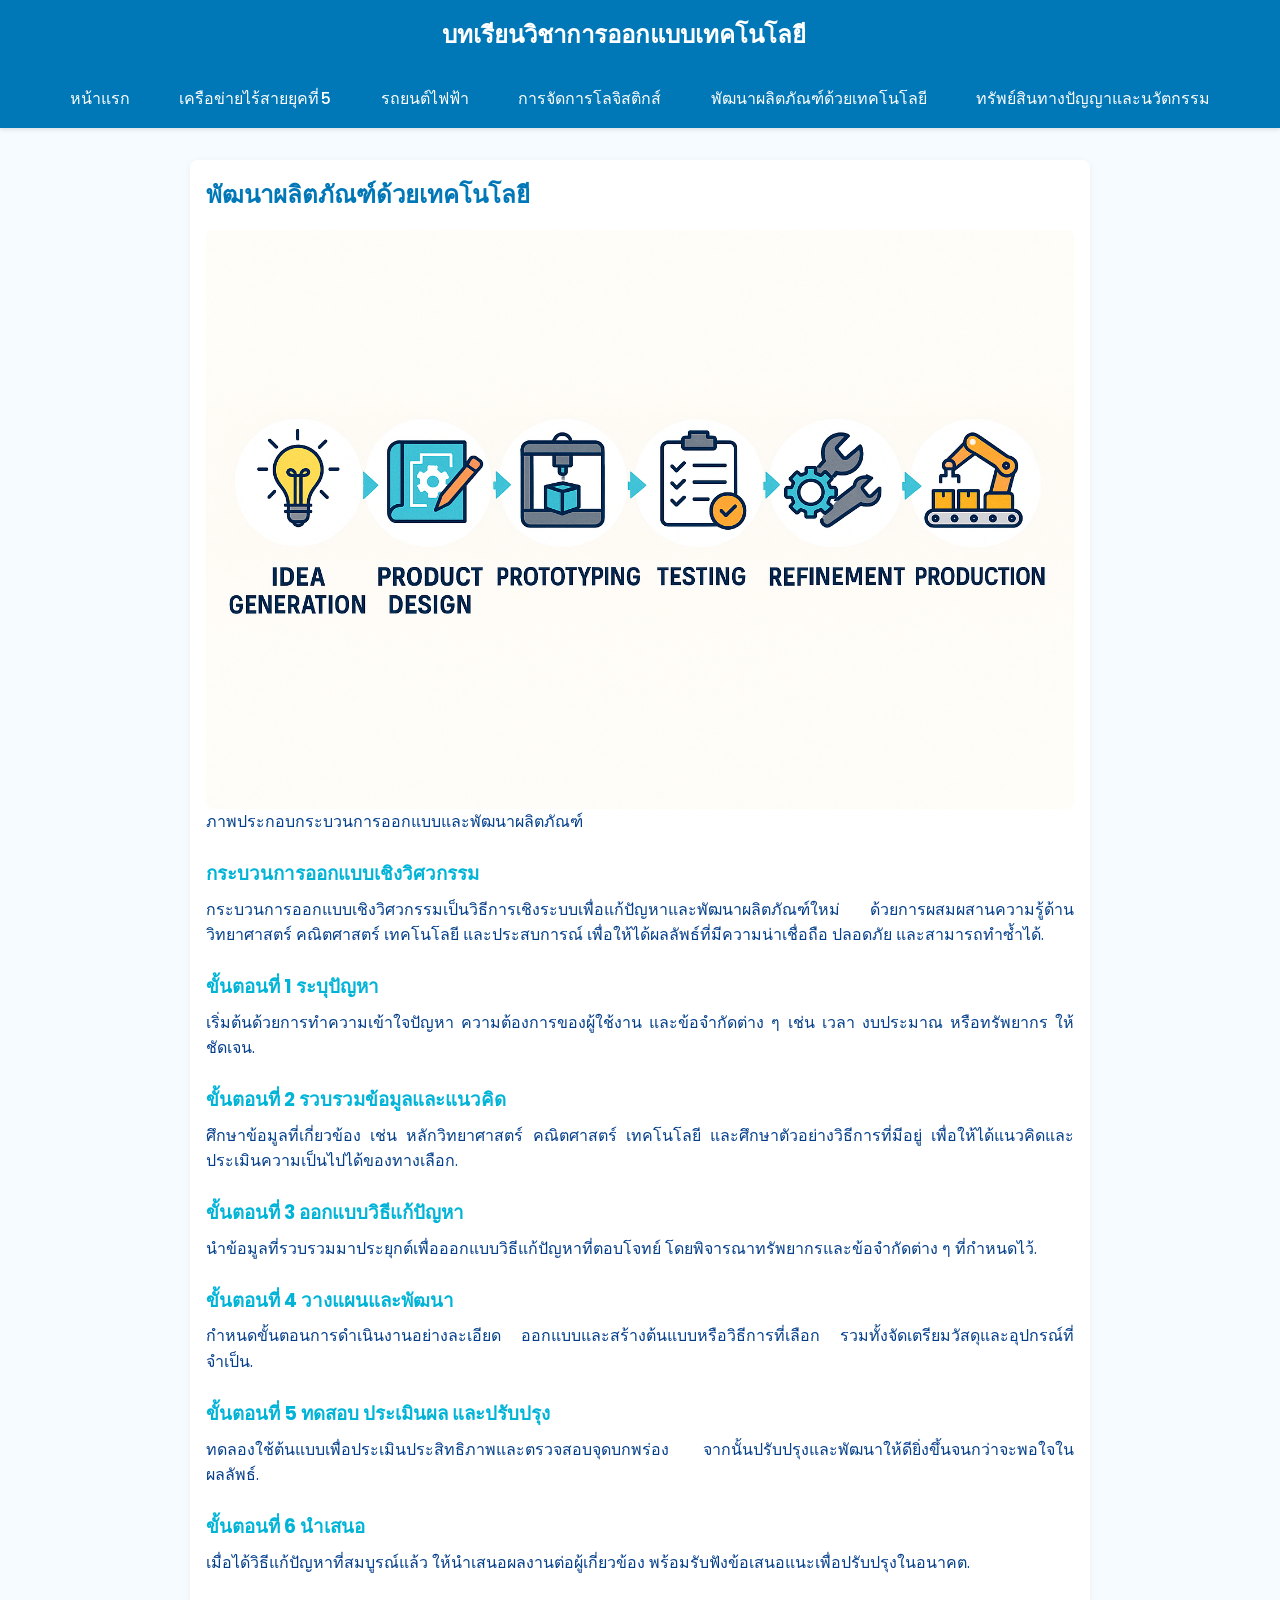
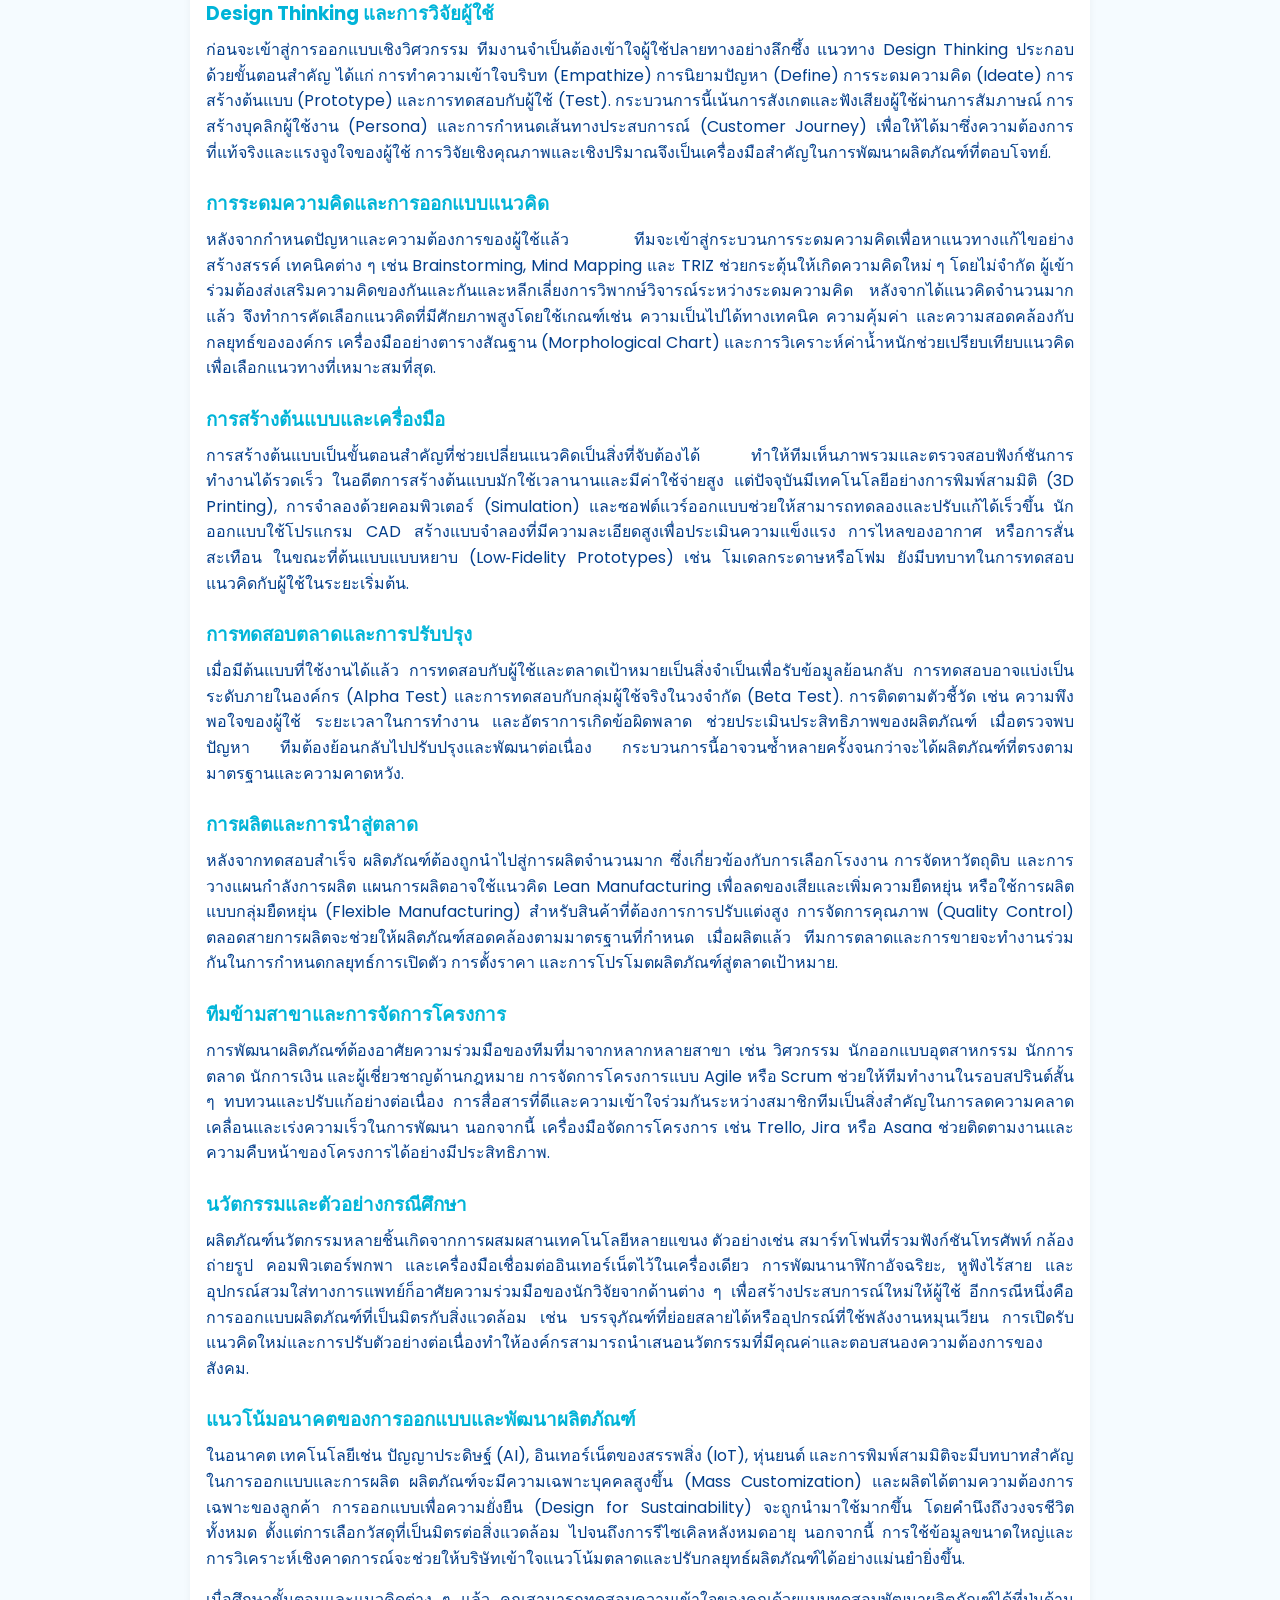
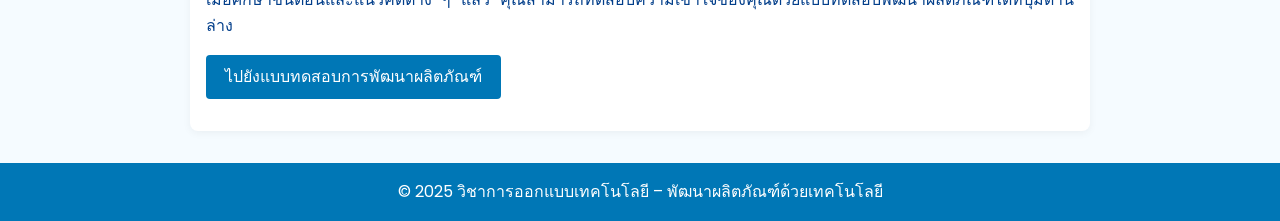
<file: product_dev.html>
<!DOCTYPE html>
<html lang="th">
<head>
  <meta charset="UTF-8">
  <meta name="viewport" content="width=device-width, initial-scale=1.0">
  <title>พัฒนาผลิตภัณฑ์ด้วยเทคโนโลยี</title>
  <link rel="stylesheet" href="css/style.css">
</head>
<body>
  <header>
    <h1>บทเรียนวิชาการออกแบบเทคโนโลยี</h1>
    <nav>
      <ul>
        <li><a href="index.html">หน้าแรก</a></li>
        <li><a href="5g.html">เครือข่ายไร้สายยุคที่ 5</a></li>
        <li><a href="ev.html">รถยนต์ไฟฟ้า</a></li>
        <li><a href="logistics.html">การจัดการโลจิสติกส์</a></li>
        <li><a href="product_dev.html">พัฒนาผลิตภัณฑ์ด้วยเทคโนโลยี</a></li>
        <li><a href="ip.html">ทรัพย์สินทางปัญญาและนวัตกรรม</a></li>
      </ul>
    </nav>
  </header>

  <div class="container">
    <h2>พัฒนาผลิตภัณฑ์ด้วยเทคโนโลยี</h2>

    <figure>
      <img src="images/logistics_detail.png" alt="ภาพแสดงกระบวนการออกแบบเชิงวิศวกรรม">
      <figcaption>ภาพประกอบกระบวนการออกแบบและพัฒนาผลิตภัณฑ์</figcaption>
    </figure>


    <!-- Content section -->
    <section>
      <h3>กระบวนการออกแบบเชิงวิศวกรรม</h3>
      <p>กระบวนการออกแบบเชิงวิศวกรรมเป็นวิธีการเชิงระบบเพื่อแก้ปัญหาและพัฒนาผลิตภัณฑ์ใหม่ ด้วยการผสมผสานความรู้ด้านวิทยาศาสตร์ คณิตศาสตร์ เทคโนโลยี และประสบการณ์ เพื่อให้ได้ผลลัพธ์ที่มีความน่าเชื่อถือ ปลอดภัย และสามารถทำซ้ำได้.</p>

      <h3>ขั้นตอนที่&nbsp;1&nbsp;ระบุปัญหา</h3>
      <p>เริ่มต้นด้วยการทำความเข้าใจปัญหา ความต้องการของผู้ใช้งาน และข้อจำกัดต่าง ๆ เช่น เวลา งบประมาณ หรือทรัพยากร ให้ชัดเจน.</p>

      <h3>ขั้นตอนที่&nbsp;2&nbsp;รวบรวมข้อมูลและแนวคิด</h3>
      <p>ศึกษาข้อมูลที่เกี่ยวข้อง เช่น หลักวิทยาศาสตร์ คณิตศาสตร์ เทคโนโลยี และศึกษาตัวอย่างวิธีการที่มีอยู่ เพื่อให้ได้แนวคิดและประเมินความเป็นไปได้ของทางเลือก.</p>

      <h3>ขั้นตอนที่&nbsp;3&nbsp;ออกแบบวิธีแก้ปัญหา</h3>
      <p>นำข้อมูลที่รวบรวมมาประยุกต์เพื่อออกแบบวิธีแก้ปัญหาที่ตอบโจทย์ โดยพิจารณาทรัพยากรและข้อจำกัดต่าง ๆ ที่กำหนดไว้.</p>

      <h3>ขั้นตอนที่&nbsp;4&nbsp;วางแผนและพัฒนา</h3>
      <p>กำหนดขั้นตอนการดำเนินงานอย่างละเอียด ออกแบบและสร้างต้นแบบหรือวิธีการที่เลือก รวมทั้งจัดเตรียมวัสดุและอุปกรณ์ที่จำเป็น.</p>

      <h3>ขั้นตอนที่&nbsp;5&nbsp;ทดสอบ ประเมินผล และปรับปรุง</h3>
      <p>ทดลองใช้ต้นแบบเพื่อประเมินประสิทธิภาพและตรวจสอบจุดบกพร่อง จากนั้นปรับปรุงและพัฒนาให้ดียิ่งขึ้นจนกว่าจะพอใจในผลลัพธ์.</p>

      <h3>ขั้นตอนที่&nbsp;6&nbsp;นำเสนอ</h3>
      <p>เมื่อได้วิธีแก้ปัญหาที่สมบูรณ์แล้ว ให้นำเสนอผลงานต่อผู้เกี่ยวข้อง พร้อมรับฟังข้อเสนอแนะเพื่อปรับปรุงในอนาคต.</p>

      <h3>Design Thinking และการวิจัยผู้ใช้</h3>
      <p>ก่อนจะเข้าสู่การออกแบบเชิงวิศวกรรม ทีมงานจำเป็นต้องเข้าใจผู้ใช้ปลายทางอย่างลึกซึ้ง แนวทาง Design Thinking ประกอบด้วยขั้นตอนสำคัญ ได้แก่ การทำความเข้าใจบริบท (Empathize) การนิยามปัญหา (Define) การระดมความคิด (Ideate) การสร้างต้นแบบ (Prototype) และการทดสอบกับผู้ใช้ (Test). กระบวนการนี้เน้นการสังเกตและฟังเสียงผู้ใช้ผ่านการสัมภาษณ์ การสร้างบุคลิกผู้ใช้งาน (Persona) และการกำหนดเส้นทางประสบการณ์ (Customer Journey) เพื่อให้ได้มาซึ่งความต้องการที่แท้จริงและแรงจูงใจของผู้ใช้ การวิจัยเชิงคุณภาพและเชิงปริมาณจึงเป็นเครื่องมือสำคัญในการพัฒนาผลิตภัณฑ์ที่ตอบโจทย์.</p>

      <h3>การระดมความคิดและการออกแบบแนวคิด</h3>
      <p>หลังจากกำหนดปัญหาและความต้องการของผู้ใช้แล้ว ทีมจะเข้าสู่กระบวนการระดมความคิดเพื่อหาแนวทางแก้ไขอย่างสร้างสรรค์ เทคนิคต่าง ๆ เช่น Brainstorming, Mind Mapping และ TRIZ ช่วยกระตุ้นให้เกิดความคิดใหม่ ๆ โดยไม่จำกัด ผู้เข้าร่วมต้องส่งเสริมความคิดของกันและกันและหลีกเลี่ยงการวิพากษ์วิจารณ์ระหว่างระดมความคิด หลังจากได้แนวคิดจำนวนมากแล้ว จึงทำการคัดเลือกแนวคิดที่มีศักยภาพสูงโดยใช้เกณฑ์เช่น ความเป็นไปได้ทางเทคนิค ความคุ้มค่า และความสอดคล้องกับกลยุทธ์ขององค์กร เครื่องมืออย่างตารางสัณฐาน (Morphological Chart) และการวิเคราะห์ค่าน้ำหนักช่วยเปรียบเทียบแนวคิดเพื่อเลือกแนวทางที่เหมาะสมที่สุด.</p>

      <h3>การสร้างต้นแบบและเครื่องมือ</h3>
      <p>การสร้างต้นแบบเป็นขั้นตอนสำคัญที่ช่วยเปลี่ยนแนวคิดเป็นสิ่งที่จับต้องได้ ทำให้ทีมเห็นภาพรวมและตรวจสอบฟังก์ชันการทำงานได้รวดเร็ว ในอดีตการสร้างต้นแบบมักใช้เวลานานและมีค่าใช้จ่ายสูง แต่ปัจจุบันมีเทคโนโลยีอย่างการพิมพ์สามมิติ (3D Printing), การจำลองด้วยคอมพิวเตอร์ (Simulation) และซอฟต์แวร์ออกแบบช่วยให้สามารถทดลองและปรับแก้ได้เร็วขึ้น นักออกแบบใช้โปรแกรม CAD สร้างแบบจำลองที่มีความละเอียดสูงเพื่อประเมินความแข็งแรง การไหลของอากาศ หรือการสั่นสะเทือน ในขณะที่ต้นแบบแบบหยาบ (Low‑Fidelity Prototypes) เช่น โมเดลกระดาษหรือโฟม ยังมีบทบาทในการทดสอบแนวคิดกับผู้ใช้ในระยะเริ่มต้น.</p>

      <h3>การทดสอบตลาดและการปรับปรุง</h3>
      <p>เมื่อมีต้นแบบที่ใช้งานได้แล้ว การทดสอบกับผู้ใช้และตลาดเป้าหมายเป็นสิ่งจำเป็นเพื่อรับข้อมูลย้อนกลับ การทดสอบอาจแบ่งเป็นระดับภายในองค์กร (Alpha Test) และการทดสอบกับกลุ่มผู้ใช้จริงในวงจำกัด (Beta Test). การติดตามตัวชี้วัด เช่น ความพึงพอใจของผู้ใช้ ระยะเวลาในการทำงาน และอัตราการเกิดข้อผิดพลาด ช่วยประเมินประสิทธิภาพของผลิตภัณฑ์ เมื่อตรวจพบปัญหา ทีมต้องย้อนกลับไปปรับปรุงและพัฒนาต่อเนื่อง กระบวนการนี้อาจวนซ้ำหลายครั้งจนกว่าจะได้ผลิตภัณฑ์ที่ตรงตามมาตรฐานและความคาดหวัง.</p>

      <h3>การผลิตและการนำสู่ตลาด</h3>
      <p>หลังจากทดสอบสำเร็จ ผลิตภัณฑ์ต้องถูกนำไปสู่การผลิตจำนวนมาก ซึ่งเกี่ยวข้องกับการเลือกโรงงาน การจัดหาวัตถุดิบ และการวางแผนกำลังการผลิต แผนการผลิตอาจใช้แนวคิด Lean Manufacturing เพื่อลดของเสียและเพิ่มความยืดหยุ่น หรือใช้การผลิตแบบกลุ่มยืดหยุ่น (Flexible Manufacturing) สำหรับสินค้าที่ต้องการการปรับแต่งสูง การจัดการคุณภาพ (Quality Control) ตลอดสายการผลิตจะช่วยให้ผลิตภัณฑ์สอดคล้องตามมาตรฐานที่กำหนด เมื่อผลิตแล้ว ทีมการตลาดและการขายจะทำงานร่วมกันในการกำหนดกลยุทธ์การเปิดตัว การตั้งราคา และการโปรโมตผลิตภัณฑ์สู่ตลาดเป้าหมาย.</p>

      <h3>ทีมข้ามสาขาและการจัดการโครงการ</h3>
      <p>การพัฒนาผลิตภัณฑ์ต้องอาศัยความร่วมมือของทีมที่มาจากหลากหลายสาขา เช่น วิศวกรรม นักออกแบบอุตสาหกรรม นักการตลาด นักการเงิน และผู้เชี่ยวชาญด้านกฎหมาย การจัดการโครงการแบบ Agile หรือ Scrum ช่วยให้ทีมทำงานในรอบสปรินต์สั้น ๆ ทบทวนและปรับแก้อย่างต่อเนื่อง การสื่อสารที่ดีและความเข้าใจร่วมกันระหว่างสมาชิกทีมเป็นสิ่งสำคัญในการลดความคลาดเคลื่อนและเร่งความเร็วในการพัฒนา นอกจากนี้ เครื่องมือจัดการโครงการ เช่น Trello, Jira หรือ Asana ช่วยติดตามงานและความคืบหน้าของโครงการได้อย่างมีประสิทธิภาพ.</p>

      <h3>นวัตกรรมและตัวอย่างกรณีศึกษา</h3>
      <p>ผลิตภัณฑ์นวัตกรรมหลายชิ้นเกิดจากการผสมผสานเทคโนโลยีหลายแขนง ตัวอย่างเช่น สมาร์ทโฟนที่รวมฟังก์ชันโทรศัพท์ กล้องถ่ายรูป คอมพิวเตอร์พกพา และเครื่องมือเชื่อมต่ออินเทอร์เน็ตไว้ในเครื่องเดียว การพัฒนานาฬิกาอัจฉริยะ, หูฟังไร้สาย และอุปกรณ์สวมใส่ทางการแพทย์ก็อาศัยความร่วมมือของนักวิจัยจากด้านต่าง ๆ เพื่อสร้างประสบการณ์ใหม่ให้ผู้ใช้ อีกกรณีหนึ่งคือการออกแบบผลิตภัณฑ์ที่เป็นมิตรกับสิ่งแวดล้อม เช่น บรรจุภัณฑ์ที่ย่อยสลายได้หรืออุปกรณ์ที่ใช้พลังงานหมุนเวียน การเปิดรับแนวคิดใหม่และการปรับตัวอย่างต่อเนื่องทำให้องค์กรสามารถนำเสนอนวัตกรรมที่มีคุณค่าและตอบสนองความต้องการของสังคม.</p>

      <h3>แนวโน้มอนาคตของการออกแบบและพัฒนาผลิตภัณฑ์</h3>
      <p>ในอนาคต เทคโนโลยีเช่น ปัญญาประดิษฐ์ (AI), อินเทอร์เน็ตของสรรพสิ่ง (IoT), หุ่นยนต์ และการพิมพ์สามมิติจะมีบทบาทสำคัญในการออกแบบและการผลิต ผลิตภัณฑ์จะมีความเฉพาะบุคคลสูงขึ้น (Mass Customization) และผลิตได้ตามความต้องการเฉพาะของลูกค้า การออกแบบเพื่อความยั่งยืน (Design for Sustainability) จะถูกนำมาใช้มากขึ้น โดยคำนึงถึงวงจรชีวิตทั้งหมด ตั้งแต่การเลือกวัสดุที่เป็นมิตรต่อสิ่งแวดล้อม ไปจนถึงการรีไซเคิลหลังหมดอายุ นอกจากนี้ การใช้ข้อมูลขนาดใหญ่และการวิเคราะห์เชิงคาดการณ์จะช่วยให้บริษัทเข้าใจแนวโน้มตลาดและปรับกลยุทธ์ผลิตภัณฑ์ได้อย่างแม่นยำยิ่งขึ้น.</p>
    </section>

    <p>เมื่อศึกษาขั้นตอนและแนวคิดต่าง ๆ แล้ว คุณสามารถทดสอบความเข้าใจของคุณด้วยแบบทดสอบพัฒนาผลิตภัณฑ์ได้ที่ปุ่มด้านล่าง</p>
    <p><a href="product_dev_quiz.html" class="button-link">ไปยังแบบทดสอบการพัฒนาผลิตภัณฑ์</a></p>

  </div>


  <footer>
    <p>&copy; 2025 วิชาการออกแบบเทคโนโลยี – พัฒนาผลิตภัณฑ์ด้วยเทคโนโลยี</p>
  </footer>
</body>
</html>
</file>
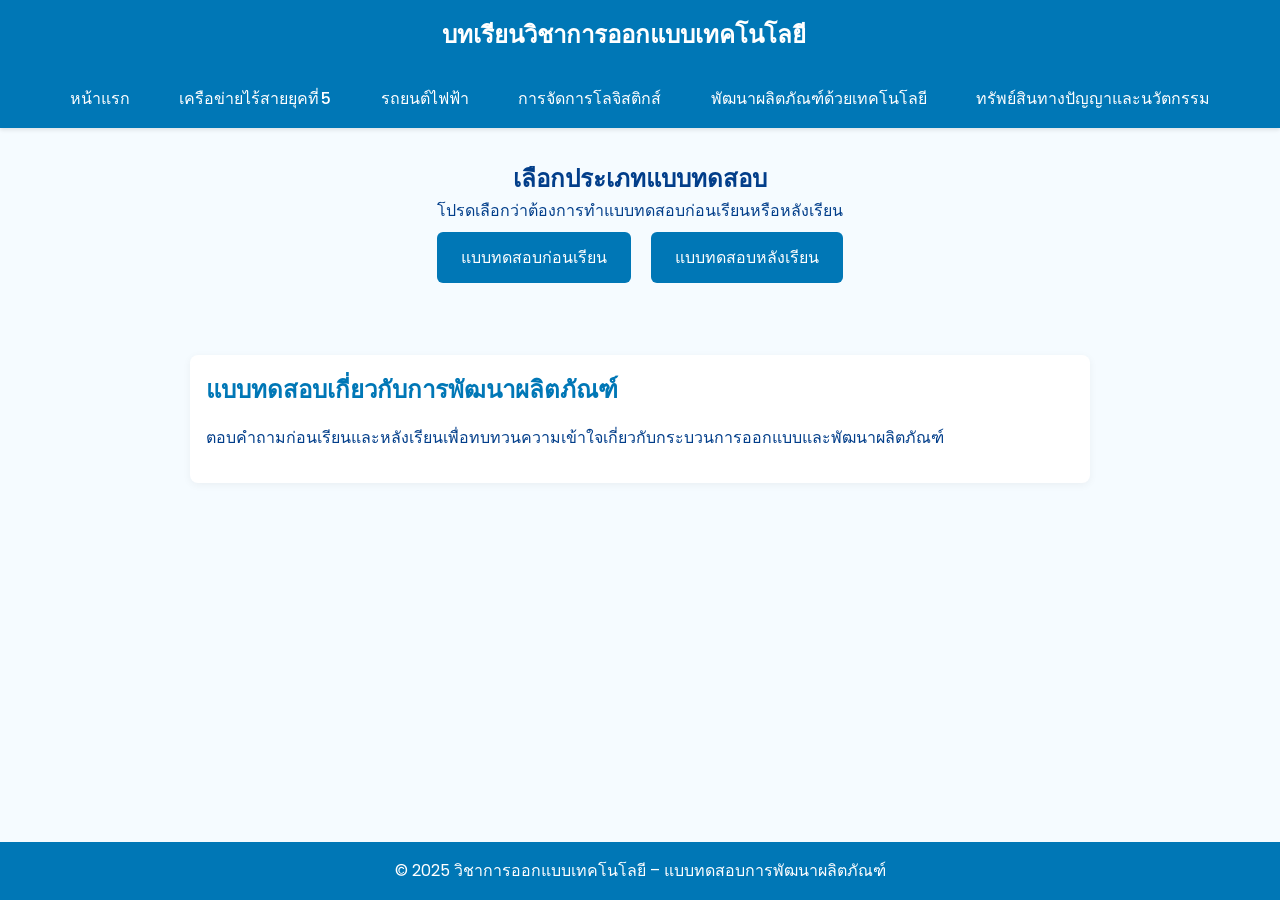
<file: product_dev_quiz.html>
<!DOCTYPE html>
<html lang="th">
<head>
  <meta charset="UTF-8">
  <meta name="viewport" content="width=device-width, initial-scale=1.0">
  <title>แบบทดสอบการพัฒนาผลิตภัณฑ์</title>
  <link rel="stylesheet" href="css/style.css">
  <script src="js/script.js"></script>
</head>
<body>
  <header>
    <h1>บทเรียนวิชาการออกแบบเทคโนโลยี</h1>
    <nav>
      <ul>
        <li><a href="index.html">หน้าแรก</a></li>
        <li><a href="5g.html">เครือข่ายไร้สายยุคที่ 5</a></li>
        <li><a href="ev.html">รถยนต์ไฟฟ้า</a></li>
        <li><a href="logistics.html">การจัดการโลจิสติกส์</a></li>
        <li><a href="product_dev.html">พัฒนาผลิตภัณฑ์ด้วยเทคโนโลยี</a></li>
        <li><a href="ip.html">ทรัพย์สินทางปัญญาและนวัตกรรม</a></li>
      </ul>
    </nav>
  </header>


<div id="quiz-selector" class="quiz-selector">
  <h2>เลือกประเภทแบบทดสอบ</h2>
  <p>โปรดเลือกว่าต้องการทำแบบทดสอบก่อนเรียนหรือหลังเรียน</p>
  <button onclick="showQuiz('pre-test')">แบบทดสอบก่อนเรียน</button>
  <button onclick="showQuiz('post-test')">แบบทดสอบหลังเรียน</button>
</div>

  <div class="container">
    <h2>แบบทดสอบเกี่ยวกับการพัฒนาผลิตภัณฑ์</h2>
    <p>ตอบคำถามก่อนเรียนและหลังเรียนเพื่อทบทวนความเข้าใจเกี่ยวกับกระบวนการออกแบบและพัฒนาผลิตภัณฑ์</p>

    <!-- Pre‑test -->
    <section id="pre-test" class="quiz-section" style="display:none;">
      <h3>แบบทดสอบก่อนเรียน</h3>
      <form id="preQuiz">
        <div class="question">
          <p>1. ขั้นตอนแรกในกระบวนการออกแบบเชิงวิศวกรรมคืออะไร?</p>
          <label><input type="radio" name="q1" value="identify"> ระบุปัญหา</label>
          <label><input type="radio" name="q1" value="collect"> รวบรวมข้อมูล</label>
          <label><input type="radio" name="q1" value="design"> ออกแบบวิธีแก้ปัญหา</label>
          <label><input type="radio" name="q1" value="present"> นำเสนอ</label>
        </div>
        <div class="question">
          <p>2. เทคโนโลยีใดช่วยให้สามารถสร้างต้นแบบสามมิติได้รวดเร็วและมีต้นทุนต่ำ?</p>
          <label><input type="radio" name="q2" value="cad"> ซอฟต์แวร์ CAD</label>
          <label><input type="radio" name="q2" value="3d-print"> การพิมพ์สามมิติ (3D Printing)</label>
          <label><input type="radio" name="q2" value="cnc"> เครื่องจักร CNC</label>
          <label><input type="radio" name="q2" value="casting"> การหล่อโลหะ</label>
        </div>
        <div class="question">
          <p>3. แนวคิด Design Thinking ประกอบด้วยขั้นตอนใดที่ไม่ใช่ส่วนหนึ่งของกระบวนการ?</p>
          <label><input type="radio" name="q3" value="empathize"> Empathize</label>
          <label><input type="radio" name="q3" value="define"> Define</label>
          <label><input type="radio" name="q3" value="build"> Build</label>
          <label><input type="radio" name="q3" value="test"> Test</label>
        </div>
        <button type="button" onclick="gradeQuiz('preQuiz', ['identify','3d-print','build'])">ส่งคำตอบ</button>
      </form>
    </section>

    <!-- Post‑test -->
    <section id="post-test" class="quiz-section" style="display:none;">
      <h3>แบบทดสอบหลังเรียน</h3>
      <form id="postQuiz">
        <div class="question">
          <p>1. ในการเลือกแนวคิดเพื่อนำไปพัฒนาต่อ ควรใช้เกณฑ์ใดบ้าง?</p>
          <label><input type="radio" name="q1" value="random"> เลือกแบบสุ่มโดยไม่พิจารณาอะไร</label>
          <label><input type="radio" name="q1" value="feasibility"> ความเป็นไปได้ทางเทคนิคและความคุ้มค่าทางเศรษฐกิจ</label>
          <label><input type="radio" name="q1" value="popularity"> ความนิยมในสังคมออนไลน์เท่านั้น</label>
          <label><input type="radio" name="q1" value="seniority"> ความเห็นของคนที่อาวุโสที่สุด</label>
        </div>
        <div class="question">
          <p>2. การทดสอบเบต้า (Beta Test) คืออะไร?</p>
          <label><input type="radio" name="q2" value="internal"> การทดสอบภายในทีมพัฒนาเท่านั้น</label>
          <label><input type="radio" name="q2" value="public"> การเปิดตัวผลิตภัณฑ์อย่างเป็นทางการ</label>
          <label><input type="radio" name="q2" value="limited-users"> การทดสอบกับกลุ่มผู้ใช้จริงในวงจำกัดเพื่อรับข้อเสนอแนะ</label>
          <label><input type="radio" name="q2" value="no-test"> ไม่ต้องทดสอบ</label>
        </div>
        <div class="question">
          <p>3. การออกแบบเพื่อความยั่งยืน (Design for Sustainability) มีเป้าหมายอย่างไร?</p>
          <label><input type="radio" name="q3" value="short-term"> เน้นเฉพาะการลดต้นทุนระยะสั้น</label>
          <label><input type="radio" name="q3" value="life-cycle"> คำนึงถึงวงจรชีวิตทั้งหมดของผลิตภัณฑ์และผลกระทบต่อสิ่งแวดล้อม</label>
          <label><input type="radio" name="q3" value="profit-only"> เพิ่มกำไรโดยไม่สนใจสิ่งแวดล้อม</label>
          <label><input type="radio" name="q3" value="design-only"> ออกแบบรูปลักษณ์ให้สวยงามเท่านั้น</label>
        </div>
        <button type="button" onclick="gradeQuiz('postQuiz', ['feasibility','limited-users','life-cycle'])">ส่งคำตอบ</button>
      </form>
    </section>
  </div>

  <!-- Modal for quiz results -->
  <div id="modal-overlay" class="modal-overlay">
    <div id="modal" class="modal">
      <h4>ผลการทดสอบ</h4>
      <p></p>
      <button onclick="hideModal()">ปิด</button>
    </div>
  </div>

  <footer>
    <p>&copy; 2025 วิชาการออกแบบเทคโนโลยี – แบบทดสอบการพัฒนาผลิตภัณฑ์</p>
  </footer>
</body>
<script>
function showQuiz(type) {
  // ซ่อนหน้าตัวเลือก
  document.getElementById('quiz-selector').style.display = 'none';
  // แสดงแบบทดสอบที่เลือก
  document.getElementById(type).style.display = 'block';
  // เลื่อนไปด้านบน
  window.scrollTo({ top: 0, behavior: 'smooth' });
}
</script>

</html>
</file>
<file: css/style.css>
/*
 * Global stylesheet for the technology design learning website.
 *
 * The colour palette leans on cool blues and teals to create a
 * contemporary and calming learning environment. Generous
 * whitespace and rounded corners make the content approachable
 * and easy to read. All measurements use relative units where
 * possible to ensure the layout adapts gracefully to different
 * screen sizes.
 */

/* Import a modern Google Font for a clean typographic base.  If
   the font cannot be loaded the browser will fall back to
   system sans‑serif fonts. */
@import url('https://fonts.googleapis.com/css2?family=Poppins:wght@300;400;600&display=swap');

/* Reset some default styles */
* {
  box-sizing: border-box;
  margin: 0;
  padding: 0;
}

body {
  font-family: 'Poppins', sans-serif;
  line-height: 1.6;
  color: #023e8a;
  background-color: #f5fbff;
  min-height: 100vh;
  display: flex;
  flex-direction: column;
}
/* Navigation bar */
header {
  background-color: #0077b6;
  color: white;
  padding: 1rem 2rem;
  display: flex;
  justify-content: center; /* แทน space-between เพื่อจัดกลาง */
  align-items: center;
  flex-wrap: wrap;
  gap: 2rem; /* ระยะห่างระหว่างหัวข้อและเมนู */
  box-shadow: 0 2px 4px rgba(0, 0, 0, 0.1);
}

header h1 {
  font-size: 1.5rem;
  font-weight: 600;
  margin-right: 2rem; /* ระยะห่างระหว่างชื่อและเมนู */
}

nav ul {
  list-style: none;
  display: flex;
  gap: 1.5rem;
  flex-wrap: wrap;
  justify-content: center;
  align-items: center;
}

nav li {
  display: inline-block;
}

nav a {
  color: white;
  text-decoration: none;
  font-weight: 500;
  padding: 0.5rem 0.8rem;
  border-radius: 6px;
  transition: background-color 0.2s ease, transform 0.2s ease;
}

nav a:hover {
  background-color: #00b4d8;
  transform: translateY(-2px);
}


/* Hero section */
.hero {
  text-align: center;
  padding: 2rem 1rem;
  background: linear-gradient(135deg, #00b4d8 0%, #0077b6 100%);
  color: white;
}

.hero h2 {
  font-size: 2.5rem;
  margin-bottom: 0.5rem;
}

.hero p {
  font-size: 1.1rem;
  max-width: 800px;
  margin: 0 auto;
  opacity: 0.9;
}

/* Cards grid on home page */
.card-grid {
  display: grid;
  grid-template-columns: repeat(auto-fit, minmax(280px, 1fr));
  gap: 2rem;
  padding: 2rem;
  width: 100%;
  max-width: 1200px;
  margin: 0 auto;
}

.card {
  background-color: white;
  border-radius: 8px;
  box-shadow: 0 2px 8px rgba(0, 0, 0, 0.05);
  overflow: hidden;
  display: flex;
  flex-direction: column;
  transition: transform 0.2s ease, box-shadow 0.2s ease;
}

.card:hover {
  transform: translateY(-4px);
  box-shadow: 0 4px 12px rgba(0, 0, 0, 0.1);
}

.card img {
  width: 100%;
  height: 160px;
  object-fit: cover;
}

.card-content {
  padding: 1rem;
  flex-grow: 1;
  display: flex;
  flex-direction: column;
  justify-content: space-between;
}

.card-content h3 {
  font-size: 1.3rem;
  margin-bottom: 0.5rem;
  color: #0077b6;
}

.card-content p {
  flex-grow: 1;
  font-size: 0.95rem;
  margin-bottom: 1rem;
  color: #333;
}

.card-content a {
  align-self: flex-start;
  background-color: #00b4d8;
  color: white;
  padding: 0.5rem 1rem;
  border-radius: 4px;
  text-decoration: none;
  transition: background-color 0.2s ease;
  font-weight: 500;
}

.card-content a:hover {
  background-color: #0077b6;
}

/* Main content container for lesson pages */
.container {
  width: 100%;
  max-width: 900px;
  margin: 2rem auto;
  padding: 1rem;
  background-color: white;
  border-radius: 8px;
  box-shadow: 0 2px 8px rgba(0, 0, 0, 0.05);
}

.container h2 {
  color: #0077b6;
  margin-bottom: 1rem;
}

.container h3 {
  color: #00b4d8;
  margin-top: 1.5rem;
  margin-bottom: 0.5rem;
}

.container p {
  margin-bottom: 1rem;
  text-align: justify;
}

/* Quiz section */
.quiz-section {
  margin: 2rem 0;
}

.quiz-section h3 {
  margin-bottom: 1rem;
}

.question {
  margin-bottom: 1rem;
}

.question p {
  margin-bottom: 0.5rem;
  font-weight: 500;
}

.question label {
  display: block;
  margin-bottom: 0.3rem;
}

.quiz-section button {
  background-color: #0077b6;
  color: white;
  padding: 0.6rem 1.2rem;
  border: none;
  border-radius: 4px;
  cursor: pointer;
  font-size: 1rem;
  margin-top: 1rem;
  transition: background-color 0.2s ease;
}

.quiz-section button:hover {
  background-color: #00b4d8;
}

/* Button link for navigation to quizzes */
.button-link {
  display: inline-block;
  background-color: #0077b6;
  color: white;
  padding: 0.6rem 1.2rem;
  border-radius: 4px;
  text-decoration: none;
  font-weight: 500;
  transition: background-color 0.2s ease;
}
.button-link:hover {
  background-color: #00b4d8;
}

/* Modal overlay for quiz results */
.modal-overlay {
  position: fixed;
  top: 0;
  left: 0;
  width: 100%;
  height: 100%;
  background: rgba(0, 0, 0, 0.5);
  display: none;
  align-items: center;
  justify-content: center;
  z-index: 1000;
}

.modal {
  background-color: #fff;
  padding: 2rem;
  border-radius: 8px;
  max-width: 500px;
  text-align: center;
  box-shadow: 0 4px 12px rgba(0, 0, 0, 0.2);
}

.modal h4 {
  margin-bottom: 1rem;
  color: #0077b6;
}

.modal p {
  margin-bottom: 1.5rem;
}

.modal button {
  background-color: #00b4d8;
  color: white;
  padding: 0.5rem 1rem;
  border: none;
  border-radius: 4px;
  cursor: pointer;
  font-size: 1rem;
}

.modal button:hover {
  background-color: #0077b6;
}

/* Footer */
footer {
  background-color: #0077b6;
  color: white;
  text-align: center;
  padding: 1rem;
  margin-top: auto;
}

@media (max-width: 600px) {
  .hero h2 {
    font-size: 1.8rem;
  }
  nav ul {
    flex-wrap: wrap;
    justify-content: center;
  }
  nav a {
    margin-bottom: 0.5rem;
  }
}
/* ป้องกันรูปภาพล้นขอบ container */
.container img {
  max-width: 100%;
  height: auto;
  display: block;
  margin: 0 auto; /* จัดรูปให้อยู่ตรงกลาง */
  border-radius: 8px; /* (ถ้าต้องการมุมโค้งเหมือนการ์ด) */
}
.quiz-selector {
  text-align: center;
  padding: 2rem 1rem;
}

.quiz-selector button {
  background-color: #0077b6;
  color: white;
  border: none;
  border-radius: 6px;
  padding: 0.8rem 1.5rem;
  margin: 0.5rem;
  font-size: 1rem;
  cursor: pointer;
  transition: background-color 0.2s ease, transform 0.2s ease;
}

.quiz-selector button:hover {
  background-color: #00b4d8;
  transform: translateY(-3px);
}

.question.correct {
  background-color: #e7ffe7;
  border-left: 4px solid #2ecc71;
  padding: 0.5rem;
  border-radius: 4px;
}

.question.incorrect {
  background-color: #ffe7e7;
  border-left: 4px solid #e74c3c;
  padding: 0.5rem;
  border-radius: 4px;
}

.feedback {
  margin-top: 0.3rem;
  font-weight: 500;
}
</file>
